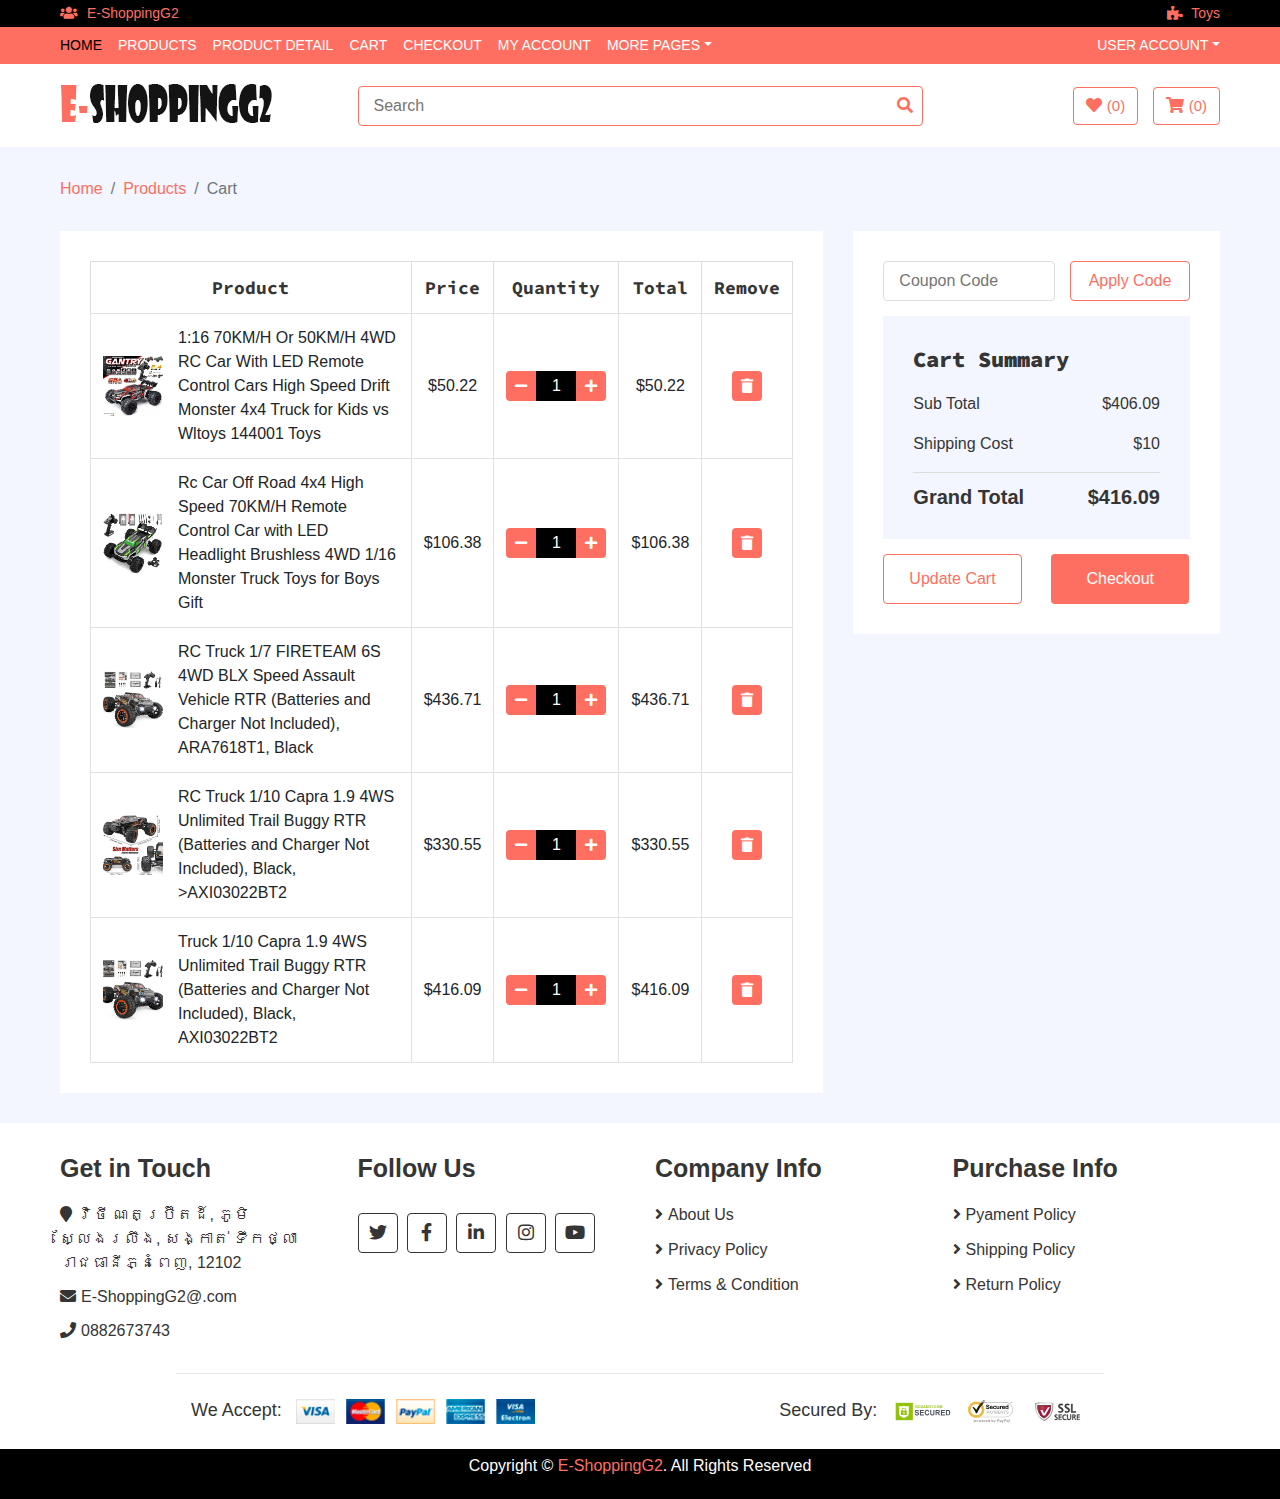
<file: E-ShoppingG2/cart.html>
<!DOCTYPE html>
<html lang="en">
  <head>
    <meta charset="utf-8" />
    <title>E-ShoppingG2</title>
    <meta content="width=device-width, initial-scale=1.0" name="viewport" />
    <meta content="eCommerce HTML Template Free Download" name="keywords" />
    <meta content="eCommerce HTML Template Free Download" name="description" />

    <!-- Favicon -->
    <link href="img/favicon.ico" rel="icon" />

    <!-- Google Fonts -->
    <link
      href="https://fonts.googleapis.com/css?family=Open+Sans:300,400|Source+Code+Pro:700,900&display=swap"
      rel="stylesheet"
    />

    <!-- CSS Libraries -->
    <link
      href="https://stackpath.bootstrapcdn.com/bootstrap/4.4.1/css/bootstrap.min.css"
      rel="stylesheet"
    />
    <link
      href="https://cdnjs.cloudflare.com/ajax/libs/font-awesome/5.10.0/css/all.min.css"
      rel="stylesheet"
    />
    <link href="lib/slick/slick.css" rel="stylesheet" />
    <link href="lib/slick/slick-theme.css" rel="stylesheet" />

    <!-- Template Stylesheet -->
    <link href="css/style.css" rel="stylesheet" />
  </head>

  <body>
    <!-- Top bar Start -->
    <div class="top-bar">
      <div class="container-fluid">
        <div class="row">
          <div class="col-sm-6">
            <i class="fa fa-users"></i>
            E-ShoppingG2
          </div>
          <div class="col-sm-6">
            <i class="fa fa-puzzle-piece"></i>
            Toys
          </div>
        </div>
      </div>
    </div>
    <!-- Top bar End -->

    <!-- Nav Bar Start -->
    <div class="nav">
      <div class="container-fluid">
        <nav class="navbar navbar-expand-md bg-dark navbar-dark">
          <a href="#" class="navbar-brand">MENU</a>
          <button
            type="button"
            class="navbar-toggler"
            data-toggle="collapse"
            data-target="#navbarCollapse"
          >
            <span class="navbar-toggler-icon"></span>
          </button>

          <div
            class="collapse navbar-collapse justify-content-between"
            id="navbarCollapse"
          >
            <div class="navbar-nav mr-auto">
              <a href="index.html" class="nav-item nav-link active">Home</a>
              <a href="product-list.html" class="nav-item nav-link">Products</a>
              <a href="product-detail.html" class="nav-item nav-link"
                >Product Detail</a
              >
              <a href="cart.html" class="nav-item nav-link">Cart</a>
              <a href="checkout.html" class="nav-item nav-link">Checkout</a>
              <a href="my-account.html" class="nav-item nav-link">My Account</a>
              <div class="nav-item dropdown">
                <a
                  href="#"
                  class="nav-link dropdown-toggle"
                  data-toggle="dropdown"
                  >More Pages</a
                >
                <div class="dropdown-menu">
                  <a href="wishlist.html" class="dropdown-item">Wishlist</a>
                  <a href="login.html" class="dropdown-item"
                    >Login & Register</a
                  >
                  <a href="contact.html" class="dropdown-item">Contact Us</a>
                </div>
              </div>
            </div>
            <div class="navbar-nav ml-auto">
              <div class="nav-item dropdown">
                <a
                  href="#"
                  class="nav-link dropdown-toggle"
                  data-toggle="dropdown"
                  >User Account</a
                >
                <div class="dropdown-menu">
                  <a href="#" class="dropdown-item">Login</a>
                  <a href="#" class="dropdown-item">Register</a>
                </div>
              </div>
            </div>
          </div>
        </nav>
      </div>
    </div>
    <!-- Nav Bar End -->

    <!-- Bottom Bar Start -->
    <div class="bottom-bar">
      <div class="container-fluid">
        <div class="row align-items-center">
          <div class="col-md-3">
            <div class="logo">
              <a href="index.html">
                <img src="img/logo.png" alt="Logo" />
              </a>
            </div>
          </div>
          <div class="col-md-6">
            <div class="search">
              <input type="text" placeholder="Search" />
              <button><i class="fa fa-search"></i></button>
            </div>
          </div>
          <div class="col-md-3">
            <div class="user">
              <a href="wishlist.html" class="btn wishlist">
                <i class="fa fa-heart"></i>
                <span>(0)</span>
              </a>
              <a href="cart.html" class="btn cart">
                <i class="fa fa-shopping-cart"></i>
                <span>(0)</span>
              </a>
            </div>
          </div>
        </div>
      </div>
    </div>

    <!-- END Botton Bar Start -->

    <!-- Breadcrumb Start -->
    <div class="breadcrumb-wrap">
      <div class="container-fluid">
        <ul class="breadcrumb">
          <li class="breadcrumb-item"><a href="#">Home</a></li>
          <li class="breadcrumb-item"><a href="#">Products</a></li>
          <li class="breadcrumb-item active">Cart</li>
        </ul>
      </div>
    </div>
    <!-- Breadcrumb End -->

    <!-- Cart Start -->
    <div class="cart-page">
      <div class="container-fluid">
        <div class="row">
          <div class="col-lg-8">
            <div class="cart-page-inner">
              <div class="table-responsive">
                <table class="table table-bordered">
                  <thead class="thead-dark">
                    <tr>
                      <th>Product</th>
                      <th>Price</th>
                      <th>Quantity</th>
                      <th>Total</th>
                      <th>Remove</th>
                    </tr>
                  </thead>
                  <tbody class="align-middle">
                    <tr>
                      <td>
                        <div class="img">
                          <a href="#"
                            ><img src="img/product-1.jpg" alt="Image"
                          /></a>
                          <p>
                            1:16 70KM/H Or 50KM/H 4WD RC Car With LED Remote
                            Control Cars High Speed Drift Monster 4x4 Truck for
                            Kids vs Wltoys 144001 Toys
                          </p>
                        </div>
                      </td>
                      <td>$50.22</td>
                      <td>
                        <div class="qty">
                          <button class="btn-minus">
                            <i class="fa fa-minus"></i>
                          </button>
                          <input type="text" value="1" />
                          <button class="btn-plus">
                            <i class="fa fa-plus"></i>
                          </button>
                        </div>
                      </td>
                      <td>$50.22</td>
                      <td>
                        <button><i class="fa fa-trash"></i></button>
                      </td>
                    </tr>
                    <tr>
                      <td>
                        <div class="img">
                          <a href="#"
                            ><img src="img/product-2.jpg" alt="Image"
                          /></a>
                          <p>
                            Rc Car Off Road 4x4 High Speed 70KM/H Remote Control
                            Car with LED Headlight Brushless 4WD 1/16 Monster
                            Truck Toys for Boys Gift
                          </p>
                        </div>
                      </td>
                      <td>$106.38</td>
                      <td>
                        <div class="qty">
                          <button class="btn-minus">
                            <i class="fa fa-minus"></i>
                          </button>
                          <input type="text" value="1" />
                          <button class="btn-plus">
                            <i class="fa fa-plus"></i>
                          </button>
                        </div>
                      </td>
                      <td>$106.38</td>
                      <td>
                        <button><i class="fa fa-trash"></i></button>
                      </td>
                    </tr>
                    <tr>
                      <td>
                        <div class="img">
                          <a href="#"
                            ><img src="img/product-3.jpg" alt="Image"
                          /></a>
                          <p>
                            RC Truck 1/7 FIRETEAM 6S 4WD BLX Speed Assault
                            Vehicle RTR (Batteries and Charger Not Included),
                            ARA7618T1, Black
                          </p>
                        </div>
                      </td>
                      <td>$436.71</td>
                      <td>
                        <div class="qty">
                          <button class="btn-minus">
                            <i class="fa fa-minus"></i>
                          </button>
                          <input type="text" value="1" />
                          <button class="btn-plus">
                            <i class="fa fa-plus"></i>
                          </button>
                        </div>
                      </td>
                      <td>$436.71</td>
                      <td>
                        <button><i class="fa fa-trash"></i></button>
                      </td>
                    </tr>
                    <tr>
                      <td>
                        <div class="img">
                          <a href="#"
                            ><img src="img/product-4.jpg" alt="Image"
                          /></a>
                          <p>
                            RC Truck 1/10 Capra 1.9 4WS Unlimited Trail Buggy
                            RTR (Batteries and Charger Not Included), Black,
                            >AXI03022BT2
                          </p>
                        </div>
                      </td>
                      <td>$330.55</td>
                      <td>
                        <div class="qty">
                          <button class="btn-minus">
                            <i class="fa fa-minus"></i>
                          </button>
                          <input type="text" value="1" />
                          <button class="btn-plus">
                            <i class="fa fa-plus"></i>
                          </button>
                        </div>
                      </td>
                      <td>$330.55</td>
                      <td>
                        <button><i class="fa fa-trash"></i></button>
                      </td>
                    </tr>
                    <tr>
                      <td>
                        <div class="img">
                          <a href="#"
                            ><img src="img/product-5.jpg" alt="Image"
                          /></a>
                          <p>
                            Truck 1/10 Capra 1.9 4WS Unlimited Trail Buggy RTR
                            (Batteries and Charger Not Included), Black,
                            AXI03022BT2
                          </p>
                        </div>
                      </td>
                      <td>$416.09</td>
                      <td>
                        <div class="qty">
                          <button class="btn-minus">
                            <i class="fa fa-minus"></i>
                          </button>
                          <input type="text" value="1" />
                          <button class="btn-plus">
                            <i class="fa fa-plus"></i>
                          </button>
                        </div>
                      </td>
                      <td>$416.09</td>
                      <td>
                        <button><i class="fa fa-trash"></i></button>
                      </td>
                    </tr>
                  </tbody>
                </table>
              </div>
            </div>
          </div>
          <div class="col-lg-4">
            <div class="cart-page-inner">
              <div class="row">
                <div class="col-md-12">
                  <div class="coupon">
                    <input type="text" placeholder="Coupon Code" />
                    <button>Apply Code</button>
                  </div>
                </div>
                <div class="col-md-12">
                  <div class="cart-summary">
                    <div class="cart-content">
                      <h1>Cart Summary</h1>
                      <p>Sub Total<span>$406.09</span></p>
                      <p>Shipping Cost<span>$10</span></p>
                      <h2>Grand Total<span>$416.09</span></h2>
                    </div>
                    <div class="cart-btn">
                      <button>Update Cart</button>
                      <button>Checkout</button>
                    </div>
                  </div>
                </div>
              </div>
            </div>
          </div>
        </div>
      </div>
    </div>
    <!-- Cart End -->

    <!-- Footer Start -->
    <div class="footer">
      <div class="container-fluid">
        <div class="row">
          <div class="col-lg-3 col-md-6">
            <div class="footer-widget">
              <h2>Get in Touch</h2>
              <div class="contact-info">
                <p>
                  <i class="fa fa-map-marker"></i>វិថី ណតប្រ៊ីតដ៍, ភូមិ
                  ស្លែងរលឹង, សង្កាត់ ទឹកថ្លា រាជធានី​ភ្នំពេញ, 12102
                </p>
                <p><i class="fa fa-envelope"></i>E-ShoppingG2@.com</p>
                <p><i class="fa fa-phone"></i>0882673743</p>
              </div>
            </div>
          </div>

          <div class="col-lg-3 col-md-6">
            <div class="footer-widget">
              <h2>Follow Us</h2>
              <div class="contact-info">
                <div class="social">
                  <a href=""><i class="fab fa-twitter"></i></a>
                  <a href=""><i class="fab fa-facebook-f"></i></a>
                  <a href=""><i class="fab fa-linkedin-in"></i></a>
                  <a href=""><i class="fab fa-instagram"></i></a>
                  <a href=""><i class="fab fa-youtube"></i></a>
                </div>
              </div>
            </div>
          </div>

          <div class="col-lg-3 col-md-6">
            <div class="footer-widget">
              <h2>Company Info</h2>
              <ul>
                <li><a href="#">About Us</a></li>
                <li><a href="#">Privacy Policy</a></li>
                <li><a href="#">Terms & Condition</a></li>
              </ul>
            </div>
          </div>

          <div class="col-lg-3 col-md-6">
            <div class="footer-widget">
              <h2>Purchase Info</h2>
              <ul>
                <li><a href="#">Pyament Policy</a></li>
                <li><a href="#">Shipping Policy</a></li>
                <li><a href="#">Return Policy</a></li>
              </ul>
            </div>
          </div>
        </div>

        <div class="row payment align-items-center">
          <div class="col-md-6">
            <div class="payment-method">
              <h2>We Accept:</h2>
              <img src="img/payment-method.png" alt="Payment Method" />
            </div>
          </div>
          <div class="col-md-6">
            <div class="payment-security">
              <h2>Secured By:</h2>
              <img src="img/godaddy.svg" alt="Payment Security" />
              <img src="img/norton.svg" alt="Payment Security" />
              <img src="img/ssl.svg" alt="Payment Security" />
            </div>
          </div>
        </div>
      </div>
    </div>
    <!-- Footer End -->

    <!-- Footer Bottom Start -->
    <div class="footer-bottom">
      <div class="container">
        <div class="row">
          <div class="col-md-6 copyright">
            <p>
              Copyright &copy; <a href="#">E-ShoppingG2</a>. All Rights Reserved
            </p>
          </div>
        </div>
      </div>
    </div>
    <!-- Footer Bottom End -->

    <!-- Back to Top -->
    <a href="#" class="back-to-top"><i class="fa fa-chevron-up"></i></a>

    <!-- JavaScript Libraries -->
    <script src="https://code.jquery.com/jquery-3.4.1.min.js"></script>
    <script src="https://stackpath.bootstrapcdn.com/bootstrap/4.4.1/js/bootstrap.bundle.min.js"></script>
    <script src="lib/easing/easing.min.js"></script>
    <script src="lib/slick/slick.min.js"></script>

    <!-- Template Javascript -->
    <script src="js/main.js"></script>
  </body>
</html>
</file>
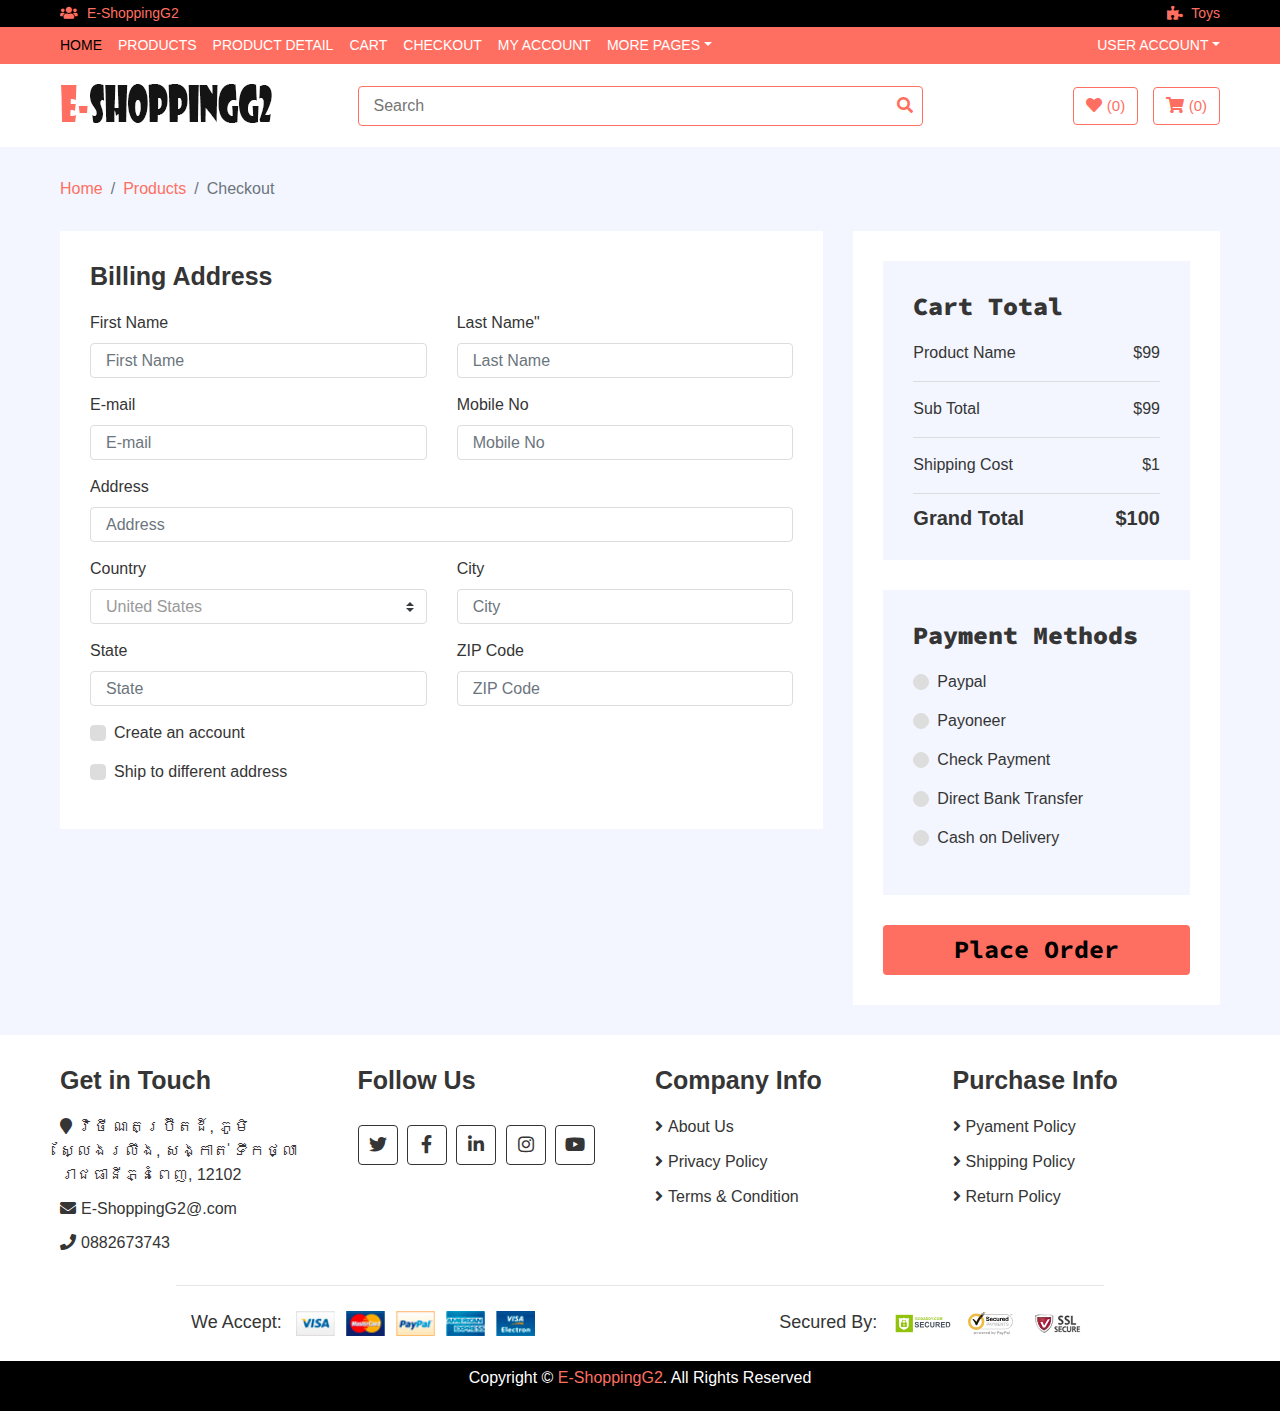
<file: E-ShoppingG2/checkout.html>
<!DOCTYPE html>
<html lang="en">
  <head>
    <meta charset="utf-8" />
    <title>E-ShoppingG2</title>
    <meta content="width=device-width, initial-scale=1.0" name="viewport" />
    <meta content="eCommerce HTML Template Free Download" name="keywords" />
    <meta content="eCommerce HTML Template Free Download" name="description" />

    <!-- Favicon -->
    <link href="img/favicon.ico" rel="icon" />

    <!-- Google Fonts -->
    <link
      href="https://fonts.googleapis.com/css?family=Open+Sans:300,400|Source+Code+Pro:700,900&display=swap"
      rel="stylesheet"
    />

    <!-- CSS Libraries -->
    <link
      href="https://stackpath.bootstrapcdn.com/bootstrap/4.4.1/css/bootstrap.min.css"
      rel="stylesheet"
    />
    <link
      href="https://cdnjs.cloudflare.com/ajax/libs/font-awesome/5.10.0/css/all.min.css"
      rel="stylesheet"
    />
    <link href="lib/slick/slick.css" rel="stylesheet" />
    <link href="lib/slick/slick-theme.css" rel="stylesheet" />

    <!-- Template Stylesheet -->
    <link href="css/style.css" rel="stylesheet" />
  </head>

  <body>
    <!-- Top bar Start -->
    <div class="top-bar">
      <div class="container-fluid">
        <div class="row">
          <div class="col-sm-6">
            <i class="fa fa-users"></i>
            E-ShoppingG2
          </div>
          <div class="col-sm-6">
            <i class="fa fa-puzzle-piece"></i>
            Toys
          </div>
        </div>
      </div>
    </div>
    <!-- Top bar End -->

    <!-- Nav Bar Start -->
    <div class="nav">
      <div class="container-fluid">
        <nav class="navbar navbar-expand-md bg-dark navbar-dark">
          <a href="#" class="navbar-brand">MENU</a>
          <button
            type="button"
            class="navbar-toggler"
            data-toggle="collapse"
            data-target="#navbarCollapse"
          >
            <span class="navbar-toggler-icon"></span>
          </button>

          <div
            class="collapse navbar-collapse justify-content-between"
            id="navbarCollapse"
          >
            <div class="navbar-nav mr-auto">
              <a href="index.html" class="nav-item nav-link active">Home</a>
              <a href="product-list.html" class="nav-item nav-link">Products</a>
              <a href="product-detail.html" class="nav-item nav-link"
                >Product Detail</a
              >
              <a href="cart.html" class="nav-item nav-link">Cart</a>
              <a href="checkout.html" class="nav-item nav-link">Checkout</a>
              <a href="my-account.html" class="nav-item nav-link">My Account</a>
              <div class="nav-item dropdown">
                <a
                  href="#"
                  class="nav-link dropdown-toggle"
                  data-toggle="dropdown"
                  >More Pages</a
                >
                <div class="dropdown-menu">
                  <a href="wishlist.html" class="dropdown-item">Wishlist</a>
                  <a href="login.html" class="dropdown-item"
                    >Login & Register</a
                  >
                  <a href="contact.html" class="dropdown-item">Contact Us</a>
                </div>
              </div>
            </div>
            <div class="navbar-nav ml-auto">
              <div class="nav-item dropdown">
                <a
                  href="#"
                  class="nav-link dropdown-toggle"
                  data-toggle="dropdown"
                  >User Account</a
                >
                <div class="dropdown-menu">
                  <a href="#" class="dropdown-item">Login</a>
                  <a href="#" class="dropdown-item">Register</a>
                </div>
              </div>
            </div>
          </div>
        </nav>
      </div>
    </div>
    <!-- Nav Bar End -->

    <!-- Bottom Bar Start -->
    <div class="bottom-bar">
      <div class="container-fluid">
        <div class="row align-items-center">
          <div class="col-md-3">
            <div class="logo">
              <a href="index.html">
                <img src="img/logo.png" alt="Logo" />
              </a>
            </div>
          </div>
          <div class="col-md-6">
            <div class="search">
              <input type="text" placeholder="Search" />
              <button><i class="fa fa-search"></i></button>
            </div>
          </div>
          <div class="col-md-3">
            <div class="user">
              <a href="wishlist.html" class="btn wishlist">
                <i class="fa fa-heart"></i>
                <span>(0)</span>
              </a>
              <a href="cart.html" class="btn cart">
                <i class="fa fa-shopping-cart"></i>
                <span>(0)</span>
              </a>
            </div>
          </div>
        </div>
      </div>
    </div>

    <!-- END Botton Bar Start -->

    <!-- Breadcrumb Start -->
    <div class="breadcrumb-wrap">
      <div class="container-fluid">
        <ul class="breadcrumb">
          <li class="breadcrumb-item"><a href="#">Home</a></li>
          <li class="breadcrumb-item"><a href="#">Products</a></li>
          <li class="breadcrumb-item active">Checkout</li>
        </ul>
      </div>
    </div>
    <!-- Breadcrumb End -->

    <!-- Checkout Start -->
    <div class="checkout">
      <div class="container-fluid">
        <div class="row">
          <div class="col-lg-8">
            <div class="checkout-inner">
              <div class="billing-address">
                <h2>Billing Address</h2>
                <div class="row">
                  <div class="col-md-6">
                    <label>First Name</label>
                    <input
                      class="form-control"
                      type="text"
                      placeholder="First Name"
                    />
                  </div>
                  <div class="col-md-6">
                    <label>Last Name"</label>
                    <input
                      class="form-control"
                      type="text"
                      placeholder="Last Name"
                    />
                  </div>
                  <div class="col-md-6">
                    <label>E-mail</label>
                    <input
                      class="form-control"
                      type="text"
                      placeholder="E-mail"
                    />
                  </div>
                  <div class="col-md-6">
                    <label>Mobile No</label>
                    <input
                      class="form-control"
                      type="text"
                      placeholder="Mobile No"
                    />
                  </div>
                  <div class="col-md-12">
                    <label>Address</label>
                    <input
                      class="form-control"
                      type="text"
                      placeholder="Address"
                    />
                  </div>
                  <div class="col-md-6">
                    <label>Country</label>
                    <select class="custom-select">
                      <option selected>United States</option>
                      <option>Afghanistan</option>
                      <option>Albania</option>
                      <option>Algeria</option>
                    </select>
                  </div>
                  <div class="col-md-6">
                    <label>City</label>
                    <input
                      class="form-control"
                      type="text"
                      placeholder="City"
                    />
                  </div>
                  <div class="col-md-6">
                    <label>State</label>
                    <input
                      class="form-control"
                      type="text"
                      placeholder="State"
                    />
                  </div>
                  <div class="col-md-6">
                    <label>ZIP Code</label>
                    <input
                      class="form-control"
                      type="text"
                      placeholder="ZIP Code"
                    />
                  </div>
                  <div class="col-md-12">
                    <div class="custom-control custom-checkbox">
                      <input
                        type="checkbox"
                        class="custom-control-input"
                        id="newaccount"
                      />
                      <label class="custom-control-label" for="newaccount"
                        >Create an account</label
                      >
                    </div>
                  </div>
                  <div class="col-md-12">
                    <div class="custom-control custom-checkbox">
                      <input
                        type="checkbox"
                        class="custom-control-input"
                        id="shipto"
                      />
                      <label class="custom-control-label" for="shipto"
                        >Ship to different address</label
                      >
                    </div>
                  </div>
                </div>
              </div>

              <div class="shipping-address">
                <h2>Shipping Address</h2>
                <div class="row">
                  <div class="col-md-6">
                    <label>First Name</label>
                    <input
                      class="form-control"
                      type="text"
                      placeholder="First Name"
                    />
                  </div>
                  <div class="col-md-6">
                    <label>Last Name"</label>
                    <input
                      class="form-control"
                      type="text"
                      placeholder="Last Name"
                    />
                  </div>
                  <div class="col-md-6">
                    <label>E-mail</label>
                    <input
                      class="form-control"
                      type="text"
                      placeholder="E-mail"
                    />
                  </div>
                  <div class="col-md-6">
                    <label>Mobile No</label>
                    <input
                      class="form-control"
                      type="text"
                      placeholder="Mobile No"
                    />
                  </div>
                  <div class="col-md-12">
                    <label>Address</label>
                    <input
                      class="form-control"
                      type="text"
                      placeholder="Address"
                    />
                  </div>
                  <div class="col-md-6">
                    <label>Country</label>
                    <select class="custom-select">
                      <option selected>United States</option>
                      <option>Afghanistan</option>
                      <option>Albania</option>
                      <option>Algeria</option>
                    </select>
                  </div>
                  <div class="col-md-6">
                    <label>City</label>
                    <input
                      class="form-control"
                      type="text"
                      placeholder="City"
                    />
                  </div>
                  <div class="col-md-6">
                    <label>State</label>
                    <input
                      class="form-control"
                      type="text"
                      placeholder="State"
                    />
                  </div>
                  <div class="col-md-6">
                    <label>ZIP Code</label>
                    <input
                      class="form-control"
                      type="text"
                      placeholder="ZIP Code"
                    />
                  </div>
                </div>
              </div>
            </div>
          </div>
          <div class="col-lg-4">
            <div class="checkout-inner">
              <div class="checkout-summary">
                <h1>Cart Total</h1>
                <p>Product Name<span>$99</span></p>
                <p class="sub-total">Sub Total<span>$99</span></p>
                <p class="ship-cost">Shipping Cost<span>$1</span></p>
                <h2>Grand Total<span>$100</span></h2>
              </div>

              <div class="checkout-payment">
                <div class="payment-methods">
                  <h1>Payment Methods</h1>
                  <div class="payment-method">
                    <div class="custom-control custom-radio">
                      <input
                        type="radio"
                        class="custom-control-input"
                        id="payment-1"
                        name="payment"
                      />
                      <label class="custom-control-label" for="payment-1"
                        >Paypal</label
                      >
                    </div>
                    <div class="payment-content" id="payment-1-show">
                      <p>Pay Now</p>
                    </div>
                  </div>
                  <div class="payment-method">
                    <div class="custom-control custom-radio">
                      <input
                        type="radio"
                        class="custom-control-input"
                        id="payment-2"
                        name="payment"
                      />
                      <label class="custom-control-label" for="payment-2"
                        >Payoneer</label
                      >
                    </div>
                    <div class="payment-content" id="payment-2-show">
                      <p>Pay Now</p>
                    </div>
                  </div>
                  <div class="payment-method">
                    <div class="custom-control custom-radio">
                      <input
                        type="radio"
                        class="custom-control-input"
                        id="payment-3"
                        name="payment"
                      />
                      <label class="custom-control-label" for="payment-3"
                        >Check Payment</label
                      >
                    </div>
                    <div class="payment-content" id="payment-3-show">
                      <p>Pay Now</p>
                    </div>
                  </div>
                  <div class="payment-method">
                    <div class="custom-control custom-radio">
                      <input
                        type="radio"
                        class="custom-control-input"
                        id="payment-4"
                        name="payment"
                      />
                      <label class="custom-control-label" for="payment-4"
                        >Direct Bank Transfer</label
                      >
                    </div>
                    <div class="payment-content" id="payment-4-show">
                      <p>Pay Now</p>
                    </div>
                  </div>
                  <div class="payment-method">
                    <div class="custom-control custom-radio">
                      <input
                        type="radio"
                        class="custom-control-input"
                        id="payment-5"
                        name="payment"
                      />
                      <label class="custom-control-label" for="payment-5"
                        >Cash on Delivery</label
                      >
                    </div>
                    <div class="payment-content" id="payment-5-show">
                      <p>Pay Now</p>
                    </div>
                  </div>
                </div>
                <div class="checkout-btn">
                  <button>Place Order</button>
                </div>
              </div>
            </div>
          </div>
        </div>
      </div>
    </div>
    <!-- Checkout End -->

    <!-- Footer Start -->
    <div class="footer">
      <div class="container-fluid">
        <div class="row">
          <div class="col-lg-3 col-md-6">
            <div class="footer-widget">
              <h2>Get in Touch</h2>
              <div class="contact-info">
                <p>
                  <i class="fa fa-map-marker"></i>វិថី ណតប្រ៊ីតដ៍, ភូមិ
                  ស្លែងរលឹង, សង្កាត់ ទឹកថ្លា រាជធានី​ភ្នំពេញ, 12102
                </p>
                <p><i class="fa fa-envelope"></i>E-ShoppingG2@.com</p>
                <p><i class="fa fa-phone"></i>0882673743</p>
              </div>
            </div>
          </div>

          <div class="col-lg-3 col-md-6">
            <div class="footer-widget">
              <h2>Follow Us</h2>
              <div class="contact-info">
                <div class="social">
                  <a href=""><i class="fab fa-twitter"></i></a>
                  <a href=""><i class="fab fa-facebook-f"></i></a>
                  <a href=""><i class="fab fa-linkedin-in"></i></a>
                  <a href=""><i class="fab fa-instagram"></i></a>
                  <a href=""><i class="fab fa-youtube"></i></a>
                </div>
              </div>
            </div>
          </div>

          <div class="col-lg-3 col-md-6">
            <div class="footer-widget">
              <h2>Company Info</h2>
              <ul>
                <li><a href="#">About Us</a></li>
                <li><a href="#">Privacy Policy</a></li>
                <li><a href="#">Terms & Condition</a></li>
              </ul>
            </div>
          </div>

          <div class="col-lg-3 col-md-6">
            <div class="footer-widget">
              <h2>Purchase Info</h2>
              <ul>
                <li><a href="#">Pyament Policy</a></li>
                <li><a href="#">Shipping Policy</a></li>
                <li><a href="#">Return Policy</a></li>
              </ul>
            </div>
          </div>
        </div>

        <div class="row payment align-items-center">
          <div class="col-md-6">
            <div class="payment-method">
              <h2>We Accept:</h2>
              <img src="img/payment-method.png" alt="Payment Method" />
            </div>
          </div>
          <div class="col-md-6">
            <div class="payment-security">
              <h2>Secured By:</h2>
              <img src="img/godaddy.svg" alt="Payment Security" />
              <img src="img/norton.svg" alt="Payment Security" />
              <img src="img/ssl.svg" alt="Payment Security" />
            </div>
          </div>
        </div>
      </div>
    </div>
    <!-- Footer End -->

    <!-- Footer Bottom Start -->
    <div class="footer-bottom">
      <div class="container">
        <div class="row">
          <div class="col-md-6 copyright">
            <p>
              Copyright &copy; <a href="#">E-ShoppingG2</a>. All Rights Reserved
            </p>
          </div>
        </div>
      </div>
    </div>
    <!-- Footer Bottom End -->

    <!-- Back to Top -->
    <a href="#" class="back-to-top"><i class="fa fa-chevron-up"></i></a>

    <!-- JavaScript Libraries -->
    <script src="https://code.jquery.com/jquery-3.4.1.min.js"></script>
    <script src="https://stackpath.bootstrapcdn.com/bootstrap/4.4.1/js/bootstrap.bundle.min.js"></script>
    <script src="lib/easing/easing.min.js"></script>
    <script src="lib/slick/slick.min.js"></script>

    <!-- Template Javascript -->
    <script src="js/main.js"></script>
  </body>
</html>
</file>
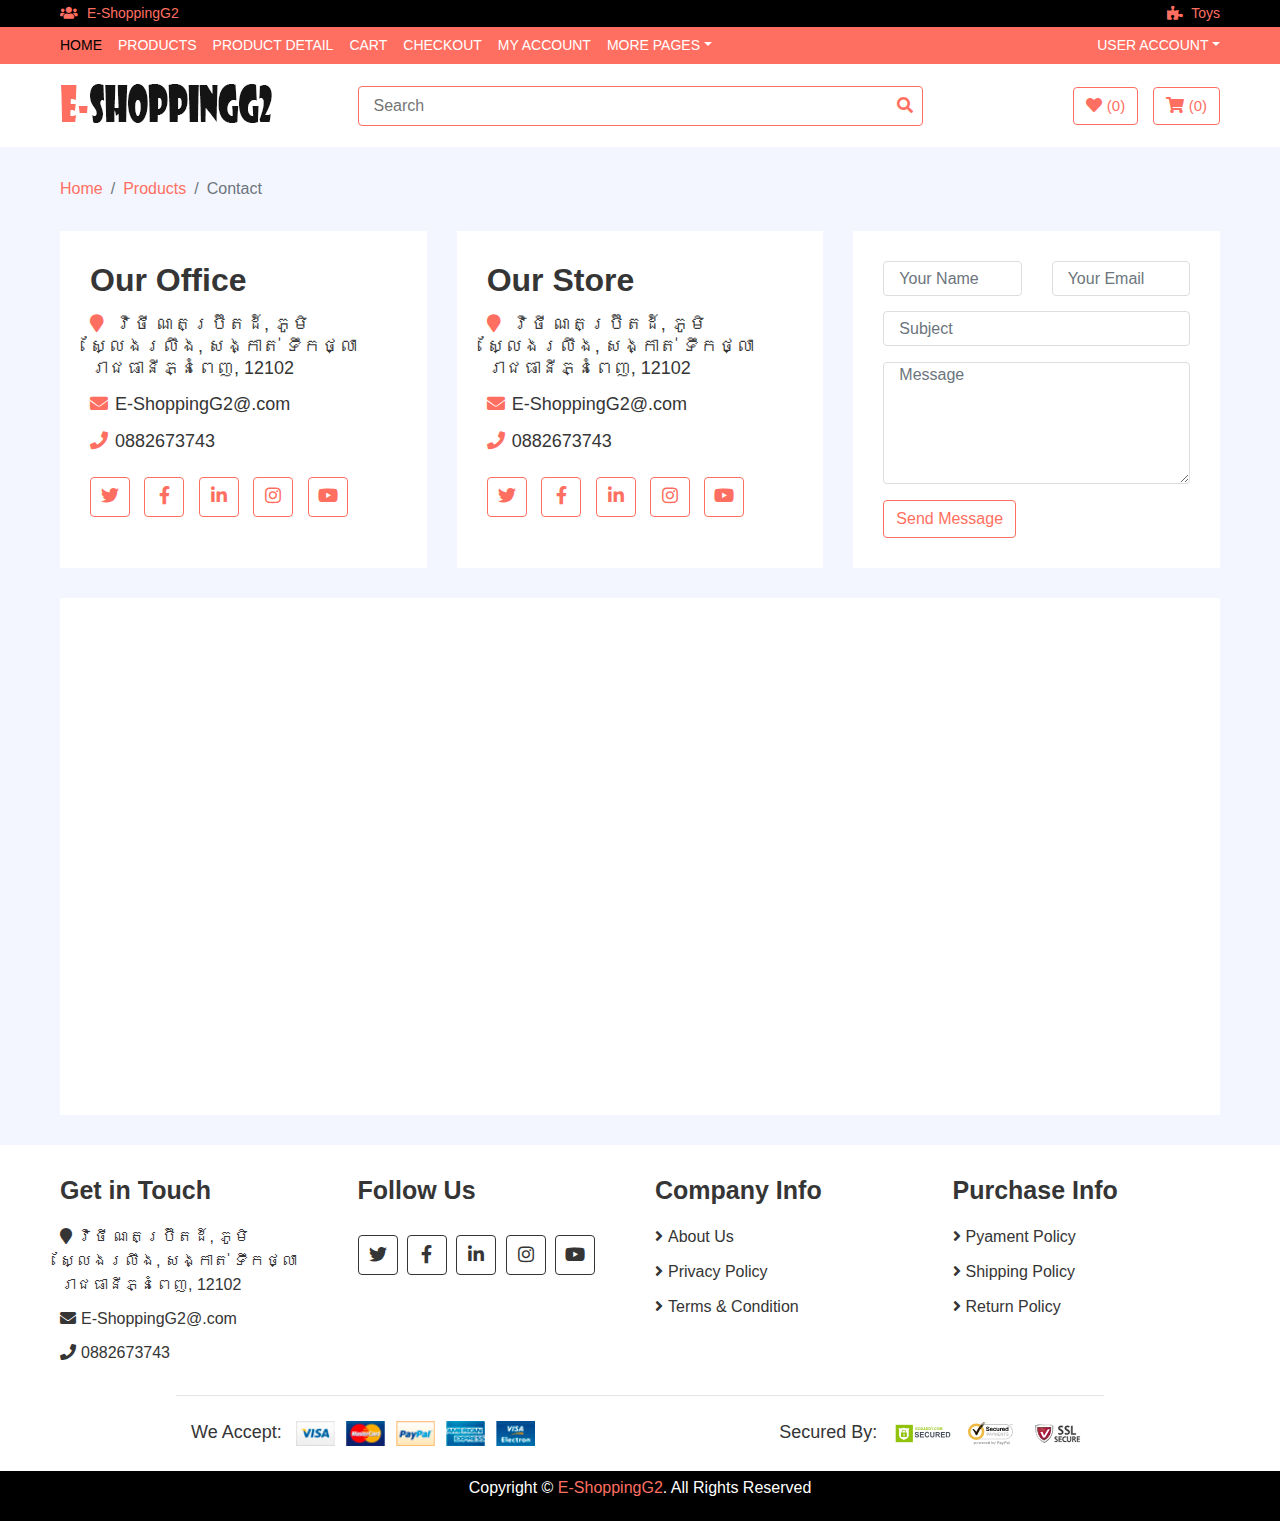
<file: E-ShoppingG2/contact.html>
<!DOCTYPE html>
<html lang="en">
  <head>
    <meta charset="utf-8" />
    <title>E-ShoppingG2</title>
    <meta content="width=device-width, initial-scale=1.0" name="viewport" />
    <meta content="eCommerce HTML Template Free Download" name="keywords" />
    <meta content="eCommerce HTML Template Free Download" name="description" />

    <!-- Favicon -->
    <link href="img/favicon.ico" rel="icon" />

    <!-- Google Fonts -->
    <link
      href="https://fonts.googleapis.com/css?family=Open+Sans:300,400|Source+Code+Pro:700,900&display=swap"
      rel="stylesheet"
    />

    <!-- CSS Libraries -->
    <link
      href="https://stackpath.bootstrapcdn.com/bootstrap/4.4.1/css/bootstrap.min.css"
      rel="stylesheet"
    />
    <link
      href="https://cdnjs.cloudflare.com/ajax/libs/font-awesome/5.10.0/css/all.min.css"
      rel="stylesheet"
    />
    <link href="lib/slick/slick.css" rel="stylesheet" />
    <link href="lib/slick/slick-theme.css" rel="stylesheet" />

    <!-- Template Stylesheet -->
    <link href="css/style.css" rel="stylesheet" />
  </head>

  <body>
    <!-- Top bar Start -->
    <div class="top-bar">
      <div class="container-fluid">
        <div class="row">
          <div class="col-sm-6">
            <i class="fa fa-users"></i>
            E-ShoppingG2
          </div>
          <div class="col-sm-6">
            <i class="fa fa-puzzle-piece"></i>
            Toys
          </div>
        </div>
      </div>
    </div>
    <!-- Top bar End -->

    <!-- Nav Bar Start -->
    <div class="nav">
      <div class="container-fluid">
        <nav class="navbar navbar-expand-md bg-dark navbar-dark">
          <a href="#" class="navbar-brand">MENU</a>
          <button
            type="button"
            class="navbar-toggler"
            data-toggle="collapse"
            data-target="#navbarCollapse"
          >
            <span class="navbar-toggler-icon"></span>
          </button>

          <div
            class="collapse navbar-collapse justify-content-between"
            id="navbarCollapse"
          >
            <div class="navbar-nav mr-auto">
              <a href="index.html" class="nav-item nav-link active">Home</a>
              <a href="product-list.html" class="nav-item nav-link">Products</a>
              <a href="product-detail.html" class="nav-item nav-link"
                >Product Detail</a
              >
              <a href="cart.html" class="nav-item nav-link">Cart</a>
              <a href="checkout.html" class="nav-item nav-link">Checkout</a>
              <a href="my-account.html" class="nav-item nav-link">My Account</a>
              <div class="nav-item dropdown">
                <a
                  href="#"
                  class="nav-link dropdown-toggle"
                  data-toggle="dropdown"
                  >More Pages</a
                >
                <div class="dropdown-menu">
                  <a href="wishlist.html" class="dropdown-item">Wishlist</a>
                  <a href="login.html" class="dropdown-item"
                    >Login & Register</a
                  >
                  <a href="contact.html" class="dropdown-item">Contact Us</a>
                </div>
              </div>
            </div>
            <div class="navbar-nav ml-auto">
              <div class="nav-item dropdown">
                <a
                  href="#"
                  class="nav-link dropdown-toggle"
                  data-toggle="dropdown"
                  >User Account</a
                >
                <div class="dropdown-menu">
                  <a href="#" class="dropdown-item">Login</a>
                  <a href="#" class="dropdown-item">Register</a>
                </div>
              </div>
            </div>
          </div>
        </nav>
      </div>
    </div>
    <!-- Nav Bar End -->

    <!-- Bottom Bar Start -->
    <div class="bottom-bar">
      <div class="container-fluid">
        <div class="row align-items-center">
          <div class="col-md-3">
            <div class="logo">
              <a href="index.html">
                <img src="img/logo.png" alt="Logo" />
              </a>
            </div>
          </div>
          <div class="col-md-6">
            <div class="search">
              <input type="text" placeholder="Search" />
              <button><i class="fa fa-search"></i></button>
            </div>
          </div>
          <div class="col-md-3">
            <div class="user">
              <a href="wishlist.html" class="btn wishlist">
                <i class="fa fa-heart"></i>
                <span>(0)</span>
              </a>
              <a href="cart.html" class="btn cart">
                <i class="fa fa-shopping-cart"></i>
                <span>(0)</span>
              </a>
            </div>
          </div>
        </div>
      </div>
    </div>

    <!-- END Botton Bar Start -->

    <!-- Breadcrumb Start -->
    <div class="breadcrumb-wrap">
      <div class="container-fluid">
        <ul class="breadcrumb">
          <li class="breadcrumb-item"><a href="#">Home</a></li>
          <li class="breadcrumb-item"><a href="#">Products</a></li>
          <li class="breadcrumb-item active">Contact</li>
        </ul>
      </div>
    </div>
    <!-- Breadcrumb End -->

    <!-- Contact Start -->
    <div class="contact">
      <div class="container-fluid">
        <div class="row">
          <div class="col-lg-4">
            <div class="contact-info">
              <h2>Our Office</h2>
              <h3>
                <i class="fa fa-map-marker"></i>វិថី ណតប្រ៊ីតដ៍, ភូមិ ស្លែងរលឹង,
                សង្កាត់ ទឹកថ្លា រាជធានី​ភ្នំពេញ, 12102
              </h3>
              <h3><i class="fa fa-envelope"></i>E-ShoppingG2@.com</h3>
              <h3><i class="fa fa-phone"></i>0882673743</h3>
              <div class="social">
                <a href=""><i class="fab fa-twitter"></i></a>
                <a href=""><i class="fab fa-facebook-f"></i></a>
                <a href=""><i class="fab fa-linkedin-in"></i></a>
                <a href=""><i class="fab fa-instagram"></i></a>
                <a href=""><i class="fab fa-youtube"></i></a>
              </div>
            </div>
          </div>
          <div class="col-lg-4">
            <div class="contact-info">
              <h2>Our Store</h2>
              <h3>
                <i class="fa fa-map-marker"></i>វិថី ណតប្រ៊ីតដ៍, ភូមិ ស្លែងរលឹង,
                សង្កាត់ ទឹកថ្លា រាជធានី​ភ្នំពេញ, 12102
              </h3>
              <h3><i class="fa fa-envelope"></i>E-ShoppingG2@.com</h3>
              <h3><i class="fa fa-phone"></i>0882673743</h3>
              <div class="social">
                <a href=""><i class="fab fa-twitter"></i></a>
                <a href=""><i class="fab fa-facebook-f"></i></a>
                <a href=""><i class="fab fa-linkedin-in"></i></a>
                <a href=""><i class="fab fa-instagram"></i></a>
                <a href=""><i class="fab fa-youtube"></i></a>
              </div>
            </div>
          </div>
          <div class="col-lg-4">
            <div class="contact-form">
              <form>
                <div class="row">
                  <div class="col-md-6">
                    <input
                      type="text"
                      class="form-control"
                      placeholder="Your Name"
                    />
                  </div>
                  <div class="col-md-6">
                    <input
                      type="email"
                      class="form-control"
                      placeholder="Your Email"
                    />
                  </div>
                </div>
                <div class="form-group">
                  <input
                    type="text"
                    class="form-control"
                    placeholder="Subject"
                  />
                </div>
                <div class="form-group">
                  <textarea
                    class="form-control"
                    rows="5"
                    placeholder="Message"
                  ></textarea>
                </div>
                <div>
                  <button class="btn" type="submit">Send Message</button>
                </div>
              </form>
            </div>
          </div>
          <div class="col-lg-12">
            <div class="contact-map">
              <iframe
                src="https://www.google.com/maps/embed?pb=!1m18!1m12!1m3!1d15671.987244509146!2d104.90959305135256!3d11.55637520061778!2m3!1f0!2f0!3f0!3m2!1i1024!2i768!4f13.1!3m3!1m2!1s0x310951a7c2a4d155%3A0x20f730d03c2c6801!2z4Z6X4Z6F4Z6B4Z6N4Z-K4Z6H4Z6R4Z-K4Z6D4Z6J4Z6V4Z-C4Z6Y4Z6L4Z6T4Z6A4Z6C!5e0!3m2!1sen!2skh!4v1692104917982!5m2!1sen!2skh"
                frameborder="0"
                style="border: 0"
                allowfullscreen=""
                aria-hidden="false"
                tabindex="0"
              ></iframe>
            </div>
          </div>
        </div>
      </div>
    </div>
    <!-- Contact End -->

    <!-- Footer Start -->
    <div class="footer">
      <div class="container-fluid">
        <div class="row">
          <div class="col-lg-3 col-md-6">
            <div class="footer-widget">
              <h2>Get in Touch</h2>
              <div class="contact-info">
                <p>
                  <i class="fa fa-map-marker"></i>វិថី ណតប្រ៊ីតដ៍, ភូមិ
                  ស្លែងរលឹង, សង្កាត់ ទឹកថ្លា រាជធានី​ភ្នំពេញ, 12102
                </p>
                <p><i class="fa fa-envelope"></i>E-ShoppingG2@.com</p>
                <p><i class="fa fa-phone"></i>0882673743</p>
              </div>
            </div>
          </div>

          <div class="col-lg-3 col-md-6">
            <div class="footer-widget">
              <h2>Follow Us</h2>
              <div class="contact-info">
                <div class="social">
                  <a href=""><i class="fab fa-twitter"></i></a>
                  <a href=""><i class="fab fa-facebook-f"></i></a>
                  <a href=""><i class="fab fa-linkedin-in"></i></a>
                  <a href=""><i class="fab fa-instagram"></i></a>
                  <a href=""><i class="fab fa-youtube"></i></a>
                </div>
              </div>
            </div>
          </div>

          <div class="col-lg-3 col-md-6">
            <div class="footer-widget">
              <h2>Company Info</h2>
              <ul>
                <li><a href="#">About Us</a></li>
                <li><a href="#">Privacy Policy</a></li>
                <li><a href="#">Terms & Condition</a></li>
              </ul>
            </div>
          </div>

          <div class="col-lg-3 col-md-6">
            <div class="footer-widget">
              <h2>Purchase Info</h2>
              <ul>
                <li><a href="#">Pyament Policy</a></li>
                <li><a href="#">Shipping Policy</a></li>
                <li><a href="#">Return Policy</a></li>
              </ul>
            </div>
          </div>
        </div>

        <div class="row payment align-items-center">
          <div class="col-md-6">
            <div class="payment-method">
              <h2>We Accept:</h2>
              <img src="img/payment-method.png" alt="Payment Method" />
            </div>
          </div>
          <div class="col-md-6">
            <div class="payment-security">
              <h2>Secured By:</h2>
              <img src="img/godaddy.svg" alt="Payment Security" />
              <img src="img/norton.svg" alt="Payment Security" />
              <img src="img/ssl.svg" alt="Payment Security" />
            </div>
          </div>
        </div>
      </div>
    </div>
    <!-- Footer End -->

    <!-- Footer Bottom Start -->
    <div class="footer-bottom">
      <div class="container">
        <div class="row">
          <div class="col-md-6 copyright">
            <p>
              Copyright &copy; <a href="#">E-ShoppingG2</a>. All Rights Reserved
            </p>
          </div>
        </div>
      </div>
    </div>
    <!-- Footer Bottom End -->

    <!-- Back to Top -->
    <a href="#" class="back-to-top"><i class="fa fa-chevron-up"></i></a>

    <!-- JavaScript Libraries -->
    <script src="https://code.jquery.com/jquery-3.4.1.min.js"></script>
    <script src="https://stackpath.bootstrapcdn.com/bootstrap/4.4.1/js/bootstrap.bundle.min.js"></script>
    <script src="lib/easing/easing.min.js"></script>
    <script src="lib/slick/slick.min.js"></script>

    <!-- Template Javascript -->
    <script src="js/main.js"></script>
  </body>
</html>
</file>
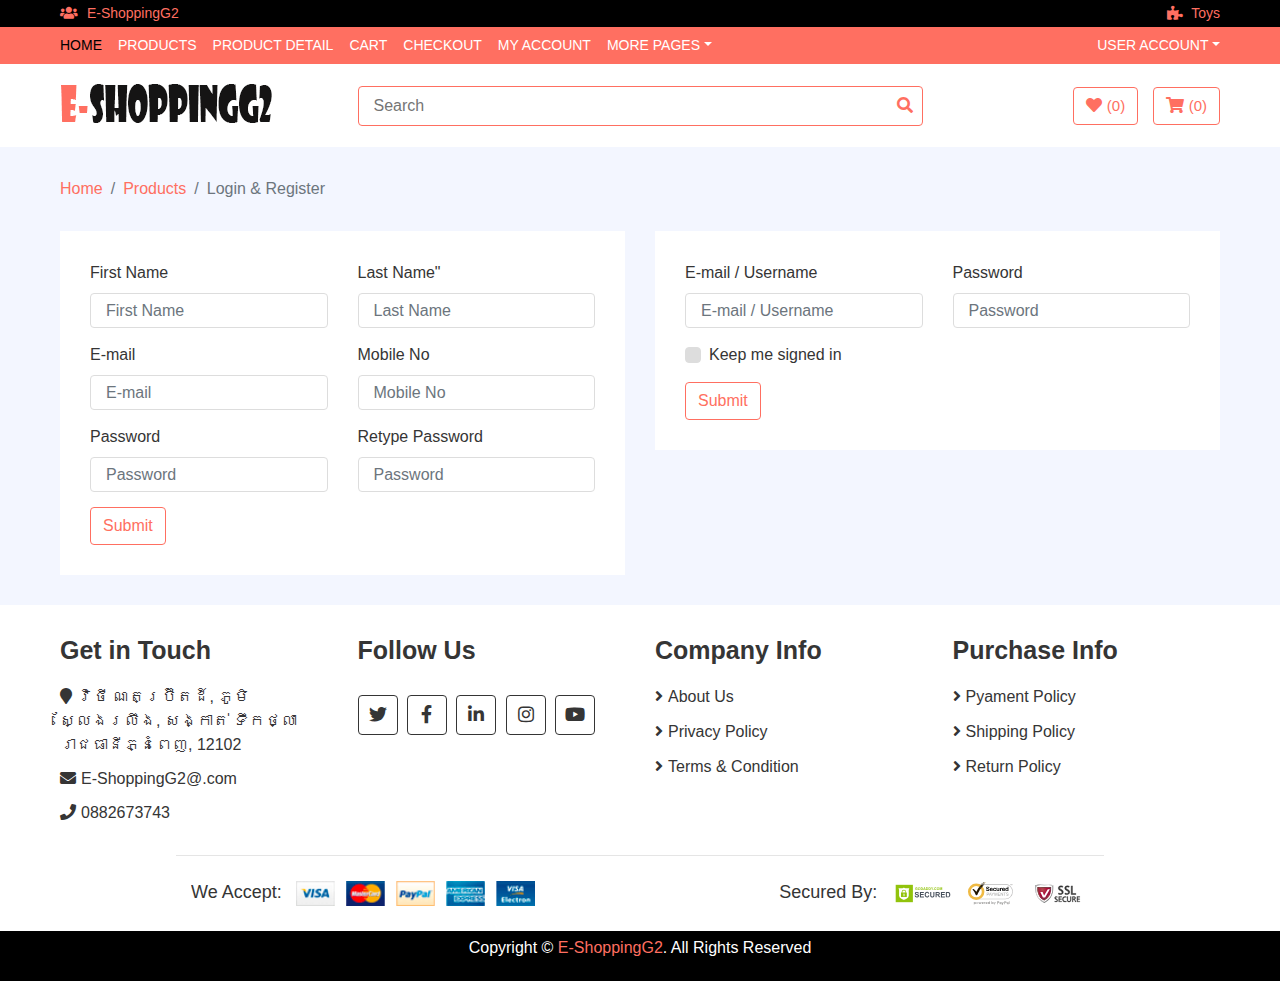
<file: E-ShoppingG2/login.html>
<!DOCTYPE html>
<html lang="en">
  <head>
    <meta charset="utf-8" />
    <title>E-ShoppingG2</title>
    <meta content="width=device-width, initial-scale=1.0" name="viewport" />
    <meta content="eCommerce HTML Template Free Download" name="keywords" />
    <meta content="eCommerce HTML Template Free Download" name="description" />

    <!-- Favicon -->
    <link href="img/favicon.ico" rel="icon" />

    <!-- Google Fonts -->
    <link
      href="https://fonts.googleapis.com/css?family=Open+Sans:300,400|Source+Code+Pro:700,900&display=swap"
      rel="stylesheet"
    />

    <!-- CSS Libraries -->
    <link
      href="https://stackpath.bootstrapcdn.com/bootstrap/4.4.1/css/bootstrap.min.css"
      rel="stylesheet"
    />
    <link
      href="https://cdnjs.cloudflare.com/ajax/libs/font-awesome/5.10.0/css/all.min.css"
      rel="stylesheet"
    />
    <link href="lib/slick/slick.css" rel="stylesheet" />
    <link href="lib/slick/slick-theme.css" rel="stylesheet" />

    <!-- Template Stylesheet -->
    <link href="css/style.css" rel="stylesheet" />
  </head>

  <body>
    <!-- Top bar Start -->
    <div class="top-bar">
      <div class="container-fluid">
        <div class="row">
          <div class="col-sm-6">
            <i class="fa fa-users"></i>
            E-ShoppingG2
          </div>
          <div class="col-sm-6">
            <i class="fa fa-puzzle-piece"></i>
            Toys
          </div>
        </div>
      </div>
    </div>
    <!-- Top bar End -->

    <!-- Nav Bar Start -->
    <div class="nav">
      <div class="container-fluid">
        <nav class="navbar navbar-expand-md bg-dark navbar-dark">
          <a href="#" class="navbar-brand">MENU</a>
          <button
            type="button"
            class="navbar-toggler"
            data-toggle="collapse"
            data-target="#navbarCollapse"
          >
            <span class="navbar-toggler-icon"></span>
          </button>

          <div
            class="collapse navbar-collapse justify-content-between"
            id="navbarCollapse"
          >
            <div class="navbar-nav mr-auto">
              <a href="index.html" class="nav-item nav-link active">Home</a>
              <a href="product-list.html" class="nav-item nav-link">Products</a>
              <a href="product-detail.html" class="nav-item nav-link"
                >Product Detail</a
              >
              <a href="cart.html" class="nav-item nav-link">Cart</a>
              <a href="checkout.html" class="nav-item nav-link">Checkout</a>
              <a href="my-account.html" class="nav-item nav-link">My Account</a>
              <div class="nav-item dropdown">
                <a
                  href="#"
                  class="nav-link dropdown-toggle"
                  data-toggle="dropdown"
                  >More Pages</a
                >
                <div class="dropdown-menu">
                  <a href="wishlist.html" class="dropdown-item">Wishlist</a>
                  <a href="login.html" class="dropdown-item"
                    >Login & Register</a
                  >
                  <a href="contact.html" class="dropdown-item">Contact Us</a>
                </div>
              </div>
            </div>
            <div class="navbar-nav ml-auto">
              <div class="nav-item dropdown">
                <a
                  href="#"
                  class="nav-link dropdown-toggle"
                  data-toggle="dropdown"
                  >User Account</a
                >
                <div class="dropdown-menu">
                  <a href="#" class="dropdown-item">Login</a>
                  <a href="#" class="dropdown-item">Register</a>
                </div>
              </div>
            </div>
          </div>
        </nav>
      </div>
    </div>
    <!-- Nav Bar End -->

    <!-- Bottom Bar Start -->
    <div class="bottom-bar">
      <div class="container-fluid">
        <div class="row align-items-center">
          <div class="col-md-3">
            <div class="logo">
              <a href="index.html">
                <img src="img/logo.png" alt="Logo" />
              </a>
            </div>
          </div>
          <div class="col-md-6">
            <div class="search">
              <input type="text" placeholder="Search" />
              <button><i class="fa fa-search"></i></button>
            </div>
          </div>
          <div class="col-md-3">
            <div class="user">
              <a href="wishlist.html" class="btn wishlist">
                <i class="fa fa-heart"></i>
                <span>(0)</span>
              </a>
              <a href="cart.html" class="btn cart">
                <i class="fa fa-shopping-cart"></i>
                <span>(0)</span>
              </a>
            </div>
          </div>
        </div>
      </div>
    </div>

    <!-- END Botton Bar Start -->

    <!-- Breadcrumb Start -->
    <div class="breadcrumb-wrap">
      <div class="container-fluid">
        <ul class="breadcrumb">
          <li class="breadcrumb-item"><a href="#">Home</a></li>
          <li class="breadcrumb-item"><a href="#">Products</a></li>
          <li class="breadcrumb-item active">Login & Register</li>
        </ul>
      </div>
    </div>
    <!-- Breadcrumb End -->

    <!-- Login Start -->
    <div class="login">
      <div class="container-fluid">
        <div class="row">
          <div class="col-lg-6">
            <div class="register-form">
              <div class="row">
                <div class="col-md-6">
                  <label>First Name</label>
                  <input
                    class="form-control"
                    type="text"
                    placeholder="First Name"
                  />
                </div>
                <div class="col-md-6">
                  <label>Last Name"</label>
                  <input
                    class="form-control"
                    type="text"
                    placeholder="Last Name"
                  />
                </div>
                <div class="col-md-6">
                  <label>E-mail</label>
                  <input
                    class="form-control"
                    type="text"
                    placeholder="E-mail"
                  />
                </div>
                <div class="col-md-6">
                  <label>Mobile No</label>
                  <input
                    class="form-control"
                    type="text"
                    placeholder="Mobile No"
                  />
                </div>
                <div class="col-md-6">
                  <label>Password</label>
                  <input
                    class="form-control"
                    type="text"
                    placeholder="Password"
                  />
                </div>
                <div class="col-md-6">
                  <label>Retype Password</label>
                  <input
                    class="form-control"
                    type="text"
                    placeholder="Password"
                  />
                </div>
                <div class="col-md-12">
                  <button class="btn">Submit</button>
                </div>
              </div>
            </div>
          </div>
          <div class="col-lg-6">
            <div class="login-form">
              <div class="row">
                <div class="col-md-6">
                  <label>E-mail / Username</label>
                  <input
                    class="form-control"
                    type="text"
                    placeholder="E-mail / Username"
                  />
                </div>
                <div class="col-md-6">
                  <label>Password</label>
                  <input
                    class="form-control"
                    type="text"
                    placeholder="Password"
                  />
                </div>
                <div class="col-md-12">
                  <div class="custom-control custom-checkbox">
                    <input
                      type="checkbox"
                      class="custom-control-input"
                      id="newaccount"
                    />
                    <label class="custom-control-label" for="newaccount"
                      >Keep me signed in</label
                    >
                  </div>
                </div>
                <div class="col-md-12">
                  <button class="btn">Submit</button>
                </div>
              </div>
            </div>
          </div>
        </div>
      </div>
    </div>
    <!-- Login End -->

    <!-- Footer Start -->
    <div class="footer">
      <div class="container-fluid">
        <div class="row">
          <div class="col-lg-3 col-md-6">
            <div class="footer-widget">
              <h2>Get in Touch</h2>
              <div class="contact-info">
                <p>
                  <i class="fa fa-map-marker"></i>វិថី ណតប្រ៊ីតដ៍, ភូមិ
                  ស្លែងរលឹង, សង្កាត់ ទឹកថ្លា រាជធានី​ភ្នំពេញ, 12102
                </p>
                <p><i class="fa fa-envelope"></i>E-ShoppingG2@.com</p>
                <p><i class="fa fa-phone"></i>0882673743</p>
              </div>
            </div>
          </div>

          <div class="col-lg-3 col-md-6">
            <div class="footer-widget">
              <h2>Follow Us</h2>
              <div class="contact-info">
                <div class="social">
                  <a href=""><i class="fab fa-twitter"></i></a>
                  <a href=""><i class="fab fa-facebook-f"></i></a>
                  <a href=""><i class="fab fa-linkedin-in"></i></a>
                  <a href=""><i class="fab fa-instagram"></i></a>
                  <a href=""><i class="fab fa-youtube"></i></a>
                </div>
              </div>
            </div>
          </div>

          <div class="col-lg-3 col-md-6">
            <div class="footer-widget">
              <h2>Company Info</h2>
              <ul>
                <li><a href="#">About Us</a></li>
                <li><a href="#">Privacy Policy</a></li>
                <li><a href="#">Terms & Condition</a></li>
              </ul>
            </div>
          </div>

          <div class="col-lg-3 col-md-6">
            <div class="footer-widget">
              <h2>Purchase Info</h2>
              <ul>
                <li><a href="#">Pyament Policy</a></li>
                <li><a href="#">Shipping Policy</a></li>
                <li><a href="#">Return Policy</a></li>
              </ul>
            </div>
          </div>
        </div>

        <div class="row payment align-items-center">
          <div class="col-md-6">
            <div class="payment-method">
              <h2>We Accept:</h2>
              <img src="img/payment-method.png" alt="Payment Method" />
            </div>
          </div>
          <div class="col-md-6">
            <div class="payment-security">
              <h2>Secured By:</h2>
              <img src="img/godaddy.svg" alt="Payment Security" />
              <img src="img/norton.svg" alt="Payment Security" />
              <img src="img/ssl.svg" alt="Payment Security" />
            </div>
          </div>
        </div>
      </div>
    </div>
    <!-- Footer End -->

    <!-- Footer Bottom Start -->
    <div class="footer-bottom">
      <div class="container">
        <div class="row">
          <div class="col-md-6 copyright">
            <p>
              Copyright &copy; <a href="#">E-ShoppingG2</a>. All Rights Reserved
            </p>
          </div>
        </div>
      </div>
    </div>
    <!-- Footer Bottom End -->

    <!-- Back to Top -->
    <a href="#" class="back-to-top"><i class="fa fa-chevron-up"></i></a>

    <!-- JavaScript Libraries -->
    <script src="https://code.jquery.com/jquery-3.4.1.min.js"></script>
    <script src="https://stackpath.bootstrapcdn.com/bootstrap/4.4.1/js/bootstrap.bundle.min.js"></script>
    <script src="lib/easing/easing.min.js"></script>
    <script src="lib/slick/slick.min.js"></script>

    <!-- Template Javascript -->
    <script src="js/main.js"></script>
  </body>
</html>
</file>
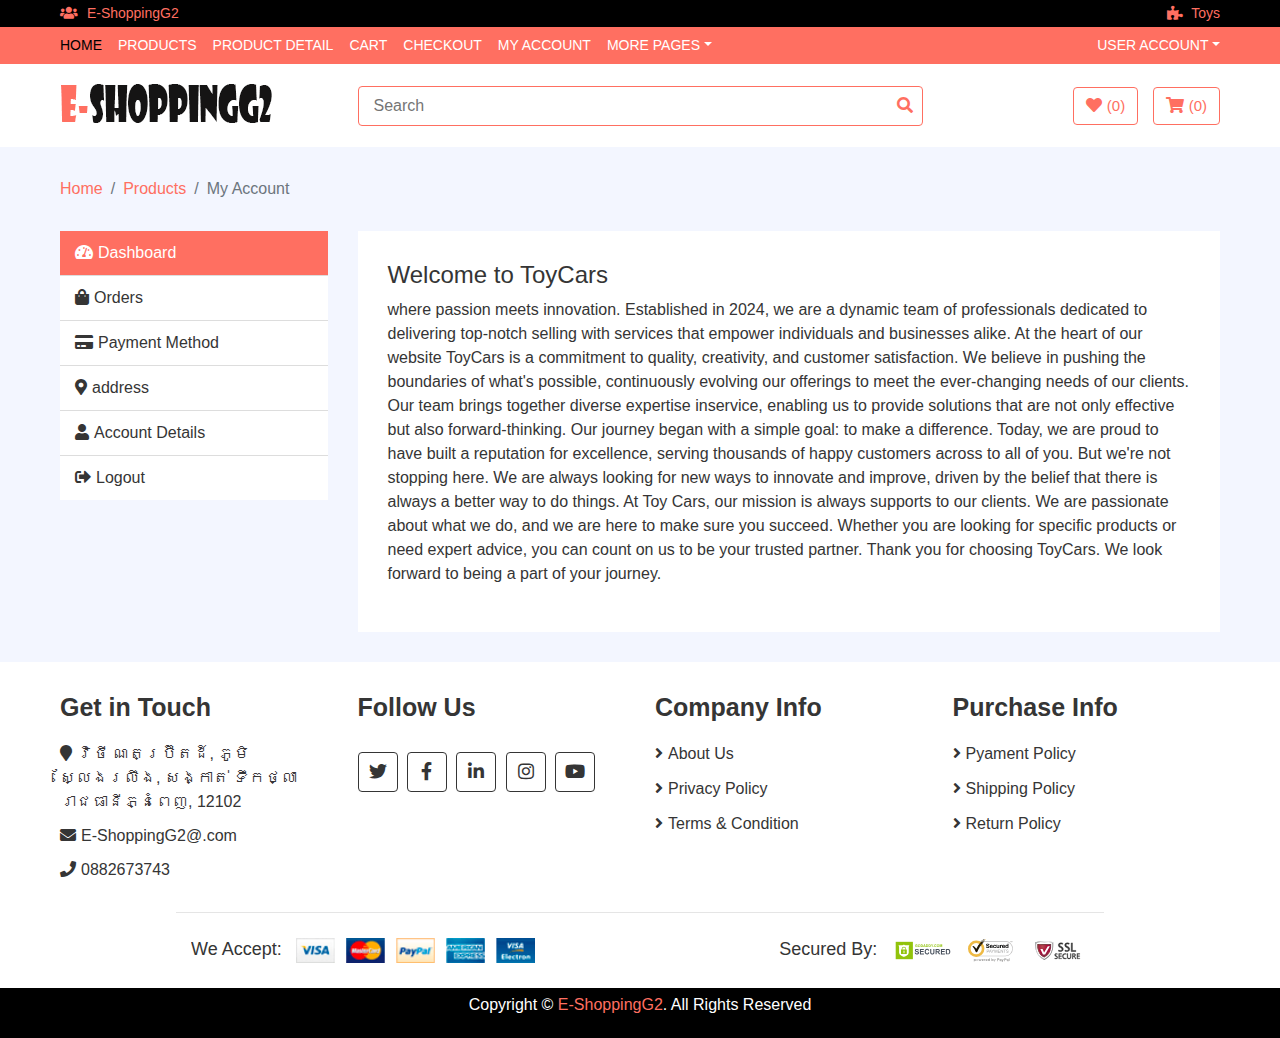
<file: E-ShoppingG2/my-account.html>
<!DOCTYPE html>
<html lang="en">
  <head>
    <meta charset="utf-8" />
    <title>E-ShoppingG2</title>
    <meta content="width=device-width, initial-scale=1.0" name="viewport" />
    <meta content="eCommerce HTML Template Free Download" name="keywords" />
    <meta content="eCommerce HTML Template Free Download" name="description" />

    <!-- Favicon -->
    <link href="img/favicon.ico" rel="icon" />

    <!-- Google Fonts -->
    <link
      href="https://fonts.googleapis.com/css?family=Open+Sans:300,400|Source+Code+Pro:700,900&display=swap"
      rel="stylesheet"
    />

    <!-- CSS Libraries -->
    <link
      href="https://stackpath.bootstrapcdn.com/bootstrap/4.4.1/css/bootstrap.min.css"
      rel="stylesheet"
    />
    <link
      href="https://cdnjs.cloudflare.com/ajax/libs/font-awesome/5.10.0/css/all.min.css"
      rel="stylesheet"
    />
    <link href="lib/slick/slick.css" rel="stylesheet" />
    <link href="lib/slick/slick-theme.css" rel="stylesheet" />

    <!-- Template Stylesheet -->
    <link href="css/style.css" rel="stylesheet" />
  </head>

  <body>
    <!-- Top bar Start -->
    <div class="top-bar">
      <div class="container-fluid">
        <div class="row">
          <div class="col-sm-6">
            <i class="fa fa-users"></i>
            E-ShoppingG2
          </div>
          <div class="col-sm-6">
            <i class="fa fa-puzzle-piece"></i>
            Toys
          </div>
        </div>
      </div>
    </div>
    <!-- Top bar End -->

    <!-- Nav Bar Start -->
    <div class="nav">
      <div class="container-fluid">
        <nav class="navbar navbar-expand-md bg-dark navbar-dark">
          <a href="#" class="navbar-brand">MENU</a>
          <button
            type="button"
            class="navbar-toggler"
            data-toggle="collapse"
            data-target="#navbarCollapse"
          >
            <span class="navbar-toggler-icon"></span>
          </button>

          <div
            class="collapse navbar-collapse justify-content-between"
            id="navbarCollapse"
          >
            <div class="navbar-nav mr-auto">
              <a href="index.html" class="nav-item nav-link active">Home</a>
              <a href="product-list.html" class="nav-item nav-link">Products</a>
              <a href="product-detail.html" class="nav-item nav-link"
                >Product Detail</a
              >
              <a href="cart.html" class="nav-item nav-link">Cart</a>
              <a href="checkout.html" class="nav-item nav-link">Checkout</a>
              <a href="my-account.html" class="nav-item nav-link">My Account</a>
              <div class="nav-item dropdown">
                <a
                  href="#"
                  class="nav-link dropdown-toggle"
                  data-toggle="dropdown"
                  >More Pages</a
                >
                <div class="dropdown-menu">
                  <a href="wishlist.html" class="dropdown-item">Wishlist</a>
                  <a href="login.html" class="dropdown-item"
                    >Login & Register</a
                  >
                  <a href="contact.html" class="dropdown-item">Contact Us</a>
                </div>
              </div>
            </div>
            <div class="navbar-nav ml-auto">
              <div class="nav-item dropdown">
                <a
                  href="#"
                  class="nav-link dropdown-toggle"
                  data-toggle="dropdown"
                  >User Account</a
                >
                <div class="dropdown-menu">
                  <a href="#" class="dropdown-item">Login</a>
                  <a href="#" class="dropdown-item">Register</a>
                </div>
              </div>
            </div>
          </div>
        </nav>
      </div>
    </div>
    <!-- Nav Bar End -->

    <!-- Bottom Bar Start -->
    <div class="bottom-bar">
      <div class="container-fluid">
        <div class="row align-items-center">
          <div class="col-md-3">
            <div class="logo">
              <a href="index.html">
                <img src="img/logo.png" alt="Logo" />
              </a>
            </div>
          </div>
          <div class="col-md-6">
            <div class="search">
              <input type="text" placeholder="Search" />
              <button><i class="fa fa-search"></i></button>
            </div>
          </div>
          <div class="col-md-3">
            <div class="user">
              <a href="wishlist.html" class="btn wishlist">
                <i class="fa fa-heart"></i>
                <span>(0)</span>
              </a>
              <a href="cart.html" class="btn cart">
                <i class="fa fa-shopping-cart"></i>
                <span>(0)</span>
              </a>
            </div>
          </div>
        </div>
      </div>
    </div>

    <!-- END Botton Bar Start -->

    <!-- Breadcrumb Start -->
    <div class="breadcrumb-wrap">
      <div class="container-fluid">
        <ul class="breadcrumb">
          <li class="breadcrumb-item"><a href="#">Home</a></li>
          <li class="breadcrumb-item"><a href="#">Products</a></li>
          <li class="breadcrumb-item active">My Account</li>
        </ul>
      </div>
    </div>
    <!-- Breadcrumb End -->

    <!-- My Account Start -->
    <div class="my-account">
      <div class="container-fluid">
        <div class="row">
          <div class="col-md-3">
            <div
              class="nav flex-column nav-pills"
              role="tablist"
              aria-orientation="vertical"
            >
              <a
                class="nav-link active"
                id="dashboard-nav"
                data-toggle="pill"
                href="#dashboard-tab"
                role="tab"
                ><i class="fa fa-tachometer-alt"></i>Dashboard</a
              >
              <a
                class="nav-link"
                id="orders-nav"
                data-toggle="pill"
                href="#orders-tab"
                role="tab"
                ><i class="fa fa-shopping-bag"></i>Orders</a
              >
              <a
                class="nav-link"
                id="payment-nav"
                data-toggle="pill"
                href="#payment-tab"
                role="tab"
                ><i class="fa fa-credit-card"></i>Payment Method</a
              >
              <a
                class="nav-link"
                id="address-nav"
                data-toggle="pill"
                href="#address-tab"
                role="tab"
                ><i class="fa fa-map-marker-alt"></i>address</a
              >
              <a
                class="nav-link"
                id="account-nav"
                data-toggle="pill"
                href="#account-tab"
                role="tab"
                ><i class="fa fa-user"></i>Account Details</a
              >
              <a class="nav-link" href="index.html"
                ><i class="fa fa-sign-out-alt"></i>Logout</a
              >
            </div>
          </div>
          <div class="col-md-9">
            <div class="tab-content">
              <div
                class="tab-pane fade show active"
                id="dashboard-tab"
                role="tabpanel"
                aria-labelledby="dashboard-nav"
              >
                <h4>Welcome to ToyCars</h4>
                <p>
                  where passion meets innovation. Established in 2024, we are a
                  dynamic team of professionals dedicated to delivering
                  top-notch selling with services that empower individuals and
                  businesses alike. At the heart of our website ToyCars is a
                  commitment to quality, creativity, and customer satisfaction.
                  We believe in pushing the boundaries of what's possible,
                  continuously evolving our offerings to meet the ever-changing
                  needs of our clients. Our team brings together diverse
                  expertise inservice, enabling us to provide solutions that are
                  not only effective but also forward-thinking. Our journey
                  began with a simple goal: to make a difference. Today, we are
                  proud to have built a reputation for excellence, serving
                  thousands of happy customers across to all of you. But we're
                  not stopping here. We are always looking for new ways to
                  innovate and improve, driven by the belief that there is
                  always a better way to do things. At Toy Cars, our mission is
                  always supports to our clients. We are passionate about what
                  we do, and we are here to make sure you succeed. Whether you
                  are looking for specific products or need expert advice, you
                  can count on us to be your trusted partner. Thank you for
                  choosing ToyCars. We look forward to being a part of your
                  journey.
                </p>
              </div>
              <div
                class="tab-pane fade"
                id="orders-tab"
                role="tabpanel"
                aria-labelledby="orders-nav"
              >
                <div class="table-responsive">
                  <table class="table table-bordered">
                    <thead class="thead-dark">
                      <tr>
                        <th>No</th>
                        <th>Product</th>
                        <th>Date</th>
                        <th>Price</th>
                        <th>Status</th>
                        <th>Action</th>
                      </tr>
                    </thead>
                    <tbody>
                      <tr>
                        <td>1</td>
                        <td>Top Speed 120KM</td>
                        <td>05 Feb 2020</td>
                        <td>$230</td>
                        <td>Approved</td>
                        <td><button class="btn">View</button></td>
                      </tr>
                      <tr>
                        <td>2</td>
                        <td>Top Speed 100KM</td>
                        <td>23 Jan 2020</td>
                        <td>$199</td>
                        <td>Approved</td>
                        <td><button class="btn">View</button></td>
                      </tr>
                      <tr>
                        <td>3</td>
                        <td>Top Speed 80KM</td>
                        <td>02 Jul 2020</td>
                        <td>$159</td>
                        <td>Approved</td>
                        <td><button class="btn">View</button></td>
                      </tr>
                    </tbody>
                  </table>
                </div>
              </div>
              <div
                class="tab-pane fade"
                id="payment-tab"
                role="tabpanel"
                aria-labelledby="payment-nav"
              >
                <h4>Payment Method</h4>
                <p>
                  Credit/Debit Cards: Visa, MasterCard, American Express, etc.
                  Online Payment Platforms: PayPal, Stripe, etc. Bank Transfers:
                  Direct bank deposits or transfers. Mobile Payments: Google
                  Pay, Apple Pay, etc. Cash on Delivery (COD): (If applicable).
                </p>
                <p>
                  Payment Security SSL Encryption: Ensures that all transactions
                  are secure and encrypted. Secure Payment Gateway: Using
                  trusted payment processors to handle transactions. Fraud
                  Prevention: Measures in place to protect customers' financial
                  information.
                </p>
              </div>
              <div
                class="tab-pane fade"
                id="address-tab"
                role="tabpanel"
                aria-labelledby="address-nav"
              >
                <h4>Address</h4>
                <div class="row">
                  <div class="col-md-6">
                    <h5>Payment Address</h5>
                    <p>Sangkat Tuek Thla, Phnom Penh</p>
                    <p>Mobile: 069540234</p>
                    <button class="btn">Edit Address</button>
                  </div>
                  <div class="col-md-6">
                    <h5>Shipping Address</h5>
                    <p>Khan Sensok, Phnom Penh</p>
                    <p>Mobile: 069540234</p>
                    <button class="btn">Edit Address</button>
                  </div>
                </div>
              </div>
              <div
                class="tab-pane fade"
                id="account-tab"
                role="tabpanel"
                aria-labelledby="account-nav"
              >
                <h4>Account Details</h4>
                <div class="row">
                  <div class="col-md-6">
                    <input
                      class="form-control"
                      type="text"
                      placeholder="First Name"
                    />
                  </div>
                  <div class="col-md-6">
                    <input
                      class="form-control"
                      type="text"
                      placeholder="Last Name"
                    />
                  </div>
                  <div class="col-md-6">
                    <input
                      class="form-control"
                      type="text"
                      placeholder="Mobile"
                    />
                  </div>
                  <div class="col-md-6">
                    <input
                      class="form-control"
                      type="text"
                      placeholder="Email"
                    />
                  </div>
                  <div class="col-md-12">
                    <input
                      class="form-control"
                      type="text"
                      placeholder="Address"
                    />
                  </div>
                  <div class="col-md-12">
                    <button class="btn">Update Account</button>
                    <br /><br />
                  </div>
                </div>
                <h4>Password change</h4>
                <div class="row">
                  <div class="col-md-12">
                    <input
                      class="form-control"
                      type="password"
                      placeholder="Current Password"
                    />
                  </div>
                  <div class="col-md-6">
                    <input
                      class="form-control"
                      type="text"
                      placeholder="New Password"
                    />
                  </div>
                  <div class="col-md-6">
                    <input
                      class="form-control"
                      type="text"
                      placeholder="Confirm Password"
                    />
                  </div>
                  <div class="col-md-12">
                    <button class="btn">Save Changes</button>
                  </div>
                </div>
              </div>
            </div>
          </div>
        </div>
      </div>
    </div>
    <!-- My Account End -->

    <!-- Footer Start -->
    <div class="footer">
      <div class="container-fluid">
        <div class="row">
          <div class="col-lg-3 col-md-6">
            <div class="footer-widget">
              <h2>Get in Touch</h2>
              <div class="contact-info">
                <p>
                  <i class="fa fa-map-marker"></i>វិថី ណតប្រ៊ីតដ៍, ភូមិ
                  ស្លែងរលឹង, សង្កាត់ ទឹកថ្លា រាជធានី​ភ្នំពេញ, 12102
                </p>
                <p><i class="fa fa-envelope"></i>E-ShoppingG2@.com</p>
                <p><i class="fa fa-phone"></i>0882673743</p>
              </div>
            </div>
          </div>

          <div class="col-lg-3 col-md-6">
            <div class="footer-widget">
              <h2>Follow Us</h2>
              <div class="contact-info">
                <div class="social">
                  <a href=""><i class="fab fa-twitter"></i></a>
                  <a href=""><i class="fab fa-facebook-f"></i></a>
                  <a href=""><i class="fab fa-linkedin-in"></i></a>
                  <a href=""><i class="fab fa-instagram"></i></a>
                  <a href=""><i class="fab fa-youtube"></i></a>
                </div>
              </div>
            </div>
          </div>

          <div class="col-lg-3 col-md-6">
            <div class="footer-widget">
              <h2>Company Info</h2>
              <ul>
                <li><a href="#">About Us</a></li>
                <li><a href="#">Privacy Policy</a></li>
                <li><a href="#">Terms & Condition</a></li>
              </ul>
            </div>
          </div>

          <div class="col-lg-3 col-md-6">
            <div class="footer-widget">
              <h2>Purchase Info</h2>
              <ul>
                <li><a href="#">Pyament Policy</a></li>
                <li><a href="#">Shipping Policy</a></li>
                <li><a href="#">Return Policy</a></li>
              </ul>
            </div>
          </div>
        </div>

        <div class="row payment align-items-center">
          <div class="col-md-6">
            <div class="payment-method">
              <h2>We Accept:</h2>
              <img src="img/payment-method.png" alt="Payment Method" />
            </div>
          </div>
          <div class="col-md-6">
            <div class="payment-security">
              <h2>Secured By:</h2>
              <img src="img/godaddy.svg" alt="Payment Security" />
              <img src="img/norton.svg" alt="Payment Security" />
              <img src="img/ssl.svg" alt="Payment Security" />
            </div>
          </div>
        </div>
      </div>
    </div>
    <!-- Footer End -->

    <!-- Footer Bottom Start -->
    <div class="footer-bottom">
      <div class="container">
        <div class="row">
          <div class="col-md-6 copyright">
            <p>
              Copyright &copy; <a href="#">E-ShoppingG2</a>. All Rights Reserved
            </p>
          </div>
        </div>
      </div>
    </div>
    <!-- Footer Bottom End -->

    <!-- Back to Top -->
    <a href="#" class="back-to-top"><i class="fa fa-chevron-up"></i></a>

    <!-- JavaScript Libraries -->
    <script src="https://code.jquery.com/jquery-3.4.1.min.js"></script>
    <script src="https://stackpath.bootstrapcdn.com/bootstrap/4.4.1/js/bootstrap.bundle.min.js"></script>
    <script src="lib/easing/easing.min.js"></script>
    <script src="lib/slick/slick.min.js"></script>

    <!-- Template Javascript -->
    <script src="js/main.js"></script>
  </body>
</html>
</file>
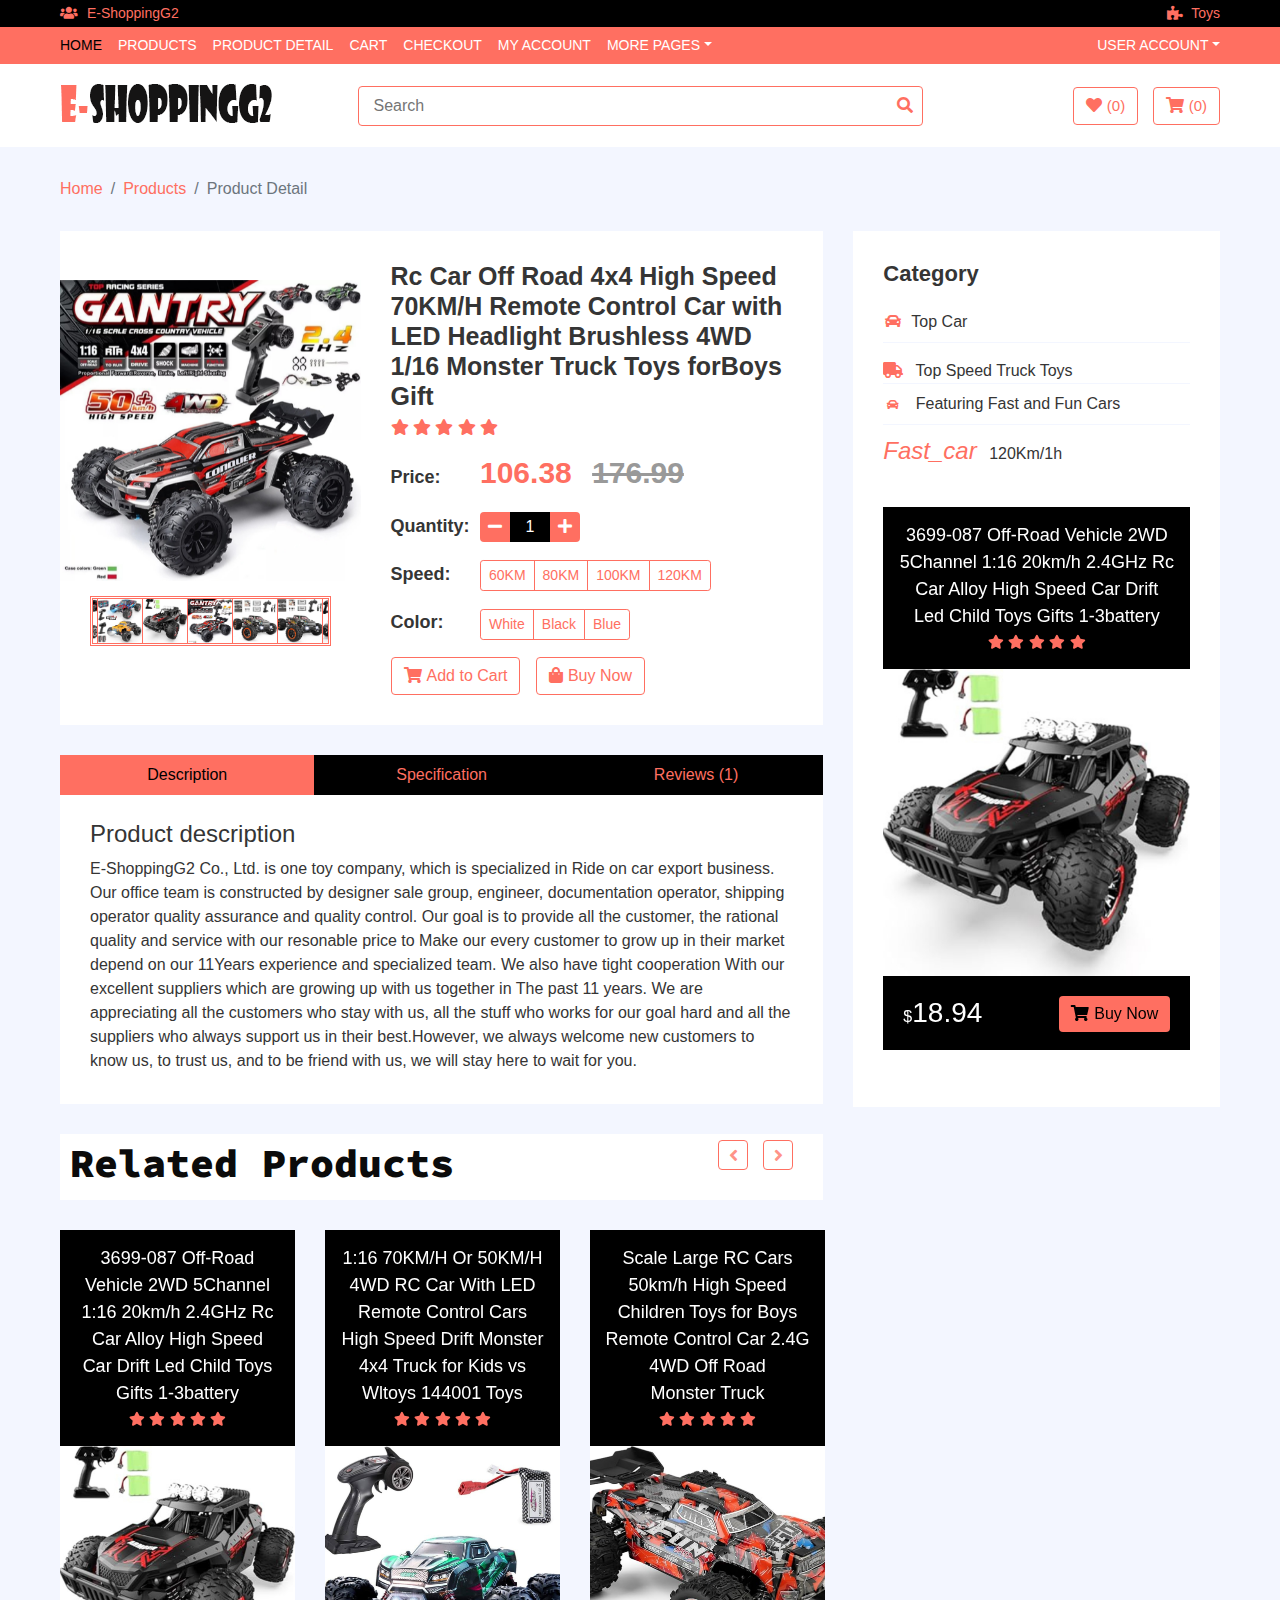
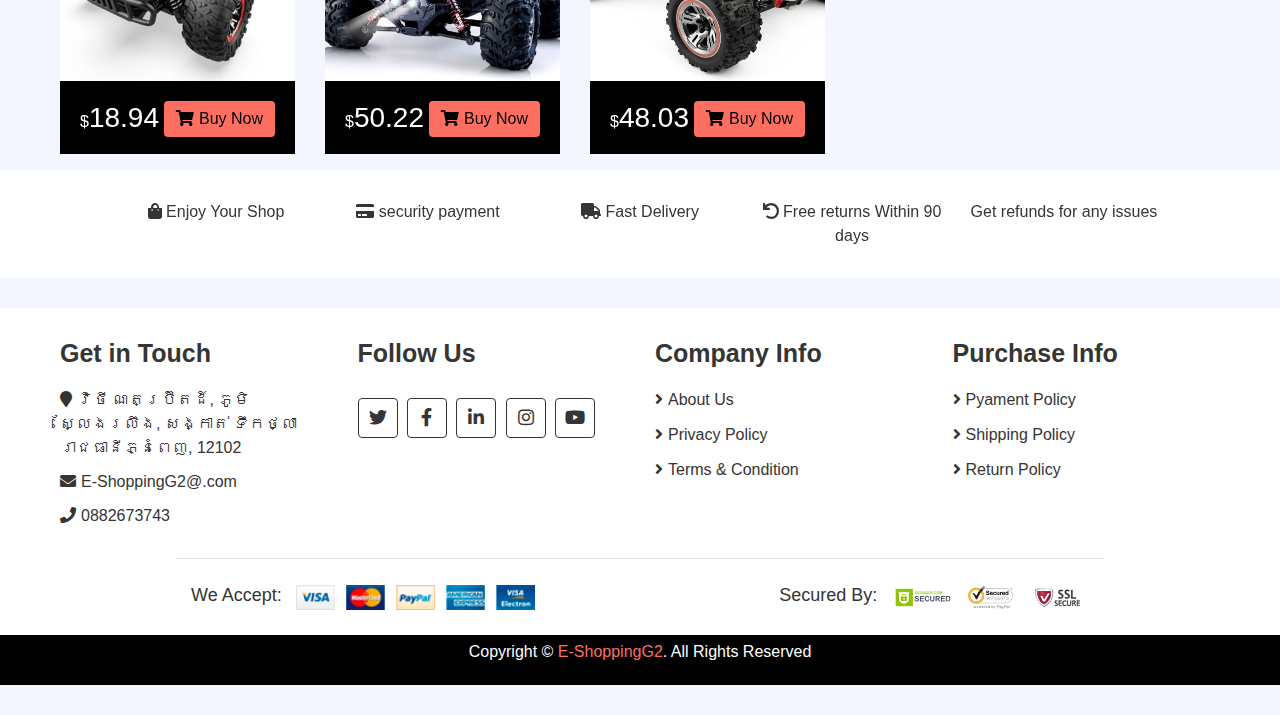
<file: E-ShoppingG2/product-detail.html>
<!DOCTYPE html>
<html lang="en">
  <head>
    <meta charset="utf-8" />
    <title>E-ShoppingG2</title>
    <meta content="width=device-width, initial-scale=1.0" name="viewport" />
    <meta content="eCommerce HTML Template Free Download" name="keywords" />
    <meta content="eCommerce HTML Template Free Download" name="description" />

    <!-- Favicon -->
    <link href="img/favicon.ico" rel="icon" />

    <!-- Google Fonts -->
    <link
      href="https://fonts.googleapis.com/css?family=Open+Sans:300,400|Source+Code+Pro:700,900&display=swap"
      rel="stylesheet"
    />

    <!-- CSS Libraries -->
    <link
      href="https://stackpath.bootstrapcdn.com/bootstrap/4.4.1/css/bootstrap.min.css"
      rel="stylesheet"
    />
    <link
      href="https://cdnjs.cloudflare.com/ajax/libs/font-awesome/5.10.0/css/all.min.css"
      rel="stylesheet"
    />
    <link href="lib/slick/slick.css" rel="stylesheet" />
    <link href="lib/slick/slick-theme.css" rel="stylesheet" />

    <!-- Template Stylesheet -->
    <link href="css/style.css" rel="stylesheet" />
  </head>

  <body>
    <!-- Top bar Start -->
    <div class="top-bar">
      <div class="container-fluid">
        <div class="row">
          <div class="col-sm-6">
            <i class="fa fa-users"></i>
            E-ShoppingG2
          </div>
          <div class="col-sm-6">
            <i class="fa fa-puzzle-piece"></i>
            Toys
          </div>
        </div>
      </div>
    </div>
    <!-- Top bar End -->

    <!-- Nav Bar Start -->
    <div class="nav">
      <div class="container-fluid">
        <nav class="navbar navbar-expand-md bg-dark navbar-dark">
          <a href="#" class="navbar-brand">MENU</a>
          <button
            type="button"
            class="navbar-toggler"
            data-toggle="collapse"
            data-target="#navbarCollapse"
          >
            <span class="navbar-toggler-icon"></span>
          </button>

          <div
            class="collapse navbar-collapse justify-content-between"
            id="navbarCollapse"
          >
            <div class="navbar-nav mr-auto">
              <a href="index.html" class="nav-item nav-link active">Home</a>
              <a href="product-list.html" class="nav-item nav-link">Products</a>
              <a href="product-detail.html" class="nav-item nav-link"
                >Product Detail</a
              >
              <a href="cart.html" class="nav-item nav-link">Cart</a>
              <a href="checkout.html" class="nav-item nav-link">Checkout</a>
              <a href="my-account.html" class="nav-item nav-link">My Account</a>
              <div class="nav-item dropdown">
                <a
                  href="#"
                  class="nav-link dropdown-toggle"
                  data-toggle="dropdown"
                  >More Pages</a
                >
                <div class="dropdown-menu">
                  <a href="wishlist.html" class="dropdown-item">Wishlist</a>
                  <a href="login.html" class="dropdown-item"
                    >Login & Register</a
                  >
                  <a href="contact.html" class="dropdown-item">Contact Us</a>
                </div>
              </div>
            </div>
            <div class="navbar-nav ml-auto">
              <div class="nav-item dropdown">
                <a
                  href="#"
                  class="nav-link dropdown-toggle"
                  data-toggle="dropdown"
                  >User Account</a
                >
                <div class="dropdown-menu">
                  <a href="#" class="dropdown-item">Login</a>
                  <a href="#" class="dropdown-item">Register</a>
                </div>
              </div>
            </div>
          </div>
        </nav>
      </div>
    </div>
    <!-- Nav Bar End -->

    <!-- Bottom Bar Start -->
    <div class="bottom-bar">
      <div class="container-fluid">
        <div class="row align-items-center">
          <div class="col-md-3">
            <div class="logo">
              <a href="index.html">
                <img src="img/logo.png" alt="Logo" />
              </a>
            </div>
          </div>
          <div class="col-md-6">
            <div class="search">
              <input type="text" placeholder="Search" />
              <button><i class="fa fa-search"></i></button>
            </div>
          </div>
          <div class="col-md-3">
            <div class="user">
              <a href="wishlist.html" class="btn wishlist">
                <i class="fa fa-heart"></i>
                <span>(0)</span>
              </a>
              <a href="cart.html" class="btn cart">
                <i class="fa fa-shopping-cart"></i>
                <span>(0)</span>
              </a>
            </div>
          </div>
        </div>
      </div>
    </div>
    <!-- Bottom Bar End -->

    <!-- Breadcrumb Start -->
    <div class="breadcrumb-wrap">
      <div class="container-fluid">
        <ul class="breadcrumb">
          <li class="breadcrumb-item"><a href="#">Home</a></li>
          <li class="breadcrumb-item"><a href="#">Products</a></li>
          <li class="breadcrumb-item active">Product Detail</li>
        </ul>
      </div>
    </div>
    <!-- Breadcrumb End -->

    <!-- Product Detail Start -->
    <div class="product-detail">
      <div class="container-fluid">
        <div class="row">
          <div class="col-lg-8">
            <div class="product-detail-top">
              <div class="row align-items-center">
                <div class="col-md-5">
                  <div class="product-slider-single normal-slider">
                    <img src="img/product-1.jpg" alt="Product Image" />
                    <img src="img/product-3.jpg" alt="Product Image" />
                    <img src="img/product-5.jpg" alt="Product Image" />
                    <img src="img/product-7.jpg" alt="Product Image" />
                    <img src="img/product-9.jpg" alt="Product Image" />
                    <img src="img/product-10.jpg" alt="Product Image" />
                  </div>
                  <div class="product-slider-single-nav normal-slider">
                    <div class="slider-nav-img">
                      <img src="img/product-1.jpg" alt="Product Image" />
                    </div>
                    <div class="slider-nav-img">
                      <img src="img/product-3.jpg" alt="Product Image" />
                    </div>
                    <div class="slider-nav-img">
                      <img src="img/product-5.jpg" alt="Product Image" />
                    </div>
                    <div class="slider-nav-img">
                      <img src="img/product-7.jpg" alt="Product Image" />
                    </div>
                    <div class="slider-nav-img">
                      <img src="img/product-9.jpg" alt="Product Image" />
                    </div>
                    <div class="slider-nav-img">
                      <img src="img/product-10.jpg" alt="Product Image" />
                    </div>
                  </div>
                </div>
                <div class="col-md-7">
                  <div class="product-content">
                    <div class="title"><h2>Rc Car Off Road 4x4 High Speed 70KM/H Remote Control Car with
                      LED Headlight Brushless 4WD 1/16 Monster Truck Toys forBoys Gift</h2></div>
                    <div class="ratting">
                      <i class="fa fa-star"></i>
                      <i class="fa fa-star"></i>
                      <i class="fa fa-star"></i>
                      <i class="fa fa-star"></i>
                      <i class="fa fa-star"></i>
                    </div>
                    <div class="price">
                      <h4>Price:</h4>
                      <p>106.38 <span>176.99</span></p>
                    </div>
                    <div class="quantity">
                      <h4>Quantity:</h4>
                      <div class="qty">
                        <button class="btn-minus">
                          <i class="fa fa-minus"></i>
                        </button>
                        <input type="text" value="1" />
                        <button class="btn-plus">
                          <i class="fa fa-plus"></i>
                        </button>
                      </div>
                    </div>
                    <div class="p-size">
                      <h4>Speed:</h4>
                      <div class="btn-group btn-group-sm">
                        <button type="button" class="btn">60KM</button>
                        <button type="button" class="btn">80KM</button>
                        <button type="button" class="btn">100KM</button>
                        <button type="button" class="btn">120KM</button>
                      </div>
                    </div>
                    <div class="p-color">
                      <h4>Color:</h4>
                      <div class="btn-group btn-group-sm">
                        <button type="button" class="btn">White</button>
                        <button type="button" class="btn">Black</button>
                        <button type="button" class="btn">Blue</button>
                      </div>
                    </div>
                    <div class="action">
                      <a class="btn" href="#"
                        ><i class="fa fa-shopping-cart"></i>Add to Cart</a
                      >
                      <a class="btn" href="#"
                        ><i class="fa fa-shopping-bag"></i>Buy Now</a
                      >
                    </div>
                  </div>
                </div>
              </div>
            </div>

            <div class="row product-detail-bottom">
              <div class="col-lg-12">
                <ul class="nav nav-pills nav-justified">
                  <li class="nav-item">
                    <a
                      class="nav-link active"
                      data-toggle="pill"
                      href="#description"
                      >Description</a
                    >
                  </li>
                  <li class="nav-item">
                    <a class="nav-link" data-toggle="pill" href="#specification"
                      >Specification</a
                    >
                  </li>
                  <li class="nav-item">
                    <a class="nav-link" data-toggle="pill" href="#reviews"
                      >Reviews (1)</a
                    >
                  </li>
                </ul>

                <div class="tab-content">
                  <div id="description" class="container tab-pane active">
                    <h4>Product description</h4>
                    <p>
                        E-ShoppingG2 Co., Ltd. is one toy company, which is specialized in Ride on car export business. Our office team is
                        constructed by designer sale group, engineer, documentation operator, shipping operator quality assurance and quality control.
                        
                        Our goal is to provide all the customer, the rational quality and service with our resonable price to Make our every customer to grow up in their market depend on our 11Years experience and specialized team.
                        
                        We also have tight cooperation With our excellent suppliers which are growing up with us together in The past 11 years.
                        We are appreciating all the customers who stay with us, all the stuff who works for our goal hard and all the suppliers 
                        who always support us in their best.However, we always welcome new customers to know us, to trust us, and to be friend with us, we will stay here to wait for you.
                    </p>
                  </div>
                  <div id="specification" class="container tab-pane fade">
                    <h4>Product specification</h4>
                    <ul>
                      <li>kids ride on electric car
                    </li>
                      <li>GM-033
                    </li>
                      <li>White,Pink,Green,Red,Gold
                    </li>
                      <li>187*92.5*51CM
                    </li>
                      <li>190*100*78CM
                    </li>
                    </ul>
                  </div>
                  <div id="reviews" class="container tab-pane fade">
                    <div class="reviews-submitted">
                      <div class="reviewer">
                        Phasellus Gravida - <span>01 Jan 2020</span>
                      </div>
                      <div class="ratting">
                        <i class="fa fa-star"></i>
                        <i class="fa fa-star"></i>
                        <i class="fa fa-star"></i>
                        <i class="fa fa-star"></i>
                        <i class="fa fa-star"></i>
                      </div>
                      <p>
                        This car is cool and quality,the supplier is also very kind

                      </p>
                    </div>
                    <div class="reviews-submit">
                      <h4>Give your Review:</h4>
                      <div class="ratting">
                        <i class="far fa-star"></i>
                        <i class="far fa-star"></i>
                        <i class="far fa-star"></i>
                        <i class="far fa-star"></i>
                        <i class="far fa-star"></i>
                      </div>
                      <div class="row form">
                        <div class="col-sm-6">
                          <input type="text" placeholder="Name" />
                        </div>
                        <div class="col-sm-6">
                          <input type="email" placeholder="Email" />
                        </div>
                        <div class="col-sm-12">
                          <textarea placeholder="Review"></textarea>
                        </div>
                        <div class="col-sm-12">
                          <button>Submit</button>
                        </div>
                      </div>
                    </div>
                  </div>
                </div>
              </div>
            </div>

            <div class="product">
              <div class="section-header">
                <h1>Related Products</h1>
              </div>

              <div
                class="row align-items-center product-slider product-slider-3"
              >
                <div class="col-lg-3">
                  <div class="product-item">
                    <div class="product-title">
                      <a href="#"
                  >3699-087 Off-Road Vehicle 2WD 5Channel 1:16 20km/h 2.4GHz Rc
                  Car Alloy High Speed Car Drift Led Child Toys Gifts 1-3battery
                </a>
                      <div class="ratting">
                        <i class="fa fa-star"></i>
                        <i class="fa fa-star"></i>
                        <i class="fa fa-star"></i>
                        <i class="fa fa-star"></i>
                        <i class="fa fa-star"></i>
                      </div>
                    </div>
                    <div class="product-image">
                      <a href="product-detail.html">
                        <img src="img/product-10.jpg" alt="Product Image" />
                      </a>
                      <div class="product-action">
                        <a href="#"><i class="fa fa-cart-plus"></i></a>
                        <a href="#"><i class="fa fa-heart"></i></a>
                        <a href="#"><i class="fa fa-search"></i></a>
                      </div>
                    </div>
                    <div class="product-price">
                      <h3><span>$</span>18.94</h3>
                      <a class="btn" href=""
                        ><i class="fa fa-shopping-cart"></i>Buy Now</a
                      >
                    </div>
                  </div>
                </div>
                <div class="col-lg-3">
                  <div class="product-item">
                    <div class="product-title">
                      <a href="#"
                  >1:16 70KM/H Or 50KM/H 4WD RC Car With LED Remote Control Cars
                  High Speed Drift Monster 4x4 Truck for Kids vs Wltoys 144001
                  Toys
                </a>
                      <div class="ratting">
                        <i class="fa fa-star"></i>
                        <i class="fa fa-star"></i>
                        <i class="fa fa-star"></i>
                        <i class="fa fa-star"></i>
                        <i class="fa fa-star"></i>
                      </div>
                    </div>
                    <div class="product-image">
                      <a href="product-detail.html">
                        <img src="img/product-8.jpg" alt="Product Image" />
                      </a>
                      <div class="product-action">
                        <a href="#"><i class="fa fa-cart-plus"></i></a>
                        <a href="#"><i class="fa fa-heart"></i></a>
                        <a href="#"><i class="fa fa-search"></i></a>
                      </div>
                    </div>
                    <div class="product-price">
                      <h3><span>$</span>50.22</h3>
                      <a class="btn" href=""
                        ><i class="fa fa-shopping-cart"></i>Buy Now</a
                      >
                    </div>
                  </div>
                </div>
                <div class="col-lg-3">
                  <div class="product-item">
                    <div class="product-title">
                      <a href="#"
                  >Scale Large RC Cars 50km/h High Speed Children Toys for Boys
                  Remote Control Car 2.4G 4WD Off Road <br>Monster Truck
                </a>
                      <div class="ratting">
                        <i class="fa fa-star"></i>
                        <i class="fa fa-star"></i>
                        <i class="fa fa-star"></i>
                        <i class="fa fa-star"></i>
                        <i class="fa fa-star"></i>
                      </div>
                    </div>
                    <div class="product-image">
                      <a href="product-detail.html">
                        <img src="img/product-6.jpg" alt="Product Image" />
                      </a>
                      <div class="product-action">
                        <a href="#"><i class="fa fa-cart-plus"></i></a>
                        <a href="#"><i class="fa fa-heart"></i></a>
                        <a href="#"><i class="fa fa-search"></i></a>
                      </div>
                    </div>
                    <div class="product-price">
                      <h3><span>$</span>48.03</h3>
                      <a class="btn" href=""
                        ><i class="fa fa-shopping-cart"></i>Buy Now</a
                      >
                    </div>
                  </div>
                </div>
                <div class="col-lg-3">
                  <div class="product-item">
                    <div class="product-title">
                      <a href="#"
                  >RC Truck 1/10 Capra 1.9 4WS Unlimited Trail Buggy RTR
                  (Batteries and Charger Not Included), Black, <br />AXI03022BT2
                </a>
                      <div class="ratting">
                        <i class="fa fa-star"></i>
                        <i class="fa fa-star"></i>
                        <i class="fa fa-star"></i>
                        <i class="fa fa-star"></i>
                        <i class="fa fa-star"></i>
                      </div>
                    </div>
                    <div class="product-image">
                      <a href="product-detail.html">
                        <img src="img/product-4.jpg" alt="Product Image" />
                      </a>
                      <div class="product-action">
                        <a href="#"><i class="fa fa-cart-plus"></i></a>
                        <a href="#"><i class="fa fa-heart"></i></a>
                        <a href="#"><i class="fa fa-search"></i></a>
                      </div>
                    </div>
                    <div class="product-price">
                      <h3><span>$</span>330.55</h3>
                      <a class="btn" href=""
                        ><i class="fa fa-shopping-cart"></i>Buy Now</a
                      >
                    </div>
                  </div>
                </div>
                <div class="col-lg-3">
                  <div class="product-item">
                    <div class="product-title">
                      <a href="#"
                  >Rc Car Off Road 4x4 High Speed 70KM/H Remote Control Car with
                  LED Headlight Brushless 4WD 1/16 Monster Truck Toys for
                  Boys Gift</a
                >
                      <div class="ratting">
                        <i class="fa fa-star"></i>
                        <i class="fa fa-star"></i>
                        <i class="fa fa-star"></i>
                        <i class="fa fa-star"></i>
                        <i class="fa fa-star"></i>
                      </div>
                    </div>
                    <div class="product-image">
                      <a href="product-detail.html">
                        <img src="img/product-2.jpg" alt="Product Image" />
                      </a>
                      <div class="product-action">
                        <a href="#"><i class="fa fa-cart-plus"></i></a>
                        <a href="#"><i class="fa fa-heart"></i></a>
                        <a href="#"><i class="fa fa-search"></i></a>
                      </div>
                    </div>
                    <div class="product-price">
                      <h3><span>$</span>106.38</h3>
                      <a class="btn" href=""
                        ><i class="fa fa-shopping-cart"></i>Buy Now</a
                      >
                    </div>
                  </div>
                </div>
              </div>
            </div>
          </div>

          <!-- Side Bar Start -->
          <div class="col-lg-4 sidebar">
            <div class="sidebar-widget category">
              <h2 class="title">Category</h2>
              <nav class="navbar bg-light">
                <ul class="navbar-nav">
                  <li class="nav-item">
                    <a class="nav-link" href="#"
                      ><i class="fa fa-car"></i>Top Car</a
                    >
                  </li>
                  <li class="nav-item">
                    <a class="nav-link" href="#"></a>
                      <i class="fa fa-truck"></i> Top Speed Truck Toys</a
                    >
                  </li>
                  <li class="nav-item">
                    <a class="nav-link" href="#"
                      >   <i class="fa fa-car fa-xs"></i> Featuring Fast and Fun Cars</a
                    >
                  </li>
                  <li class="nav-item">
                    <a class="nav-link" href="#"
                      >  <i class="material-icons" style="font-size:24px;">Fast_car</i> 120Km/1h
                      </a
                    >
                  </li>
                </ul>
              </nav>
            </div>

            <div class="sidebar-widget widget-slider">
              <div class="sidebar-slider normal-slider">
                <div class="product-item">
                  <div class="product-title">
                    <a href="#"
                  >3699-087 Off-Road Vehicle 2WD 5Channel 1:16 20km/h 2.4GHz Rc
                  Car Alloy High Speed Car Drift Led Child Toys Gifts 1-3battery
                </a>
                    <div class="ratting">
                      <i class="fa fa-star"></i>
                      <i class="fa fa-star"></i>
                      <i class="fa fa-star"></i>
                      <i class="fa fa-star"></i>
                      <i class="fa fa-star"></i>
                    </div>
                  </div>
                  <div class="product-image">
                    <a href="product-detail.html">
                      <img src="img/product-10.jpg" alt="Product Image" />
                    </a>
                    <div class="product-action">
                      <a href="#"><i class="fa fa-cart-plus"></i></a>
                      <a href="#"><i class="fa fa-heart"></i></a>
                      <a href="#"><i class="fa fa-search"></i></a>
                    </div>
                  </div>
                  <div class="product-price">
                    <h3><span>$</span>18.94</h3>
                    <a class="btn" href=""
                      ><i class="fa fa-shopping-cart"></i>Buy Now</a
                    >
                  </div>
                </div>
                <div class="product-item">
                  <div class="product-title">
                    <a href="#"
                    >1:16 75KM/H or 50KM/H 4WD RC Car with LED Remote Control Cars
                    High Speed Drift Monster Truck for Kids Vs Wltoys 144001 Toys
                  </a>
                    <div class="ratting">
                      <i class="fa fa-star"></i>
                      <i class="fa fa-star"></i>
                      <i class="fa fa-star"></i>
                      <i class="fa fa-star"></i>
                      <i class="fa fa-star"></i>
                    </div>
                  </div>
                  <div class="product-image">
                    <a href="product-detail.html">
                      <img src="img/product-9.jpg" alt="Product Image" />
                    </a>
                    <div class="product-action">
                      <a href="#"><i class="fa fa-cart-plus"></i></a>
                      <a href="#"><i class="fa fa-heart"></i></a>
                      <a href="#"><i class="fa fa-search"></i></a>
                    </div>
                  </div>
                  <div class="product-price">
                    <h3><span>$</span>79.32</h3>
                    <a class="btn" href=""
                      ><i class="fa fa-shopping-cart"></i>Buy Now</a
                    >
                  </div>
                </div>
                <div class="product-item">
                  <div class="product-title">
                    <a href="#"
                  >1:16 70KM/H Or 50KM/H 4WD RC Car With LED Remote Control Cars
                  High Speed Drift Monster 4x4 Truck for Kids vs Wltoys 144001
                  Toys
                </a>
                    <div class="ratting">
                      <i class="fa fa-star"></i>
                      <i class="fa fa-star"></i>
                      <i class="fa fa-star"></i>
                      <i class="fa fa-star"></i>
                      <i class="fa fa-star"></i>
                    </div>
                  </div>
                  <div class="product-image">
                    <a href="product-detail.html">
                      <img src="img/product-8.jpg" alt="Product Image" />
                    </a>
                    <div class="product-action">
                      <a href="#"><i class="fa fa-cart-plus"></i></a>
                      <a href="#"><i class="fa fa-heart"></i></a>
                      <a href="#"><i class="fa fa-search"></i></a>
                    </div>
                  </div>
                  <div class="product-price">
                    <h3><span>$</span>50.22</h3>
                    <a class="btn" href=""
                      ><i class="fa fa-shopping-cart"></i>Buy Now</a
                    >
                  </div>
                </div>
              </div>
            </div>
          <!-- Side Bar End -->
        </div>
      </div>
    </div>
    <!-- Product Detail End -->

    <!-- Brand Start -->

    <div class="brand">
        <div class="container-fluid">
          <div class="brand-slider">
            <div class="brand-item">
              <i class="fa fa-credit-card"></i> security payment
            </div>
            <div class="brand-item">
              <i class="fa fa-truck"></i> Fast Delivery
            </div>
            <div class="brand-item">
              <i class="fa fa-undo"></i> Free returns Within 90 days
            </div>
            <div class="brand-item">
              <i class="fa fa-money"> </i>Get refunds for any issues
            </div>
            <div class="brand-item">
              <i class="fa fa-headphones"></i> Support 24/7
            </div>
            <div class="brand-item">
              <i class="fa fa-shopping-bag"></i> Enjoy Your Shop
            </div>
          </div>
        </div>
      </div>
      <!-- Brand End -->

    <!-- Footer Start -->
    <div class="footer">
        <div class="container-fluid">
          <div class="row">
            <div class="col-lg-3 col-md-6">
              <div class="footer-widget">
                <h2>Get in Touch</h2>
                <div class="contact-info">
                  <p>
                    <i class="fa fa-map-marker"></i>វិថី ណតប្រ៊ីតដ៍, ភូមិ
                    ស្លែងរលឹង, សង្កាត់ ទឹកថ្លា រាជធានី​ភ្នំពេញ, 12102
                  </p>
                  <p><i class="fa fa-envelope"></i>E-ShoppingG2@.com</p>
                  <p><i class="fa fa-phone"></i>0882673743</p>
                </div>
              </div>
            </div>
  
            <div class="col-lg-3 col-md-6">
              <div class="footer-widget">
                <h2>Follow Us</h2>
                <div class="contact-info">
                  <div class="social">
                    <a href=""><i class="fab fa-twitter"></i></a>
                    <a href=""><i class="fab fa-facebook-f"></i></a>
                    <a href=""><i class="fab fa-linkedin-in"></i></a>
                    <a href=""><i class="fab fa-instagram"></i></a>
                    <a href=""><i class="fab fa-youtube"></i></a>
                  </div>
                </div>
              </div>
            </div>
  
            <div class="col-lg-3 col-md-6">
              <div class="footer-widget">
                <h2>Company Info</h2>
                <ul>
                  <li><a href="#">About Us</a></li>
                  <li><a href="#">Privacy Policy</a></li>
                  <li><a href="#">Terms & Condition</a></li>
                </ul>
              </div>
            </div>
  
            <div class="col-lg-3 col-md-6">
              <div class="footer-widget">
                <h2>Purchase Info</h2>
                <ul>
                  <li><a href="#">Pyament Policy</a></li>
                  <li><a href="#">Shipping Policy</a></li>
                  <li><a href="#">Return Policy</a></li>
                </ul>
              </div>
            </div>
          </div>
  
          <div class="row payment align-items-center">
            <div class="col-md-6">
              <div class="payment-method">
                <h2>We Accept:</h2>
                <img src="img/payment-method.png" alt="Payment Method" />
              </div>
            </div>
            <div class="col-md-6">
              <div class="payment-security">
                <h2>Secured By:</h2>
                <img src="img/godaddy.svg" alt="Payment Security" />
                <img src="img/norton.svg" alt="Payment Security" />
                <img src="img/ssl.svg" alt="Payment Security" />
              </div>
            </div>
          </div>
        </div>
      </div>
      <!-- Footer End -->
  
      <!-- Footer Bottom Start -->
      <div class="footer-bottom">
        <div class="container">
          <div class="row">
            <div class="col-md-6 copyright">
              <p>
                Copyright &copy; <a href="#">E-ShoppingG2</a>. All Rights Reserved
              </p>
            </div>
          </div>
        </div>
      </div>
      <!-- Footer Bottom End -->

    <!-- Back to Top -->
    <a href="#" class="back-to-top"><i class="fa fa-chevron-up"></i></a>

    <!-- JavaScript Libraries -->
    <script src="https://code.jquery.com/jquery-3.4.1.min.js"></script>
    <script src="https://stackpath.bootstrapcdn.com/bootstrap/4.4.1/js/bootstrap.bundle.min.js"></script>
    <script src="lib/easing/easing.min.js"></script>
    <script src="lib/slick/slick.min.js"></script>

    <!-- Template Javascript -->
    <script src="js/main.js"></script>
  </body>
</html>
</file>
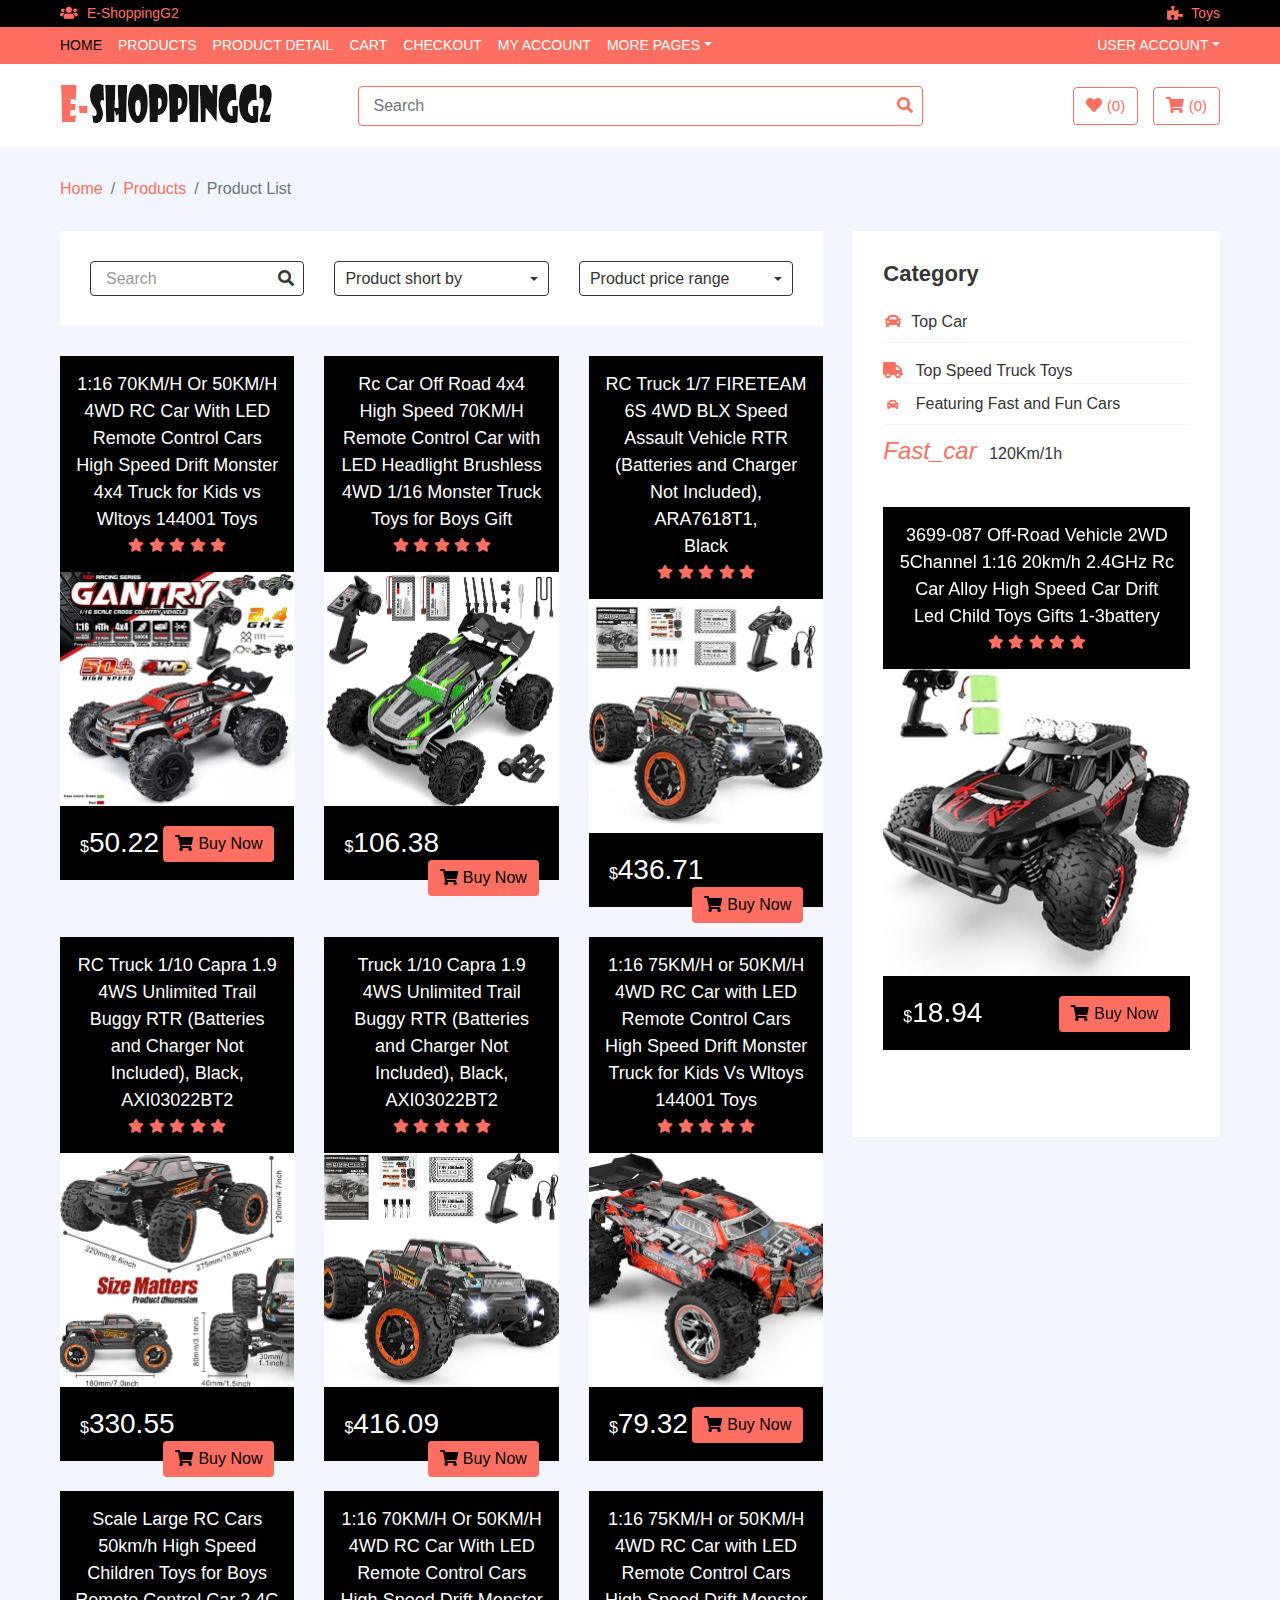
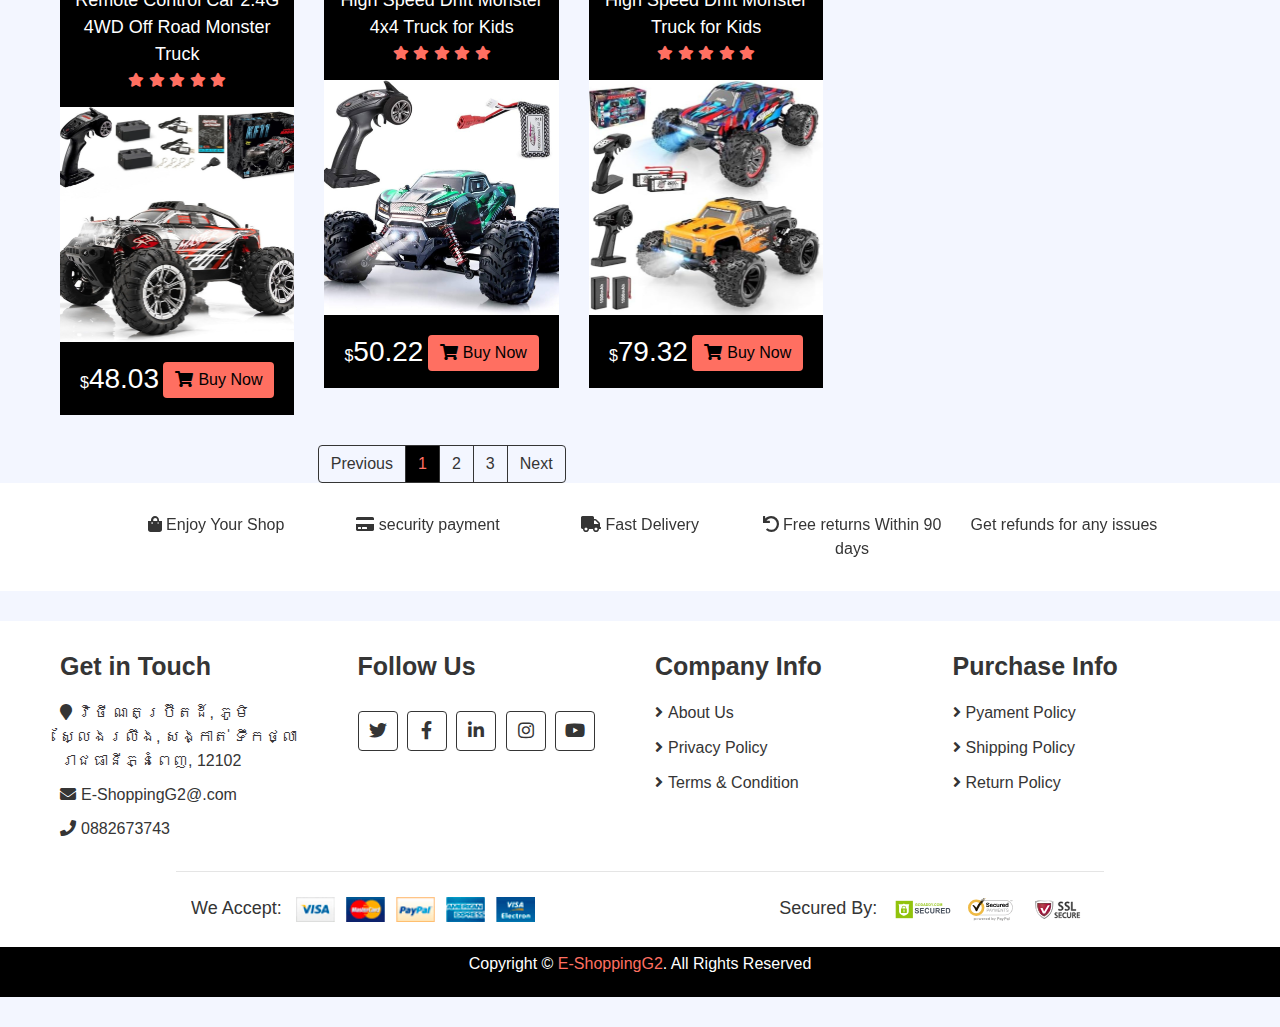
<file: E-ShoppingG2/product-list.html>
<!DOCTYPE html>
<html lang="en">
  <head>
    <meta charset="utf-8" />
    <title>E-ShoppingG2</title>
    <meta content="width=device-width, initial-scale=1.0" name="viewport" />
    <meta content="eCommerce HTML Template Free Download" name="keywords" />
    <meta content="eCommerce HTML Template Free Download" name="description" />

    <!-- Favicon -->
    <link href="img/favicon.ico" rel="icon" />

    <!-- Google Fonts -->
    <link
      href="https://fonts.googleapis.com/css?family=Open+Sans:300,400|Source+Code+Pro:700,900&display=swap"
      rel="stylesheet"
    />

    <!-- CSS Libraries -->
    <link
      href="https://stackpath.bootstrapcdn.com/bootstrap/4.4.1/css/bootstrap.min.css"
      rel="stylesheet"
    />
    <link
      href="https://cdnjs.cloudflare.com/ajax/libs/font-awesome/5.10.0/css/all.min.css"
      rel="stylesheet"
    />
    <link href="lib/slick/slick.css" rel="stylesheet" />
    <link href="lib/slick/slick-theme.css" rel="stylesheet" />

    <!-- Template Stylesheet -->
    <link href="css/style.css" rel="stylesheet" />
  </head>

  <body>
    <!-- Top bar Start -->
    <div class="top-bar">
      <div class="container-fluid">
        <div class="row">
          <div class="col-sm-6">
            <i class="fa fa-users"></i>
            E-ShoppingG2
          </div>
          <div class="col-sm-6">
            <i class="fa fa-puzzle-piece"></i>
            Toys
          </div>
        </div>
      </div>
    </div>
    <!-- Top bar End -->

    <!-- Nav Bar Start -->
    <div class="nav">
      <div class="container-fluid">
        <nav class="navbar navbar-expand-md bg-dark navbar-dark">
          <a href="#" class="navbar-brand">MENU</a>
          <button
            type="button"
            class="navbar-toggler"
            data-toggle="collapse"
            data-target="#navbarCollapse"
          >
            <span class="navbar-toggler-icon"></span>
          </button>

          <div
            class="collapse navbar-collapse justify-content-between"
            id="navbarCollapse"
          >
            <div class="navbar-nav mr-auto">
              <a href="index.html" class="nav-item nav-link active">Home</a>
              <a href="product-list.html" class="nav-item nav-link">Products</a>
              <a href="product-detail.html" class="nav-item nav-link"
                >Product Detail</a
              >
              <a href="cart.html" class="nav-item nav-link">Cart</a>
              <a href="checkout.html" class="nav-item nav-link">Checkout</a>
              <a href="my-account.html" class="nav-item nav-link">My Account</a>
              <div class="nav-item dropdown">
                <a
                  href="#"
                  class="nav-link dropdown-toggle"
                  data-toggle="dropdown"
                  >More Pages</a
                >
                <div class="dropdown-menu">
                  <a href="wishlist.html" class="dropdown-item">Wishlist</a>
                  <a href="login.html" class="dropdown-item"
                    >Login & Register</a
                  >
                  <a href="contact.html" class="dropdown-item">Contact Us</a>
                </div>
              </div>
            </div>
            <div class="navbar-nav ml-auto">
              <div class="nav-item dropdown">
                <a
                  href="#"
                  class="nav-link dropdown-toggle"
                  data-toggle="dropdown"
                  >User Account</a
                >
                <div class="dropdown-menu">
                  <a href="#" class="dropdown-item">Login</a>
                  <a href="#" class="dropdown-item">Register</a>
                </div>
              </div>
            </div>
          </div>
        </nav>
      </div>
    </div>
    <!-- Nav Bar End -->

    <!-- Bottom Bar Start -->
    <div class="bottom-bar">
      <div class="container-fluid">
        <div class="row align-items-center">
          <div class="col-md-3">
            <div class="logo">
              <a href="index.html">
                <img src="img/logo.png" alt="Logo" />
              </a>
            </div>
          </div>
          <div class="col-md-6">
            <div class="search">
              <input type="text" placeholder="Search" />
              <button><i class="fa fa-search"></i></button>
            </div>
          </div>
          <div class="col-md-3">
            <div class="user">
              <a href="wishlist.html" class="btn wishlist">
                <i class="fa fa-heart"></i>
                <span>(0)</span>
              </a>
              <a href="cart.html" class="btn cart">
                <i class="fa fa-shopping-cart"></i>
                <span>(0)</span>
              </a>
            </div>
          </div>
        </div>
      </div>
    </div>
    <!-- Bottom Bar End -->

    <!-- Breadcrumb Start -->
    <div class="breadcrumb-wrap">
      <div class="container-fluid">
        <ul class="breadcrumb">
          <li class="breadcrumb-item"><a href="#">Home</a></li>
          <li class="breadcrumb-item"><a href="#">Products</a></li>
          <li class="breadcrumb-item active">Product List</li>
        </ul>
      </div>
    </div>
    <!-- Breadcrumb End -->

    <!-- Product List Start -->
    <div class="product-view">
      <div class="container-fluid">
        <div class="row">
          <div class="col-lg-8">
            <div class="row">
              <div class="col-md-12">
                <div class="product-view-top">
                  <div class="row">
                    <div class="col-md-4">
                      <div class="product-search">
                        <input type="email" value="Search" />
                        <button><i class="fa fa-search"></i></button>
                      </div>
                    </div>
                    <div class="col-md-4">
                      <div class="product-short">
                        <div class="dropdown">
                          <div class="dropdown-toggle" data-toggle="dropdown">
                            Product short by
                          </div>
                          <div class="dropdown-menu dropdown-menu-right">
                            <a href="#" class="dropdown-item">Newest</a>
                            <a href="#" class="dropdown-item">Popular</a>
                            <a href="#" class="dropdown-item">Most sale</a>
                          </div>
                        </div>
                      </div>
                    </div>
                    <div class="col-md-4">
                      <div class="product-price-range">
                        <div class="dropdown">
                          <div class="dropdown-toggle" data-toggle="dropdown">
                            Product price range
                          </div>
                          <div class="dropdown-menu dropdown-menu-right">
                            <a href="#" class="dropdown-item">$0 to $50</a>
                            <a href="#" class="dropdown-item">$51 to $100</a>
                            <a href="#" class="dropdown-item">$101 to $150</a>
                            <a href="#" class="dropdown-item">$151 to $200</a>
                            <a href="#" class="dropdown-item">$201 to $250</a>
                            <a href="#" class="dropdown-item">$251 to $300</a>
                            <a href="#" class="dropdown-item">$301 to $350</a>
                            <a href="#" class="dropdown-item">$351 to $400</a>
                            <a href="#" class="dropdown-item">$401 to $450</a>
                            <a href="#" class="dropdown-item">$451 to $500</a>
                          </div>
                        </div>
                      </div>
                    </div>
                  </div>
                </div>
              </div>

              <div class="col-md-4">
                <div class="product-item">
                  <div class="product-title">
                    <a href="#"
                      >1:16 70KM/H Or 50KM/H 4WD RC Car With LED Remote Control
                      Cars High Speed Drift Monster 4x4 Truck for Kids vs Wltoys
                      144001 Toys</a
                    >
                    <div class="ratting">
                      <i class="fa fa-star"></i>
                      <i class="fa fa-star"></i>
                      <i class="fa fa-star"></i>
                      <i class="fa fa-star"></i>
                      <i class="fa fa-star"></i>
                    </div>
                  </div>
                  <div class="product-image">
                    <a href="product-detail.html">
                      <img src="img/product-1.jpg" alt="Product Image" />
                    </a>
                    <div class="product-action">
                      <a href="#"><i class="fa fa-cart-plus"></i></a>
                      <a href="#"><i class="fa fa-heart"></i></a>
                      <a href="#"><i class="fa fa-search"></i></a>
                    </div>
                  </div>
                  <div class="product-price">
                    <h3><span>$</span>50.22</h3>
                    <a class="btn" href=""
                      ><i class="fa fa-shopping-cart"></i>Buy Now</a
                    >
                  </div>
                </div>
              </div>
              <div class="col-md-4">
                <div class="product-item">
                  <div class="product-title">
                    <a href="#"
                      >Rc Car Off Road 4x4 High Speed 70KM/H Remote Control Car
                      with LED Headlight Brushless 4WD 1/16 Monster Truck Toys
                      for Boys Gift</a
                    >
                    <div class="ratting">
                      <i class="fa fa-star"></i>
                      <i class="fa fa-star"></i>
                      <i class="fa fa-star"></i>
                      <i class="fa fa-star"></i>
                      <i class="fa fa-star"></i>
                    </div>
                  </div>
                  <div class="product-image">
                    <a href="product-detail.html">
                      <img src="img/product-2.jpg" alt="Product Image" />
                    </a>
                    <div class="product-action">
                      <a href="#"><i class="fa fa-cart-plus"></i></a>
                      <a href="#"><i class="fa fa-heart"></i></a>
                      <a href="#"><i class="fa fa-search"></i></a>
                    </div>
                  </div>
                  <div class="product-price">
                    <h3><span>$</span>106.38</h3>
                    <a class="btn" href=""
                      ><i class="fa fa-shopping-cart"></i>Buy Now</a
                    >
                  </div>
                </div>
              </div>
              <div class="col-md-4">
                <div class="product-item">
                  <div class="product-title">
                    <a href="#"
                      >RC Truck 1/7 FIRETEAM 6S 4WD BLX Speed Assault Vehicle
                      RTR (Batteries and Charger Not Included), ARA7618T1,
                      <br />Black</a
                    >
                    <div class="ratting">
                      <i class="fa fa-star"></i>
                      <i class="fa fa-star"></i>
                      <i class="fa fa-star"></i>
                      <i class="fa fa-star"></i>
                      <i class="fa fa-star"></i>
                    </div>
                  </div>
                  <div class="product-image">
                    <a href="product-detail.html">
                      <img src="img/product-3.jpg" alt="Product Image" />
                    </a>
                    <div class="product-action">
                      <a href="#"><i class="fa fa-cart-plus"></i></a>
                      <a href="#"><i class="fa fa-heart"></i></a>
                      <a href="#"><i class="fa fa-search"></i></a>
                    </div>
                  </div>
                  <div class="product-price">
                    <h3><span>$</span>436.71</h3>
                    <a class="btn" href=""
                      ><i class="fa fa-shopping-cart"></i>Buy Now</a
                    >
                  </div>
                </div>
              </div>
              <div class="col-md-4">
                <div class="product-item">
                  <div class="product-title">
                    <a href="#"
                      >RC Truck 1/10 Capra 1.9 4WS Unlimited Trail Buggy RTR
                      (Batteries and Charger Not Included), Black,
                      <br />AXI03022BT2
                    </a>
                    <div class="ratting">
                      <i class="fa fa-star"></i>
                      <i class="fa fa-star"></i>
                      <i class="fa fa-star"></i>
                      <i class="fa fa-star"></i>
                      <i class="fa fa-star"></i>
                    </div>
                  </div>
                  <div class="product-image">
                    <a href="product-detail.html">
                      <img src="img/product-4.jpg" alt="Product Image" />
                    </a>
                    <div class="product-action">
                      <a href="#"><i class="fa fa-cart-plus"></i></a>
                      <a href="#"><i class="fa fa-heart"></i></a>
                      <a href="#"><i class="fa fa-search"></i></a>
                    </div>
                  </div>
                  <div class="product-price">
                    <h3><span>$</span>330.55</h3>
                    <a class="btn" href=""
                      ><i class="fa fa-shopping-cart"></i>Buy Now</a
                    >
                  </div>
                </div>
              </div>
              <div class="col-md-4">
                <div class="product-item">
                  <div class="product-title">
                    <a href="#"
                      >Truck 1/10 Capra 1.9 4WS Unlimited Trail Buggy RTR
                      (Batteries and Charger Not Included), Black,
                      <br />AXI03022BT2
                    </a>
                    <div class="ratting">
                      <i class="fa fa-star"></i>
                      <i class="fa fa-star"></i>
                      <i class="fa fa-star"></i>
                      <i class="fa fa-star"></i>
                      <i class="fa fa-star"></i>
                    </div>
                  </div>
                  <div class="product-image">
                    <a href="product-detail.html">
                      <img src="img/product-5.jpg" alt="Product Image" />
                    </a>
                    <div class="product-action">
                      <a href="#"><i class="fa fa-cart-plus"></i></a>
                      <a href="#"><i class="fa fa-heart"></i></a>
                      <a href="#"><i class="fa fa-search"></i></a>
                    </div>
                  </div>
                  <div class="product-price">
                    <h3><span>$</span>416.09</h3>
                    <a class="btn" href=""
                      ><i class="fa fa-shopping-cart"></i>Buy Now</a
                    >
                  </div>
                </div>
              </div>
              <div class="col-md-4">
                <div class="product-item">
                  <div class="product-title">
                    <a href="#"
                      >1:16 75KM/H or 50KM/H 4WD RC Car with LED Remote Control
                      Cars High Speed Drift Monster Truck for Kids Vs Wltoys
                      144001 Toys
                    </a>
                    <div class="ratting">
                      <i class="fa fa-star"></i>
                      <i class="fa fa-star"></i>
                      <i class="fa fa-star"></i>
                      <i class="fa fa-star"></i>
                      <i class="fa fa-star"></i>
                    </div>
                  </div>
                  <div class="product-image">
                    <a href="product-detail.html">
                      <img src="img/product-6.jpg" alt="Product Image" />
                    </a>
                    <div class="product-action">
                      <a href="#"><i class="fa fa-cart-plus"></i></a>
                      <a href="#"><i class="fa fa-heart"></i></a>
                      <a href="#"><i class="fa fa-search"></i></a>
                    </div>
                  </div>
                  <div class="product-price">
                    <h3><span>$</span>79.32</h3>
                    <a class="btn" href=""
                      ><i class="fa fa-shopping-cart"></i>Buy Now</a
                    >
                  </div>
                </div>
              </div>
              <div class="col-md-4">
                <div class="product-item">
                  <div class="product-title">
                    <a href="#"
                      >Scale Large RC Cars 50km/h High Speed Children Toys for
                      Boys Remote Control Car 2.4G 4WD Off Road Monster Truck
                    </a>
                    <div class="ratting">
                      <i class="fa fa-star"></i>
                      <i class="fa fa-star"></i>
                      <i class="fa fa-star"></i>
                      <i class="fa fa-star"></i>
                      <i class="fa fa-star"></i>
                    </div>
                  </div>
                  <div class="product-image">
                    <a href="product-detail.html">
                      <img src="img/product-7.jpg" alt="Product Image" />
                    </a>
                    <div class="product-action">
                      <a href="#"><i class="fa fa-cart-plus"></i></a>
                      <a href="#"><i class="fa fa-heart"></i></a>
                      <a href="#"><i class="fa fa-search"></i></a>
                    </div>
                  </div>
                  <div class="product-price">
                    <h3><span>$</span>48.03</h3>
                    <a class="btn" href=""
                      ><i class="fa fa-shopping-cart"></i>Buy Now</a
                    >
                  </div>
                </div>
              </div>
              <div class="col-md-4">
                <div class="product-item">
                  <div class="product-title">
                    <a href="#"
                      >1:16 70KM/H Or 50KM/H 4WD RC Car With LED Remote Control
                      Cars High Speed Drift Monster 4x4 Truck for Kids
                    </a>
                    <div class="ratting">
                      <i class="fa fa-star"></i>
                      <i class="fa fa-star"></i>
                      <i class="fa fa-star"></i>
                      <i class="fa fa-star"></i>
                      <i class="fa fa-star"></i>
                    </div>
                  </div>
                  <div class="product-image">
                    <a href="product-detail.html">
                      <img src="img/product-8.jpg" alt="Product Image" />
                    </a>
                    <div class="product-action">
                      <a href="#"><i class="fa fa-cart-plus"></i></a>
                      <a href="#"><i class="fa fa-heart"></i></a>
                      <a href="#"><i class="fa fa-search"></i></a>
                    </div>
                  </div>
                  <div class="product-price">
                    <h3><span>$</span>50.22</h3>
                    <a class="btn" href=""
                      ><i class="fa fa-shopping-cart"></i>Buy Now</a
                    >
                  </div>
                </div>
              </div>
              <div class="col-md-4">
                <div class="product-item">
                  <div class="product-title">
                    <a href="#"
                      >1:16 75KM/H or 50KM/H 4WD RC Car with LED Remote Control
                      Cars High Speed Drift Monster Truck for Kids
                    </a>
                    <div class="ratting">
                      <i class="fa fa-star"></i>
                      <i class="fa fa-star"></i>
                      <i class="fa fa-star"></i>
                      <i class="fa fa-star"></i>
                      <i class="fa fa-star"></i>
                    </div>
                  </div>
                  <div class="product-image">
                    <a href="product-detail.html">
                      <img src="img/product-9.jpg" alt="Product Image" />
                    </a>
                    <div class="product-action">
                      <a href="#"><i class="fa fa-cart-plus"></i></a>
                      <a href="#"><i class="fa fa-heart"></i></a>
                      <a href="#"><i class="fa fa-search"></i></a>
                    </div>
                  </div>
                  <div class="product-price">
                    <h3><span>$</span>79.32</h3>
                    <a class="btn" href=""
                      ><i class="fa fa-shopping-cart"></i>Buy Now</a
                    >
                  </div>
                </div>
              </div>
            </div>

            <!-- Pagination Start -->
            <div class="col-md-12">
              <nav aria-label="Page navigation example">
                <ul class="pagination justify-content-center">
                  <li class="page-item disabled">
                    <a class="page-link" href="#" tabindex="-1">Previous</a>
                  </li>
                  <li class="page-item active">
                    <a class="page-link" href="#">1</a>
                  </li>
                  <li class="page-item"><a class="page-link" href="#">2</a></li>
                  <li class="page-item"><a class="page-link" href="#">3</a></li>
                  <li class="page-item">
                    <a class="page-link" href="#">Next</a>
                  </li>
                </ul>
              </nav>
            </div>
            <!-- Pagination Start -->
          </div>

          <!-- Side Bar Start -->
          <div class="col-lg-4 sidebar">
            <div class="sidebar-widget category">
              <h2 class="title">Category</h2>
              <nav class="navbar bg-light">
                <ul class="navbar-nav">
                  <li class="nav-item">
                    <a class="nav-link" href="#"
                      ><i class="fa fa-car"></i>Top Car</a
                    >
                  </li>
                  <li class="nav-item">
                    <a class="nav-link" href="#"></a>
                      <i class="fa fa-truck"></i> Top Speed Truck Toys</a
                    >
                  </li>
                  <li class="nav-item">
                    <a class="nav-link" href="#"
                      >   <i class="fa fa-car fa-xs"></i> Featuring Fast and Fun Cars</a
                    >
                  </li>
                  <li class="nav-item">
                    <a class="nav-link" href="#"
                      >  <i class="material-icons" style="font-size:24px;">Fast_car</i> 120Km/1h
                      </a
                    >
                  </li>
                </ul>
              </nav>
            </div>

            <div class="sidebar-widget widget-slider">
              <div class="sidebar-slider normal-slider">
                <div class="product-item">
                  <div class="product-title">
                    <a href="#"
                  >3699-087 Off-Road Vehicle 2WD 5Channel 1:16 20km/h 2.4GHz Rc
                  Car Alloy High Speed Car Drift Led Child Toys Gifts 1-3battery
                </a>
                    <div class="ratting">
                      <i class="fa fa-star"></i>
                      <i class="fa fa-star"></i>
                      <i class="fa fa-star"></i>
                      <i class="fa fa-star"></i>
                      <i class="fa fa-star"></i>
                    </div>
                  </div>
                  <div class="product-image">
                    <a href="product-detail.html">
                      <img src="img/product-10.jpg" alt="Product Image" />
                    </a>
                    <div class="product-action">
                      <a href="#"><i class="fa fa-cart-plus"></i></a>
                      <a href="#"><i class="fa fa-heart"></i></a>
                      <a href="#"><i class="fa fa-search"></i></a>
                    </div>
                  </div>
                  <div class="product-price">
                    <h3><span>$</span>18.94</h3>
                    <a class="btn" href=""
                      ><i class="fa fa-shopping-cart"></i>Buy Now</a
                    >
                  </div>
                </div>
                <div class="product-item">
                  <div class="product-title">
                    <a href="#"
                    >1:16 75KM/H or 50KM/H 4WD RC Car with LED Remote Control Cars
                    High Speed Drift Monster Truck for Kids Vs Wltoys 144001 Toys
                  </a>
                    <div class="ratting">
                      <i class="fa fa-star"></i>
                      <i class="fa fa-star"></i>
                      <i class="fa fa-star"></i>
                      <i class="fa fa-star"></i>
                      <i class="fa fa-star"></i>
                    </div>
                  </div>
                  <div class="product-image">
                    <a href="product-detail.html">
                      <img src="img/product-9.jpg" alt="Product Image" />
                    </a>
                    <div class="product-action">
                      <a href="#"><i class="fa fa-cart-plus"></i></a>
                      <a href="#"><i class="fa fa-heart"></i></a>
                      <a href="#"><i class="fa fa-search"></i></a>
                    </div>
                  </div>
                  <div class="product-price">
                    <h3><span>$</span>79.32</h3>
                    <a class="btn" href=""
                      ><i class="fa fa-shopping-cart"></i>Buy Now</a
                    >
                  </div>
                </div>
                <div class="product-item">
                  <div class="product-title">
                    <a href="#"
                  >1:16 70KM/H Or 50KM/H 4WD RC Car With LED Remote Control Cars
                  High Speed Drift Monster 4x4 Truck for Kids vs Wltoys 144001
                  Toys
                </a>
                    <div class="ratting">
                      <i class="fa fa-star"></i>
                      <i class="fa fa-star"></i>
                      <i class="fa fa-star"></i>
                      <i class="fa fa-star"></i>
                      <i class="fa fa-star"></i>
                    </div>
                  </div>
                  <div class="product-image">
                    <a href="product-detail.html">
                      <img src="img/product-8.jpg" alt="Product Image" />
                    </a>
                    <div class="product-action">
                      <a href="#"><i class="fa fa-cart-plus"></i></a>
                      <a href="#"><i class="fa fa-heart"></i></a>
                      <a href="#"><i class="fa fa-search"></i></a>
                    </div>
                  </div>
                  <div class="product-price">
                    <h3><span>$</span>50.22</h3>
                    <a class="btn" href=""
                      ><i class="fa fa-shopping-cart"></i>Buy Now</a
                    >
                  </div>
                </div>
              </div>
            </div>
          <!-- Side Bar End -->
        </div>
      </div>
    </div>
    <!-- Product List End -->

    <!-- Brand Start -->

    <div class="brand">
      <div class="container-fluid">
        <div class="brand-slider">
          <div class="brand-item">
            <i class="fa fa-credit-card"></i> security payment
          </div>
          <div class="brand-item">
            <i class="fa fa-truck"></i> Fast Delivery
          </div>
          <div class="brand-item">
            <i class="fa fa-undo"></i> Free returns Within 90 days
          </div>
          <div class="brand-item">
            <i class="fa fa-money"> </i>Get refunds for any issues
          </div>
          <div class="brand-item">
            <i class="fa fa-headphones"></i> Support 24/7
          </div>
          <div class="brand-item">
            <i class="fa fa-shopping-bag"></i> Enjoy Your Shop
          </div>
        </div>
      </div>
    </div>
    <!-- Brand End -->

    <!-- Footer Start -->
    <div class="footer">
      <div class="container-fluid">
        <div class="row">
          <div class="col-lg-3 col-md-6">
            <div class="footer-widget">
              <h2>Get in Touch</h2>
              <div class="contact-info">
                <p>
                  <i class="fa fa-map-marker"></i>វិថី ណតប្រ៊ីតដ៍, ភូមិ
                  ស្លែងរលឹង, សង្កាត់ ទឹកថ្លា រាជធានី​ភ្នំពេញ, 12102
                </p>
                <p><i class="fa fa-envelope"></i>E-ShoppingG2@.com</p>
                <p><i class="fa fa-phone"></i>0882673743</p>
              </div>
            </div>
          </div>

          <div class="col-lg-3 col-md-6">
            <div class="footer-widget">
              <h2>Follow Us</h2>
              <div class="contact-info">
                <div class="social">
                  <a href=""><i class="fab fa-twitter"></i></a>
                  <a href=""><i class="fab fa-facebook-f"></i></a>
                  <a href=""><i class="fab fa-linkedin-in"></i></a>
                  <a href=""><i class="fab fa-instagram"></i></a>
                  <a href=""><i class="fab fa-youtube"></i></a>
                </div>
              </div>
            </div>
          </div>

          <div class="col-lg-3 col-md-6">
            <div class="footer-widget">
              <h2>Company Info</h2>
              <ul>
                <li><a href="#">About Us</a></li>
                <li><a href="#">Privacy Policy</a></li>
                <li><a href="#">Terms & Condition</a></li>
              </ul>
            </div>
          </div>

          <div class="col-lg-3 col-md-6">
            <div class="footer-widget">
              <h2>Purchase Info</h2>
              <ul>
                <li><a href="#">Pyament Policy</a></li>
                <li><a href="#">Shipping Policy</a></li>
                <li><a href="#">Return Policy</a></li>
              </ul>
            </div>
          </div>
        </div>

        <div class="row payment align-items-center">
          <div class="col-md-6">
            <div class="payment-method">
              <h2>We Accept:</h2>
              <img src="img/payment-method.png" alt="Payment Method" />
            </div>
          </div>
          <div class="col-md-6">
            <div class="payment-security">
              <h2>Secured By:</h2>
              <img src="img/godaddy.svg" alt="Payment Security" />
              <img src="img/norton.svg" alt="Payment Security" />
              <img src="img/ssl.svg" alt="Payment Security" />
            </div>
          </div>
        </div>
      </div>
    </div>
    <!-- Footer End -->

    <!-- Footer Bottom Start -->
    <div class="footer-bottom">
      <div class="container">
        <div class="row">
          <div class="col-md-6 copyright">
            <p>
              Copyright &copy; <a href="#">E-ShoppingG2</a>. All Rights Reserved
            </p>
          </div>
        </div>
      </div>
    </div>
    <!-- Footer Bottom End -->

    <!-- Back to Top -->
    <a href="#" class="back-to-top"><i class="fa fa-chevron-up"></i></a>

    <!-- JavaScript Libraries -->
    <script src="https://code.jquery.com/jquery-3.4.1.min.js"></script>
    <script src="https://stackpath.bootstrapcdn.com/bootstrap/4.4.1/js/bootstrap.bundle.min.js"></script>
    <script src="lib/easing/easing.min.js"></script>
    <script src="lib/slick/slick.min.js"></script>

    <!-- Template Javascript -->
    <script src="js/main.js"></script>
  </body>
</html>
</file>
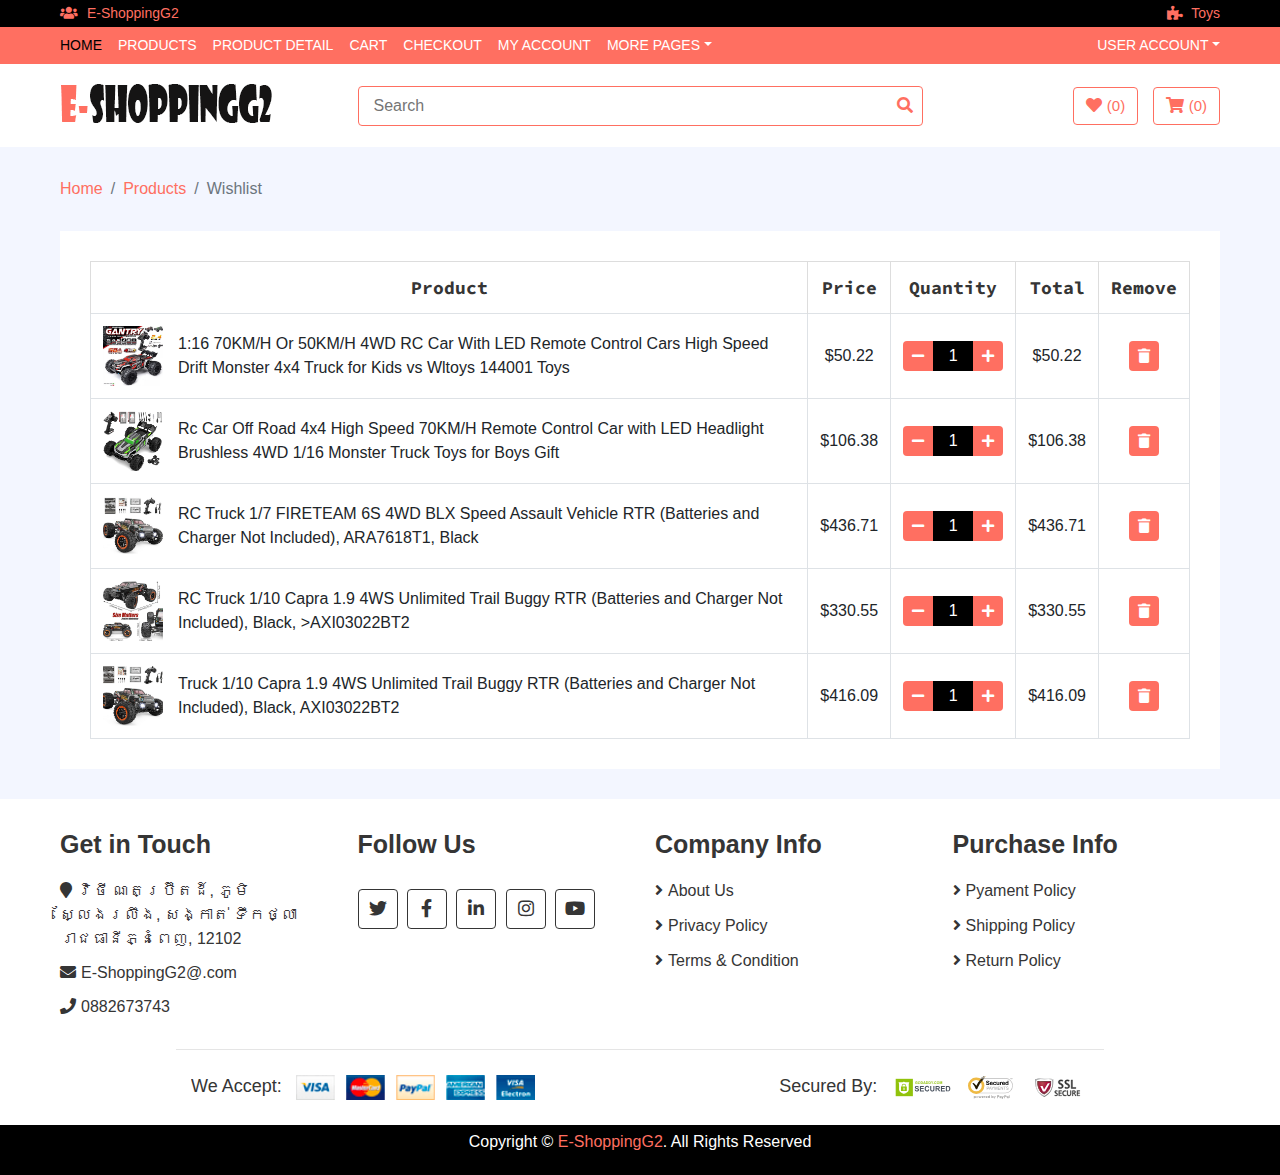
<file: E-ShoppingG2/wishlist.html>
<!DOCTYPE html>
<html lang="en">
  <head>
    <meta charset="utf-8" />
    <title>E-ShoppingG2</title>
    <meta content="width=device-width, initial-scale=1.0" name="viewport" />
    <meta content="eCommerce HTML Template Free Download" name="keywords" />
    <meta content="eCommerce HTML Template Free Download" name="description" />

    <!-- Favicon -->
    <link href="img/favicon.ico" rel="icon" />

    <!-- Google Fonts -->
    <link
      href="https://fonts.googleapis.com/css?family=Open+Sans:300,400|Source+Code+Pro:700,900&display=swap"
      rel="stylesheet"
    />

    <!-- CSS Libraries -->
    <link
      href="https://stackpath.bootstrapcdn.com/bootstrap/4.4.1/css/bootstrap.min.css"
      rel="stylesheet"
    />
    <link
      href="https://cdnjs.cloudflare.com/ajax/libs/font-awesome/5.10.0/css/all.min.css"
      rel="stylesheet"
    />
    <link href="lib/slick/slick.css" rel="stylesheet" />
    <link href="lib/slick/slick-theme.css" rel="stylesheet" />

    <!-- Template Stylesheet -->
    <link href="css/style.css" rel="stylesheet" />
  </head>

  <body>
    <!-- Top bar Start -->
    <div class="top-bar">
      <div class="container-fluid">
        <div class="row">
          <div class="col-sm-6">
            <i class="fa fa-users"></i>
            E-ShoppingG2
          </div>
          <div class="col-sm-6">
            <i class="fa fa-puzzle-piece"></i>
            Toys
          </div>
        </div>
      </div>
    </div>
    <!-- Top bar End -->

    <!-- Nav Bar Start -->
    <div class="nav">
      <div class="container-fluid">
        <nav class="navbar navbar-expand-md bg-dark navbar-dark">
          <a href="#" class="navbar-brand">MENU</a>
          <button
            type="button"
            class="navbar-toggler"
            data-toggle="collapse"
            data-target="#navbarCollapse"
          >
            <span class="navbar-toggler-icon"></span>
          </button>

          <div
            class="collapse navbar-collapse justify-content-between"
            id="navbarCollapse"
          >
            <div class="navbar-nav mr-auto">
              <a href="index.html" class="nav-item nav-link active">Home</a>
              <a href="product-list.html" class="nav-item nav-link">Products</a>
              <a href="product-detail.html" class="nav-item nav-link"
                >Product Detail</a
              >
              <a href="cart.html" class="nav-item nav-link">Cart</a>
              <a href="checkout.html" class="nav-item nav-link">Checkout</a>
              <a href="my-account.html" class="nav-item nav-link">My Account</a>
              <div class="nav-item dropdown">
                <a
                  href="#"
                  class="nav-link dropdown-toggle"
                  data-toggle="dropdown"
                  >More Pages</a
                >
                <div class="dropdown-menu">
                  <a href="wishlist.html" class="dropdown-item">Wishlist</a>
                  <a href="login.html" class="dropdown-item"
                    >Login & Register</a
                  >
                  <a href="contact.html" class="dropdown-item">Contact Us</a>
                </div>
              </div>
            </div>
            <div class="navbar-nav ml-auto">
              <div class="nav-item dropdown">
                <a
                  href="#"
                  class="nav-link dropdown-toggle"
                  data-toggle="dropdown"
                  >User Account</a
                >
                <div class="dropdown-menu">
                  <a href="#" class="dropdown-item">Login</a>
                  <a href="#" class="dropdown-item">Register</a>
                </div>
              </div>
            </div>
          </div>
        </nav>
      </div>
    </div>
    <!-- Nav Bar End -->

    <!-- Bottom Bar Start -->
    <div class="bottom-bar">
      <div class="container-fluid">
        <div class="row align-items-center">
          <div class="col-md-3">
            <div class="logo">
              <a href="index.html">
                <img src="img/logo.png" alt="Logo" />
              </a>
            </div>
          </div>
          <div class="col-md-6">
            <div class="search">
              <input type="text" placeholder="Search" />
              <button><i class="fa fa-search"></i></button>
            </div>
          </div>
          <div class="col-md-3">
            <div class="user">
              <a href="wishlist.html" class="btn wishlist">
                <i class="fa fa-heart"></i>
                <span>(0)</span>
              </a>
              <a href="cart.html" class="btn cart">
                <i class="fa fa-shopping-cart"></i>
                <span>(0)</span>
              </a>
            </div>
          </div>
        </div>
      </div>
    </div>

    <!-- END Botton Bar Start -->

    <!-- Breadcrumb Start -->
    <div class="breadcrumb-wrap">
      <div class="container-fluid">
        <ul class="breadcrumb">
          <li class="breadcrumb-item"><a href="#">Home</a></li>
          <li class="breadcrumb-item"><a href="#">Products</a></li>
          <li class="breadcrumb-item active">Wishlist</li>
        </ul>
      </div>
    </div>
    <!-- Breadcrumb End -->

    <!-- Wishlist Start -->
    <div class="wishlist-page">
      <div class="container-fluid">
        <div class="wishlist-page-inner">
          <div class="row">
            <div class="col-md-12">
              <div class="table-responsive">
                <table class="table table-bordered">
                  <thead class="thead-dark">
                    <tr>
                      <th>Product</th>
                      <th>Price</th>
                      <th>Quantity</th>
                      <th>Total</th>
                      <th>Remove</th>
                    </tr>
                  </thead>
                  <tbody class="align-middle">
                    <tr>
                      <td>
                        <div class="img">
                          <a href="#"
                            ><img src="img/product-1.jpg" alt="Image"
                          /></a>
                          <p>
                            1:16 70KM/H Or 50KM/H 4WD RC Car With LED Remote
                            Control Cars High Speed Drift Monster 4x4 Truck for
                            Kids vs Wltoys 144001 Toys
                          </p>
                        </div>
                      </td>
                      <td>$50.22</td>
                      <td>
                        <div class="qty">
                          <button class="btn-minus">
                            <i class="fa fa-minus"></i>
                          </button>
                          <input type="text" value="1" />
                          <button class="btn-plus">
                            <i class="fa fa-plus"></i>
                          </button>
                        </div>
                      </td>
                      <td>$50.22</td>
                      <td>
                        <button><i class="fa fa-trash"></i></button>
                      </td>
                    </tr>
                    <tr>
                      <td>
                        <div class="img">
                          <a href="#"
                            ><img src="img/product-2.jpg" alt="Image"
                          /></a>
                          <p>
                            Rc Car Off Road 4x4 High Speed 70KM/H Remote Control
                            Car with LED Headlight Brushless 4WD 1/16 Monster
                            Truck Toys for Boys Gift
                          </p>
                        </div>
                      </td>
                      <td>$106.38</td>
                      <td>
                        <div class="qty">
                          <button class="btn-minus">
                            <i class="fa fa-minus"></i>
                          </button>
                          <input type="text" value="1" />
                          <button class="btn-plus">
                            <i class="fa fa-plus"></i>
                          </button>
                        </div>
                      </td>
                      <td>$106.38</td>
                      <td>
                        <button><i class="fa fa-trash"></i></button>
                      </td>
                    </tr>
                    <tr>
                      <td>
                        <div class="img">
                          <a href="#"
                            ><img src="img/product-3.jpg" alt="Image"
                          /></a>
                          <p>
                            RC Truck 1/7 FIRETEAM 6S 4WD BLX Speed Assault
                            Vehicle RTR (Batteries and Charger Not Included),
                            ARA7618T1, Black
                          </p>
                        </div>
                      </td>
                      <td>$436.71</td>
                      <td>
                        <div class="qty">
                          <button class="btn-minus">
                            <i class="fa fa-minus"></i>
                          </button>
                          <input type="text" value="1" />
                          <button class="btn-plus">
                            <i class="fa fa-plus"></i>
                          </button>
                        </div>
                      </td>
                      <td>$436.71</td>
                      <td>
                        <button><i class="fa fa-trash"></i></button>
                      </td>
                    </tr>
                    <tr>
                      <td>
                        <div class="img">
                          <a href="#"
                            ><img src="img/product-4.jpg" alt="Image"
                          /></a>
                          <p>
                            RC Truck 1/10 Capra 1.9 4WS Unlimited Trail Buggy
                            RTR (Batteries and Charger Not Included), Black,
                            >AXI03022BT2
                          </p>
                        </div>
                      </td>
                      <td>$330.55</td>
                      <td>
                        <div class="qty">
                          <button class="btn-minus">
                            <i class="fa fa-minus"></i>
                          </button>
                          <input type="text" value="1" />
                          <button class="btn-plus">
                            <i class="fa fa-plus"></i>
                          </button>
                        </div>
                      </td>
                      <td>$330.55</td>
                      <td>
                        <button><i class="fa fa-trash"></i></button>
                      </td>
                    </tr>
                    <tr>
                      <td>
                        <div class="img">
                          <a href="#"
                            ><img src="img/product-5.jpg" alt="Image"
                          /></a>
                          <p>
                            Truck 1/10 Capra 1.9 4WS Unlimited Trail Buggy RTR
                            (Batteries and Charger Not Included), Black,
                            AXI03022BT2
                          </p>
                        </div>
                      </td>
                      <td>$416.09</td>
                      <td>
                        <div class="qty">
                          <button class="btn-minus">
                            <i class="fa fa-minus"></i>
                          </button>
                          <input type="text" value="1" />
                          <button class="btn-plus">
                            <i class="fa fa-plus"></i>
                          </button>
                        </div>
                      </td>
                      <td>$416.09</td>
                      <td>
                        <button><i class="fa fa-trash"></i></button>
                      </td>
                    </tr>
                  </tbody>
                </table>
              </div>
            </div>
          </div>
        </div>
      </div>
    </div>
    <!-- Wishlist End -->

    <!-- Footer Start -->
    <div class="footer">
      <div class="container-fluid">
        <div class="row">
          <div class="col-lg-3 col-md-6">
            <div class="footer-widget">
              <h2>Get in Touch</h2>
              <div class="contact-info">
                <p>
                  <i class="fa fa-map-marker"></i>វិថី ណតប្រ៊ីតដ៍, ភូមិ
                  ស្លែងរលឹង, សង្កាត់ ទឹកថ្លា រាជធានី​ភ្នំពេញ, 12102
                </p>
                <p><i class="fa fa-envelope"></i>E-ShoppingG2@.com</p>
                <p><i class="fa fa-phone"></i>0882673743</p>
              </div>
            </div>
          </div>

          <div class="col-lg-3 col-md-6">
            <div class="footer-widget">
              <h2>Follow Us</h2>
              <div class="contact-info">
                <div class="social">
                  <a href=""><i class="fab fa-twitter"></i></a>
                  <a href=""><i class="fab fa-facebook-f"></i></a>
                  <a href=""><i class="fab fa-linkedin-in"></i></a>
                  <a href=""><i class="fab fa-instagram"></i></a>
                  <a href=""><i class="fab fa-youtube"></i></a>
                </div>
              </div>
            </div>
          </div>

          <div class="col-lg-3 col-md-6">
            <div class="footer-widget">
              <h2>Company Info</h2>
              <ul>
                <li><a href="#">About Us</a></li>
                <li><a href="#">Privacy Policy</a></li>
                <li><a href="#">Terms & Condition</a></li>
              </ul>
            </div>
          </div>

          <div class="col-lg-3 col-md-6">
            <div class="footer-widget">
              <h2>Purchase Info</h2>
              <ul>
                <li><a href="#">Pyament Policy</a></li>
                <li><a href="#">Shipping Policy</a></li>
                <li><a href="#">Return Policy</a></li>
              </ul>
            </div>
          </div>
        </div>

        <div class="row payment align-items-center">
          <div class="col-md-6">
            <div class="payment-method">
              <h2>We Accept:</h2>
              <img src="img/payment-method.png" alt="Payment Method" />
            </div>
          </div>
          <div class="col-md-6">
            <div class="payment-security">
              <h2>Secured By:</h2>
              <img src="img/godaddy.svg" alt="Payment Security" />
              <img src="img/norton.svg" alt="Payment Security" />
              <img src="img/ssl.svg" alt="Payment Security" />
            </div>
          </div>
        </div>
      </div>
    </div>
    <!-- Footer End -->

    <!-- Footer Bottom Start -->
    <div class="footer-bottom">
      <div class="container">
        <div class="row">
          <div class="col-md-6 copyright">
            <p>
              Copyright &copy; <a href="#">E-ShoppingG2</a>. All Rights Reserved
            </p>
          </div>
        </div>
      </div>
    </div>
    <!-- Footer Bottom End -->

    <!-- Back to Top -->
    <a href="#" class="back-to-top"><i class="fa fa-chevron-up"></i></a>

    <!-- JavaScript Libraries -->
    <script src="https://code.jquery.com/jquery-3.4.1.min.js"></script>
    <script src="https://stackpath.bootstrapcdn.com/bootstrap/4.4.1/js/bootstrap.bundle.min.js"></script>
    <script src="lib/easing/easing.min.js"></script>
    <script src="lib/slick/slick.min.js"></script>

    <!-- Template Javascript -->
    <script src="js/main.js"></script>
  </body>
</html>
</file>
<file: E-ShoppingG2/css/style.css>
/**********************************/
/********** General CSS ***********/
/**********************************/
body {
  color: #353535;
  font-family: "Franklin Gothic Medium", "Arial Narrow", Arial, sans-serif;
  font-weight: 400;
  background: #f3f6ff;
}

a {
  color: #ff6f61;
}

a:hover,
a:active,
a:focus {
  color: #353535;
  outline: none;
  text-decoration: none;
}

h1 {
  font-family: "Source Code Pro", monospace;
  font-weight: 900;
}

h2 {
  font-family: "Franklin Gothic Medium", "Arial Narrow", Arial, sans-serif;
  font-weight: 700;
}

@media (min-width: 100px) {
  .container-fluid {
    padding-right: 60px;
    padding-left: 60px;
  }
}

/**********************************/
/******** Back to Top CSS *********/
/**********************************/
.back-to-top {
  position: fixed;
  display: none;
  background: #aca8a8;
  color: #ffffff;
  width: 40px;
  height: 40px;
  text-align: center;
  line-height: 1;
  font-size: 16px;
  border-radius: 4px;
  right: 15px;
  bottom: 15px;
  transition: background 0.5s;
  z-index: 11;
}

.back-to-top i {
  padding-top: 5px;
  color: #ffffff;
}

/**********************************/
/********* Form Input CSS *********/
/**********************************/
.form-control,
.custom-select {
  width: 100%;
  height: 35px;
  padding: 0 15px;
  color: #999999;
  border: 1px solid #dddddd;
  margin-bottom: 15px;
}

.form-control:focus,
.custom-select:focus {
  box-shadow: none;
  border-color: #ff6f61;
}

.custom-radio,
.custom-checkbox {
  margin-bottom: 15px;
}

.custom-radio .custom-control-label::before,
.custom-checkbox .custom-control-label::before {
  background: #dddddd;
  border-color: #dddddd;
}

.custom-radio .custom-control-input:checked ~ .custom-control-label::before,
.custom-checkbox .custom-control-input:checked ~ .custom-control-label::before {
  color: #ffffff;
  background: #ff6f61;
  border-color: #ff6f61;
  box-shadow: none;
}

.btn {
  color: #ff6f61;
  background: #ffffff;
  border: 1px solid #ff6f61;
}

.btn:hover,
.btn:active,
.btn:focus {
  color: #ffffff;
  background: #ff6f61;
  box-shadow: none;
}

/**********************************/
/******* Normal Slider CSS ********/
/**********************************/
.normal-slider .slick-prev,
.normal-slider .slick-next {
  width: 40px;
  height: 40px;
  z-index: 1;
  opacity: 0;
  transition: 0.5s;
  background: rgba(255, 111, 97, 0.7);
  border-radius: 4px;
}

.normal-slider .slick-prev {
  left: 55px;
}

.normal-slider .slick-next {
  right: 55px;
}

.normal-slider.slick-slider:hover .slick-prev {
  left: 15px;
  opacity: 1;
}

.normal-slider.slick-slider:hover .slick-next {
  right: 15px;
  opacity: 1;
}

.normal-slider .slick-prev:hover,
.normal-slider .slick-prev:focus,
.normal-slider .slick-next:hover,
.normal-slider .slick-next:focus {
  background: rgba(0, 0, 0, 0.7);
}

.normal-slider .slick-prev:hover::before,
.normal-slider .slick-prev:focus::before,
.normal-slider .slick-next:hover::before,
.normal-slider .slick-next:focus::before {
  color: #ff6f61;
}

.normal-slider .slick-prev::before,
.normal-slider .slick-next::before {
  font-family: "Font Awesome 5 Free";
  font-weight: 900;
  font-size: 30px;
  color: #ffffff;
}

.normal-slider .slick-prev::before {
  content: "\f104";
}

.normal-slider .slick-next::before {
  content: "\f105";
}

.normal-slider .slick-dots {
  bottom: 15px;
}

.normal-slider .slick-dots li button:before {
  color: #ffffff;
  font-size: 15px;
}

.normal-slider .slick-dots li.slick-active button:before {
  color: #ff6f61;
}

.slick-dotted.slick-slider {
  margin-bottom: 0;
}

/**********************************/
/********** Top Bar CSS ***********/
/**********************************/
.top-bar {
  padding: 3px 0;
  font-size: 14px;
  color: #ff6f61;
  background: #000000;
}

.top-bar i {
  margin-right: 5px;
}

.top-bar .col-sm-6:first-child {
  text-align: left;
}

.top-bar .col-sm-6:last-child {
  text-align: right;
}

@media (max-width: 575.98px) {
  .top-bar {
    border-bottom: 1px solid rgba(255, 255, 255, 0.1);
  }

  .top-bar .col-sm-6:first-child,
  .top-bar .col-sm-6:last-child {
    text-align: center;
  }
}

/**********************************/
/*********** Nav Bar CSS **********/
/**********************************/
.nav {
  position: relative;
}

@media (min-width: 992px) {
  .nav .container-fluid {
    padding-left: 52px;
    padding-right: 52px;
  }
}

.nav .navbar {
  height: 100%;
  padding: 0;
}

.nav .dropdown-menu {
  margin-top: 0;
  border: 0;
  border-radius: 0;
  background: #ff6f61;
}

.nav .dropdown-menu a.active {
  color: #353535;
  background: #f8f9fa;
}

@media (min-width: 768px) {
  .nav,
  .nav .navbar {
    background: #ff6f61 !important;
  }

  .nav .navbar-brand {
    display: none;
  }

  .nav .navbar-dark a.nav-link {
    color: #ffffff;
    font-size: 14px;
    text-transform: uppercase;
  }

  .nav .navbar-dark a.nav-link:hover,
  .nav .navbar-dark a.nav-link.active {
    color: #000000;
  }
}

@media (max-width: 768px) {
  .nav {
    padding: 5px 0;
  }

  .nav,
  .nav .navbar {
    background: #000000 !important;
  }

  .nav a.nav-link {
    padding: 5px 0;
  }

  .nav .dropdown-menu {
    box-shadow: none;
  }
}

/**********************************/
/********* Bottom Bar CSS *********/
/**********************************/
.bottom-bar {
  padding: 15px 0;
  background: #ffffff;
  margin-bottom: 30px;
}

.bottom-bar .logo {
  text-align: left;
  overflow: hidden;
}

.bottom-bar .logo a img {
  max-height: 60px;
}

.bottom-bar .search {
  width: 100%;
}

.bottom-bar .search input[type="text"] {
  width: 100%;
  height: 40px;
  padding: 0 15px;
  color: #666666;
  border: 1px solid #ff6f61;
  border-radius: 4px;
}

.bottom-bar .search button {
  position: absolute;
  width: 40px;
  height: 38px;
  top: 1px;
  right: 16px;
  padding: 0 15px;
  border: none;
  background: none;
  color: #ff6f61;
  border-radius: 0 2px 2px 0;
}

.bottom-bar .search button:hover {
  background: #ff6f61;
  color: #ffffff;
}

.bottom-bar .user {
  font-size: 0;
  text-align: right;
}

.bottom-bar .user .wishlist {
  margin-right: 15px;
}

.bottom-bar .user .cart i,
.bottom-bar .user .wishlist i {
  color: #ff6f61;
}

.bottom-bar .user .cart span,
.bottom-bar .user .wishlist span {
  color: #ff6f61;
  font-size: 15px;
}

.bottom-bar .user .cart:hover i,
.bottom-bar .user .wishlist:hover i,
.bottom-bar .user .cart:hover span,
.bottom-bar .user .wishlist:hover span {
  color: #ffffff;
}

@media (min-width: 768px) {
  .bottom-bar {
    max-height: 90px;
  }
}

@media (max-width: 767.98px) {
  .bottom-bar .logo,
  .bottom-bar .search,
  .bottom-bar .user {
    text-align: center;
    margin-bottom: 15px;
  }

  .bottom-bar .user {
    margin-bottom: 0;
  }
}

/**********************************/
/*********** Header CSS ***********/
/**********************************/
.header {
  position: relative;
}

.header .col-md-3,
.header .col-md-6 {
  margin-bottom: 30px;
}

.header .navbar {
  padding: 0;
  height: 100%;
  max-height: 400px;
  overflow: hidden;
  background: #ffffff !important;
}

.header .navbar-nav {
  width: 100%;
  padding: 15px 0;
}

.header .navbar li {
  padding: 0 30px;
  border-bottom: 1px solid #f3f6ff;
}

.header .navbar li:last-child {
  border-bottom: none;
}

.header .navbar a {
  color: #353535;
}
.header .navbar a:hover {
  color: #ff6f61;
}

.header .navbar i {
  color: #ff6f61;
  width: 20px;
  text-align: center;
  margin-right: 8px;
}

.header .navbar a:hover i {
  color: #353535;
}

.header-slider {
  position: relative;
  width: 100%;
}

.header-slider .header-slider-item {
  position: relative;
}

.header-slider .header-slider-caption {
  position: absolute;
  top: 20%;
  left: 20%;
  width: 60%;
  height: 60%;
  padding: 15px;
  display: flex;
  flex-direction: column;
  align-items: center;
  justify-content: center;
  background: rgba(255, 111, 97, 0.7);
  transition: all 0.3s;
  z-index: 1;
}

.header-slider .header-slider-caption p {
  text-align: center;
  color: #ffffff;
  font-size: 22px;
  font-family: "Source Code Pro", monospace;
  font-weight: 700;
}

.header-slider .header-slider-caption .btn {
  border-color: #ffffff;
}

.header-slider .header-slider-caption .btn i {
  margin-right: 5px;
}

.header .header-img {
  position: relative;
  display: flex;
  flex-wrap: wrap;
  align-items: center;
  height: 100%;
  max-height: 400px;
  overflow: hidden;
  background: #ffffff;
}

.header .img-item {
  position: relative;
  width: 100%;
  height: 50%;
  overflow: hidden;
}

.header .img-item img {
  width: 100%;
  height: 100%;
  object-fit: cover;
}

.header .img-text {
  position: absolute;
  top: 0;
  left: 0;
  width: 100%;
  height: 100%;
  display: flex;
  align-items: center;
  background: rgba(255, 111, 97, 0.7);
  transition: all 0.3s;
  opacity: 0;
}

.header .img-text:hover {
  opacity: 1;
}

.header .img-text p {
  margin: 0 0 50px 0;
  padding: 15px;
  width: 100%;
  text-align: center;
  color: #ffffff;
  font-size: 16px;
  transition: all 0.3s;
}

.header .img-text:hover p {
  margin: 0;
}

/**********************************/
/********* Breadcrumb CSS *********/
/**********************************/
.breadcrumb-wrap {
  position: relative;
  width: 100%;
}

.breadcrumb-wrap .breadcrumb {
  margin: 0;
  padding: 0;
  background: transparent;
}

/**********************************/
/********** Category CSS **********/
/**********************************/
.category {
  position: relative;
  padding: 0 15px;
  margin-bottom: 30px;
}

.category .col-md-3 {
  padding: 0;
}

.category .category-item {
  position: relative;
  display: flex;
  flex-wrap: wrap;
  align-items: center;
  height: 100%;
  max-height: 400px;
  overflow: hidden;
  background: #ffffff;
}

.category .category-item.ch-400 {
  height: 400px;
}

.category .category-item.ch-250 {
  height: 250px;
}

.category .category-item.ch-150 {
  height: 150px;
}

.category .category-item img {
  width: 100%;
  height: 100%;
  object-fit: cover;
}

.category .category-name {
  position: absolute;
  top: 0;
  left: 0;
  width: 100%;
  height: 100%;
  display: flex;
  align-items: center;
  transition: all 0.3s;
  opacity: 0;
}

.category .category-name:hover {
  opacity: 1;
}

.category .category-name p {
  margin: 0 0 50px 0;
  padding: 5container-fluidpx;
  width: 100%;
  text-align: center;
  color: #ffffff;
  font-size: 16px;
  transition: all 0.3s;
}

.category .category-name:hover p {
  margin: 0;
}

/**********************************/
/*********** Feature CSS **********/
/**********************************/
.feature {
  position: relative;
}

.feature .feature-col {
  margin-bottom: 30px;
}

.feature .feature-content {
  position: relative;
  width: 100%;
  height: 100%;
  padding: 30px 15px;
  text-align: center;
  background: #ffffff;
}

.feature .feature-content i {
  color: #ff6f61;
  font-size: 60px;
  margin-bottom: 30px;
}

.feature .feature-content h2 {
  font-size: 18px;
}

.feature .feature-content p {
  font-size: 5px;
  margin: 0;
}

/**********************************/
/******** Product Item CSS ********/
/**********************************/
.product-item {
  position: relative;
}

.product-item .product-title {
  padding: 15px;
  text-align: center;
  background: #000000;
  transition: all 0.3s;
}

.product-item:hover .product-title {
  background: #ff6f61;
}

.product-item .product-title a,
.product-item .product-title .ratting {
  position: relative;
  width: 100%;
}

.product-item .product-title a {
  margin-bottom: 5px;
  color: #ffffff;
  font-size: 18px;
}

.product-item .product-title .ratting i {
  font-size: 14px;
  color: #ff6f61;
}

.product-item .product-content .price span {
  margin-left: 12px;
  text-decoration: line-through;
  font-weight: 700;
  color: #999999;
}

.product-item:hover .product-title a,
.product-item:hover .product-title .ratting i {
  color: #ffffff;
}

.product-item:hover .product-content .price span {
  color: #dddddd;
}

.product-item .product-image {
  position: relative;
  overflow: hidden;
}

.product-item .product-image a {
  display: block;
  background: #ffffff;
  transition: 0.3s;
}

.product-item .product-image img {
  width: 100%;
  transition: all 0.3s;
}

.product-item:hover .product-image img {
  transform: scale(1.2);
}

.product-item .product-image .product-action {
  position: absolute;
  width: 100%;
  height: 100%;
  top: 0;
  left: 0;
  display: flex;
  align-items: center;
  justify-content: center;
  background: rgba(255, 111, 97, 0.5);
  transition: all 0.3s;
  font-size: 0;
  z-index: 1;
  opacity: 0;
}

.product-item:hover .product-image .product-action {
  opacity: 1;
}

.product-item .product-image .product-action a {
  display: inline-block;
  width: 40px;
  height: 40px;
  margin-right: 5px;
  padding: 7px 0 10px 0;
  font-size: 16px;
  text-align: center;
  color: #ffffff;
  background: #ff6f61;
  border: 1px solid #ffffff;
  border-radius: 4px;
  transition: all 0.3s;
  margin-top: 50px;
}

.product-item:hover .product-image .product-action a {
  margin-top: 0;
}

.product-item .product-image .product-action a:last-child {
  margin-right: 0;
}

.product-item .product-image .product-action a:hover {
  color: #ff6f61;
  background: #ffffff;
  border: 1px solid #ff6f61;
}

.product-item .product-price {
  padding: 20px;
  background: #000000;
  transition: all 0.3s;
}

.product-item:hover .product-price {
  background: #ff6f61;
}

.product-item .product-price h3 {
  display: inline-block;
  color: #ffffff;
  margin: 0;
}

.product-item .product-price h3 span {
  font-size: 16px;
}

.product-item .product-price .btn {
  float: right;
  border: none;
  color: #000000;
  background: #ff6f61;
}

.product-item:hover .product-price .btn,
.product-item .product-price .btn:hover {
  color: #ff6f61;
  background: #ffffff;
}

.product-item .product-price .btn i {
  margin-right: 5px;
}

/**********************************/
/******** Featured Product ********/
/**********************************/
.featured-product {
  position: relative;
  padding: 10px 0;
}

.recent-product {
  position: relative;
  padding: 10px 0;
}

.product .section-header {
  margin-bottom: 30px;
  padding: 5px 10px 5px 10px;
  color: #0b0b0b;
  background: #ffffff;
}

.product .slick-prev,
.product .slick-next {
  top: -75px;
  width: 30px;
  height: 30px;
  z-index: 1;
  transition: 0.5s;
  color: #ff6f61;
  background: #ffffff;
  border: 1px solid #ff6f61;
  border-radius: 4px;
}

.product .slick-prev {
  left: calc(100% - 120px);
}

.product .slick-next {
  right: 45px;
}

.product .slick-prev:hover,
.product .slick-prev:focus,
.product .slick-next:hover,
.product .slick-next:focus {
  background: #ff6f61;
}

.product .slick-prev::before,
.product .slick-next::before {
  font-family: "Font Awesome 5 Free";
  font-size: 18px;
  font-weight: 900;
  color: #ff6f61;
}

.product .slick-prev::before {
  content: "\f104";
}

.product .slick-next::before {
  content: "\f105";
}

.product .slick-prev:hover::before,
.product .slick-prev:focus::before,
.product .slick-next:hover::before,
.product .slick-next:focus::before {
  color: #ffffff;
}

/**********************************/
/******** Product View CSS ********/
/**********************************/
.product-view {
  position: relative;
  width: 100%;
  padding: 30px 0;
}

.product-view .product-view-top {
  padding: 30px;
  margin-bottom: 30px;
  background: #ffffff;
}

.product-view .product-search {
  position: relative;
  width: 100%;
}

.product-view .product-search input {
  width: 100%;
  height: 35px;
  padding: 0 15px;
  color: #999999;
  background: transparent;
  border: 1px solid #353535;
  border-radius: 4px;
  transition: all 0.3s;
}

.product-view .product-search input:focus {
  border-color: #ff6f61;
}

.product-view .product-search button {
  position: absolute;
  width: 35px;
  height: 33px;
  top: 1px;
  right: 1px;
  text-align: center;
  background: transparent;
  color: #353535;
  border: none;
  border-radius: 0 4px 4px 0;
  transition: all 0.3s;
}

.product-view .product-search button i {
  font-size: 16px;
}

.product-view .product-search button:hover {
  background: #ff6f61;
  color: #ffffff;
}

.product-view .product-short,
.product-view .product-price-range {
  position: relative;
  width: 100%;
  text-align: right;
}

.product-view .product-short .dropdown .dropdown-toggle,
.product-view .product-price-range .dropdown .dropdown-toggle {
  display: block;
  width: 100%;
  height: 35px;
  padding: 5px 10px;
  background: transparent;
  border: 1px solid #353535;
  text-align: left;
  border-radius: 4px;
  cursor: pointer;
  transition: all 0.3s;
}

.product-view .product-short .dropdown .dropdown-toggle:hover,
.product-view .product-price-range .dropdown .dropdown-toggle:hover {
  color: #ff6f61;
  border-color: #ff6f61;
}

.product-view .product-short .dropdown .dropdown-toggle::after,
.product-view .product-price-range .dropdown .dropdown-toggle::after {
  float: right;
  margin-top: 10px;
}

.product-view .product-short .dropdown-menu,
.product-view .product-price-range .dropdown-menu {
  margin: -1px 0 0 0;
  border-radius: 0;
}

.product-view .product-item {
  margin-bottom: 30px;
}

.product-view .pagination {
  margin: 0;
}

.product-view .pagination .page-item .page-link {
  color: #353535;
  background: transparent;
  border-color: #353535;
}

.product-view .pagination .page-item:hover .page-link,
.product-view .pagination .page-item.active .page-link {
  color: #ff6f61;
  background: #000000;
}

@media (max-width: 991.98px) {
  .product-view .pagination {
    margin-bottom: 30px;
  }
}

/**********************************/
/******* Product Detail CSS *******/
/**********************************/
.product-detail {
  position: relative;
  width: 100%;
  padding: 30px 0;
}

.product-detail .product-detail-top,
.product-detail .product-detail-bottom {
  margin-bottom: 30px;
}

.product-detail .product-detail-top {
  padding: 0;
  background: #ffffff;
}

.product-detail .product-slider-single img {
  width: 100%;
}

.product-detail .product-slider-single-nav {
  margin: 15px 30px 30px 30px;
  border: 3px double #ff6f61;
}

.product-detail .product-slider-single-nav .slider-nav-img {
  border-right: 1px solid #ff6f61;
  overflow: hidden;
}

.product-detail .product-slider-single-nav img {
  width: 100%;
  transition: all 0.3s;
}

.product-detail .product-slider-single-nav img:hover {
  transform: scale(1.2);
}

.product-detail .product-content,
.product-detail .product-content .title,
.product-detail .product-content .ratting,
.product-detail .product-content .price,
.product-detail .product-content .details,
.product-detail .product-content .quantity,
.product-detail .product-content .action {
  position: relative;
  width: 100%;
}

.product-detail .product-content {
  padding: 30px;
}

@media (min-width: 768px) {
  .product-detail .product-content {
    padding-left: 0;
  }
}

.product-detail .product-content .title h2 {
  font-size: 25px;
  margin-bottom: 5px;
}

.product-detail .product-content .ratting {
  margin-bottom: 10px;
}

.product-detail .product-content .ratting i {
  color: #ff6f61;
  font-size: 16px;
}

.product-detail .product-content .price,
.product-detail .product-content .quantity,
.product-detail .product-content .p-size,
.product-detail .product-content .p-color {
  margin-bottom: 15px;
}

.product-detail .product-content .price h4,
.product-detail .product-content .quantity h4,
.product-detail .product-content .p-size h4,
.product-detail .product-content .p-color h4 {
  display: inline-block;
  width: 80px;
  font-size: 18px;
  font-weight: 700;
  margin-right: 5px;
}

.product-detail .product-content .price p {
  display: inline-block;
  color: #ff6f61;
  font-size: 30px;
  font-weight: 700;
  margin: 0;
}

.product-detail .product-content .price span {
  color: #999999;
  text-decoration: line-through;
  margin-left: 12px;
}

.product-detail .product-content .quantity .qty {
  display: inline-block;
  font-size: 0;
}

.product-detail .product-content .quantity button {
  width: 30px;
  height: 30px;
  padding: 2px 0;
  font-size: 16px;
  text-align: center;
  color: #ffffff;
  background: #ff6f61;
  border: none;
}

.product-detail .product-content .quantity button.btn-minus {
  border-radius: 4px 0 0 4px;
}

.product-detail .product-content .quantity button.btn-plus {
  border-radius: 0 4px 4px 0;
}

.product-detail .product-content .quantity input {
  width: 40px;
  height: 30px;
  color: #ffffff;
  font-size: 16px;
  text-align: center;
  background: #000000;
  border: none;
}

.product-detail .product-content .action a:first-child {
  margin-right: 11px;
}

.product-detail .product-content .action a i {
  margin-right: 5px;
}

.product-detail .nav.nav-pills .nav-link {
  color: #ff6f61;
  background: #000000;
  border-radius: 0;
  transition: all 0.3s;
}

.product-detail .nav.nav-pills .nav-link:hover,
.product-detail .nav.nav-pills .nav-link.active {
  color: #000000;
  background: #ff6f61;
}

.product-detail .tab-content {
  background: #ffffff;
  padding: 25px 15px 15px 15px;
}

.product-detail .tab-content ul {
  margin: 0;
  padding: 0;
  list-style: none;
}

.product-detail .tab-content ul li {
  margin-bottom: 10px;
}

.product-detail .tab-content ul li::before {
  content: "\f061";
  font-family: "Font Awesome 5 Free";
  font-weight: 900;
  padding-right: 5px;
}

.product-detail .tab-content .form input {
  width: 100%;
  height: 35px;
  padding: 0 15px;
  color: #666666;
  border: 1px solid #dddddd;
  border-radius: 4px;
  margin-bottom: 15px;
}

.product-detail .tab-content .form textarea {
  width: 100%;
  height: 80px;
  padding: 6px 15px;
  color: #666666;
  border: 1px solid #dddddd;
  border-radius: 4px;
  margin-bottom: 15px;
}

.product-detail .tab-content .form button {
  display: inline-block;
  height: 35px;
  padding: 0 15px;
  color: #ff6f61;
  background: #ffffff;
  border: 1px solid #ff6f61;
  border-radius: 4px;
  margin-bottom: 15px;
  transition: all 0.3s;
}

.product-detail .tab-content .form button:hover {
  color: #ffffff;
  background: #ff6f61;
}

/**********************************/
/********** Sidebar CSS ***********/
/**********************************/
.sidebar-widget {
  padding: 30px;
  background: #ffffff;
}

.sidebar-widget:not(:first-child) {
  padding-top: 0;
}

.sidebar-widget .title {
  position: relative;
  font-size: 22px;
  text-transform: capitalize;
  margin-bottom: 15px;
}

.sidebar-widget.category {
  margin: 0;
}

.sidebar-widget.category .navbar {
  padding: 0;
  overflow: hidden;
  background: #ffffff !important;
}

.sidebar-widget.category .navbar-nav {
  width: 100%;
}

.sidebar-widget.category .navbar li {
  border-bottom: 1px solid #f3f6ff;
}

.sidebar-widget.category .navbar li:last-child {
  border-bottom: none;
}

.sidebar-widget.category .navbar a {
  color: #353535;
}

.sidebar-widget.category .navbar a:hover {
  color: #ff6f61;
}

.sidebar-widget.category .navbar i {
  color: #ff6f61;
  width: 20px;
  text-align: center;
  margin-right: 8px;
}

.sidebar-widget.category .navbar a:hover i {
  color: #353535;
}

.sidebar-widget.brands ul {
  margin: 0;
  padding: 0;
  list-style: none;
}

.sidebar-widget.brands ul li {
  margin-bottom: 12px;
}

.sidebar-widget.brands ul li:last-child {
  margin-bottom: 0;
}

.sidebar-widget.brands ul li a {
  color: #353535;
  white-space: nowrap;
  display: inline-block;
  line-height: 23px;
  transition: all 0.3s;
}

.sidebar-widget.brands ul li a::before {
  content: "\f105";
  font-family: "Font Awesome 5 Free";
  font-weight: 900;
  padding-right: 5px;
}

.sidebar-widget.brands ul li a:hover {
  color: #ff6f61;
}

.sidebar-widget.brands ul li a:hover::before {
  content: "\f101";
  font-family: "Font Awesome 5 Free";
  font-weight: 900;
}

.sidebar-widget.brands ul li a:hover {
  padding-left: 10px;
}

.sidebar-widget.brands ul li span {
  display: inline-block;
  float: right;
  color: #666666;
  font-size: 14px;
  font-weight: 400;
}

.sidebar-widget.widget-slider {
  position: relative;
}

.sidebar-widget.image a {
  display: block;
  width: 100%;
  overflow: hidden;
}

.sidebar-widget.image img {
  max-width: 100%;
  transition: 0.3s;
}

.sidebar-widget.image img:hover {
  transform: scale(1.1);
  filter: blur(3px);
  -webkit-filter: blur(3px);
}

.sidebar-widget.tag a {
  display: inline-block;
  margin: 0 0 4px 0;
  padding: 3px 8px;
  font-size: 14px;
  color: #353535;
  background: #ffffff;
  border: 1px solid #353535;
  border-radius: 4px;
  transition: 0.3s;
}

.sidebar-widget.tag a:hover {
  color: #ffffff;
  background: #ff6f61;
  border-color: #ff6f61;
}

/**********************************/
/************ Cart CSS ************/
/**********************************/
.cart-page {
  position: relative;
  margin-top: 30px;
}

.cart-page .cart-page-inner {
  padding: 30px;
  margin-bottom: 30px;
  background: #ffffff;
}

.cart-page .table {
  width: 100%;
  text-align: center;
  margin-bottom: 0;
}

.cart-page .table .thead-dark th {
  font-family: "Source Code Pro", monospace;
  font-size: 18px;
  font-weight: 700;
  color: #353535;
  text-align: center;
  background: transparent;
  border-color: #dddddd;
  border-bottom: none;
  vertical-align: middle;
}

.cart-page .table td {
  font-size: 16px;
  vertical-align: middle;
}

.cart-page .table .img {
  display: flex;
  align-items: center;
}

.cart-page .table .img img {
  max-width: 60px;
  max-height: 60px;
  margin-right: 15px;
}

.cart-page .table .img p {
  display: inline-block;
  text-align: left;
  margin: 0;
}

.cart-page .table .qty {
  display: inline-block;
  width: 100px;
  font-size: 0;
}

.cart-page .table button {
  width: 30px;
  height: 30px;
  font-size: 14px;
  text-align: center;
  color: #ffffff;
  background: #ff6f61;
  border: none;
  border-radius: 4px;
}

.cart-page .table button.btn-minus {
  border-radius: 4px 0 0 4px;
}

.cart-page .table button.btn-plus {
  border-radius: 0 4px 4px 0;
}

.cart-page .table button.btn-cart {
  width: auto;
}

.cart-page .table input {
  width: 40px;
  height: 30px;
  font-size: 16px;
  color: #ffffff;
  text-align: center;
  background: #000000;
  border: none;
}

.cart-page .coupon {
  position: relative;
  width: 100%;
  margin-bottom: 15px;
  font-size: 0;
}

.cart-page .coupon input {
  width: calc(100% - 135px);
  height: 40px;
  padding: 0 15px;
  font-size: 16px;
  color: #999999;
  background: #ffffff;
  border: 1px solid #dddddd;
  border-radius: 4px;
  margin-right: 15px;
  transition: all 0.3s;
}

.cart-page .coupon input:focus {
  border-color: #ff6f61;
}

.cart-page .coupon button {
  width: 120px;
  height: 40px;
  padding: 2px 0;
  font-size: 16px;
  text-align: center;
  color: #ff6f61;
  background: #ffffff;
  border: 1px solid #ff6f61;
  border-radius: 4px;
}

.cart-page .coupon button:hover {
  color: #ffffff;
  background: #ff6f61;
}

.cart-page .cart-summary {
  position: relative;
  width: 100%;
}

.cart-page .cart-summary .cart-content {
  padding: 30px;
  background: #f3f6ff;
}

.cart-page .cart-summary .cart-content h1 {
  font-size: 22px;
  margin-bottom: 20px;
}

.cart-page .cart-summary .cart-content p span,
.cart-page .cart-summary .cart-content h2 span {
  float: right;
}

.cart-page .cart-summary .cart-content h2 {
  font-size: 20px;
  font-weight: 600;
  padding-top: 12px;
  border-top: 1px solid #dddddd;
  margin: 0;
}

.cart-page .cart-summary .cart-btn button {
  margin-top: 15px;
  width: calc(50% - 15px);
  height: 50px;
  padding: 2px 10px;
  text-align: center;
  color: #ffffff;
  background: #ff6f61;
  border: none;
  border-radius: 4px;
}

.cart-page .cart-summary .cart-btn button:hover {
  color: #ff6f61;
  background: #000000;
}

.cart-page .cart-summary .cart-btn button:first-child {
  margin-right: 25px;
  color: #ff6f61;
  background: #ffffff;
  border: 1px solid #ff6f61;
}

.cart-page .cart-summary .cart-btn button:first-child:hover {
  color: #ffffff;
  background: #ff6f61;
}

/**********************************/
/********** Wishlist CSS **********/
/**********************************/
.wishlist-page {
  position: relative;
  padding: 30px 0;
}

.wishlist-page .wishlist-page-inner {
  padding: 30px;
  background: #ffffff;
}

.wishlist-page .table {
  width: 100%;
  text-align: center;
  margin-bottom: 0;
}

.wishlist-page .table .thead-dark th {
  font-family: "Source Code Pro", monospace;
  font-size: 18px;
  font-weight: 700;
  color: #353535;
  text-align: center;
  background: transparent;
  border-color: #dddddd;
  border-bottom: none;
  vertical-align: middle;
}

.wishlist-page .table td {
  font-size: 16px;
  vertical-align: middle;
}

.wishlist-page .table .img {
  display: flex;
  align-items: center;
}

.wishlist-page .table .img img {
  max-width: 60px;
  max-height: 60px;
  margin-right: 15px;
}

.wishlist-page .table .img p {
  display: inline-block;
  text-align: left;
  margin: 0;
}

.wishlist-page .table .qty {
  display: inline-block;
  width: 100px;
  font-size: 0;
}

.wishlist-page .table button {
  width: 30px;
  height: 30px;
  font-size: 14px;
  text-align: center;
  color: #ffffff;
  background: #ff6f61;
  border: none;
  border-radius: 4px;
}

.wishlist-page .table button.btn-minus {
  border-radius: 4px 0 0 4px;
}

.wishlist-page .table button.btn-plus {
  border-radius: 0 4px 4px 0;
}

.wishlist-page .table button.btn-cart {
  width: auto;
}

.wishlist-page .table input {
  width: 40px;
  height: 30px;
  font-size: 16px;
  color: #ffffff;
  text-align: center;
  background: #000000;
  border: none;
}

/**********************************/
/********** Checkout CSS **********/
/**********************************/
.checkout {
  position: relative;
  padding-top: 30px;
}

.checkout .checkout-inner {
  margin-bottom: 30px;
  padding: 30px;
  background: #ffffff;
}

.checkout .billing-address,
.checkout .shipping-address {
  position: relative;
  width: 100%;
}

.checkout .shipping-address {
  display: none;
  margin-top: 30px;
}

.checkout .billing-address h2,
.checkout .shipping-address h2 {
  font-size: 25px;
  margin-bottom: 20px;
}

.checkout .checkout-summary,
.checkout .checkout-payment {
  position: relative;
  width: 100%;
}

.checkout .checkout-summary h1,
.checkout .checkout-payment h1 {
  font-size: 25px;
  margin-bottom: 20px;
}

.checkout .checkout-summary,
.checkout .checkout-payment .payment-methods {
  padding: 30px;
  background: #f3f6ff;
  margin-bottom: 30px;
}

.checkout .checkout-summary p.sub-total,
.checkout .checkout-summary p.ship-cost {
  padding-top: 15px;
  border-top: 1px solid #dddddd;
}

.checkout .checkout-summary p span,
.checkout .checkout-summary h2 span {
  float: right;
}

.checkout .checkout-summary h2 {
  font-size: 20px;
  padding-top: 12px;
  border-top: 1px solid #dddddd;
  margin: 0;
}

.checkout .checkout-payment .payment-methods .payment-content {
  display: none;
}

.checkout .checkout-payment .checkout-btn button {
  width: 100%;
  height: 50px;
  padding: 2px 10px;
  font-family: "Source Code Pro", monospace;
  font-weight: 700;
  font-size: 25px;
  text-align: center;
  color: #000000;
  background: #ff6f61;
  border: none;
  border-radius: 4px;
  transition: all 0.3s;
}

.checkout .checkout-payment .checkout-btn button:hover {
  color: #ff6f61;
  background: #000000;
}

/**********************************/
/********* My Account CSS *********/
/**********************************/
.my-account {
  position: relative;
  padding: 30px 0;
}

.my-account .nav.nav-pills .nav-link {
  padding: 10px 15px;
  color: #353535;
  background: #ffffff;
  border-radius: 0;
  border-bottom: 1px solid #dddddd;
  transition: all 0.3s;
}

.my-account .nav.nav-pills .nav-link:last-child {
  border-bottom: none;
}

.my-account .nav.nav-pills .nav-link:hover,
.my-account .nav.nav-pills .nav-link.active {
  color: #ffffff;
  background: #ff6f61;
}

.my-account .nav.nav-pills .nav-link i {
  margin-right: 5px;
}

.my-account .tab-content {
  padding: 30px;
  background: #ffffff;
}

.my-account .tab-content .table {
  width: 100%;
  text-align: center;
  margin-bottom: 0;
}

.my-account .tab-content .table .thead-dark th {
  text-align: center;
  color: #353535;
  background: #ffffff;
  border-color: #dddddd;
  border-bottom: none;
  vertical-align: middle;
}

.my-account .tab-content .table td {
  vertical-align: middle;
}

/**********************************/
/******* Call to Action CSS *******/
/**********************************/
.call-to-action {
  position: relative;
  padding: 30px 0;
  background: #ff6f61;
}

.call-to-action .col-md-6:last-child {
  text-align: right;
}

.call-to-action h1 {
  color: #ffffff;
  font-size: 30px;
  margin: 0;
}

.call-to-action a {
  display: inline-block;
  padding: 0 20px;
  border: 1px solid #ffffff;
  border-radius: 4px;
  color: #ffffff;
  font-size: 30px;
  letter-spacing: 2px;
  transition: all 0.3s;
}

.call-to-action a:hover {
  color: #000000;
  border-color: #000000;
}

@media (max-width: 767.98px) {
  .call-to-action,
  .call-to-action .col-md-6:last-child {
    text-align: center;
  }

  .call-to-action h1 {
    margin-bottom: 20px;
  }
}

/**********************************/
/********* Newsletter CSS *********/
/**********************************/
.newsletter {
  position: relative;
  padding: 30px 0;
  background: #ff6f61;
}

.newsletter h1 {
  color: #ffffff;
  font-size: 30px;
  margin: 0;
}

.newsletter .form {
  position: relative;
  max-width: 400px;
  margin: 0 0 0 auto;
}

.newsletter .form input {
  width: 100%;
  height: 40px;
  padding: 0 15px;
  color: #666666;
  border: 1px solid #ffffff;
  border-radius: 4px;
}

.newsletter .form button {
  position: absolute;
  width: 80px;
  height: 40px;
  top: 0;
  right: 0;
  padding: 0 15px;
  border: none;
  background: #ff6f61;
  color: #ffffff;
  border: 1px solid #ffffff;
  border-radius: 0 4px 4px 0;
}

.newsletter .form button:hover {
  color: #ff6f61;
  background: #000000;
}

@media (max-width: 767.98px) {
  .newsletter {
    text-align: center;
  }

  .newsletter h1 {
    margin-bottom: 20px;
  }

  .newsletter .form {
    margin: 0 auto;
  }
}

/**********************************/
/*********** Brand CSS ************/
/**********************************/
.brand {
  position: relative;
  margin-bottom: 30px;
  padding: 30px 0;
  background: #ffffff;
}

.brand .brand-item {
  text-align: center;
}

.brand .brand-item img {
  max-width: 100%;
  margin: auto;
}

.brand .slick-prev,
.brand .slick-next {
  width: 40px;
  height: 40px;
  z-index: 1;
  opacity: 0;
  transition: 0.5s;
  background: #ff6f61;
  border-radius: 4px;
}

.brand .slick-prev {
  left: 55px;
}

.brand .slick-next {
  right: 55px;
}

.brand .slick-slider:hover .slick-prev {
  left: 15px;
  opacity: 1;
}

.brand .slick-slider:hover .slick-next {
  right: 15px;
  opacity: 1;
}

.brand .slick-prev:hover,
.brand .slick-prev:focus,
.brand .slick-next:hover,
.brand .slick-next:focus {
  background: #000000;
}

.brand .slick-prev:hover::before,
.brand .slick-prev:focus::before,
.brand .slick-next:hover::before,
.brand .slick-next:focus::before {
  color: #ff6f61;
}

.brand .slick-prev::before,
.brand .slick-next::before {
  font-family: "Font Awesome 5 Free";
  font-weight: 900;
  font-size: 30px;
  color: #000000;
}

.brand .slick-prev::before {
  content: "\f104";
}

.brand .slick-next::before {
  content: "\f105";
}

/**********************************/
/*********** Review CSS ***********/
/**********************************/
.review {
  margin-bottom: 30px;
}

.review .review-slider {
  position: relative;
}

.review .review-slider-item {
  display: flex;
  align-items: center;
  flex-direction: row;
  background: #ffffff;
}

.review .review-img {
  width: 100%;
  max-width: 200px;
  overflow: hidden;
}

.review .review-img img {
  width: 100%;
  height: 100%;
  object-fit: cover;
}

.review .review-text {
  padding: 15px;
  width: 100%;
  max-width: calc(100% - 200px);
}

.review .review-text h2 {
  font-size: 22px;
  letter-spacing: 2px;
  margin-bottom: 5px;
}

.review .review-text h3 {
  font-size: 14px;
  letter-spacing: 2px;
  margin-bottom: 5px;
}

.review .review-text p {
  margin: 0;
}

.review .review-text .ratting {
  margin-bottom: 5px;
}

.review .review-text .ratting i {
  color: #ff6f61;
  font-size: 14px;
}

.review .slick-slider:hover .slick-prev {
  left: 30px;
}

.review .slick-slider:hover .slick-next {
  right: 30px;
}

/**********************************/
/********** Contact CSS ***********/
/**********************************/
.contact {
  position: relative;
  padding-top: 30px;
}

.contact .contact-info,
.contact .contact-form,
.contact .contact-map {
  height: 100%;
  padding: 30px;
  background: #ffffff;
  border-bottom: 30px solid #f3f6ff;
}

.contact .contact-info h2 {
  margin-bottom: 15px;
}

.contact .contact-info h3 {
  margin-bottom: 15px;
  font-size: 18px;
}

.contact .contact-info h3 i {
  width: 20px;
  color: #ff6f61;
  margin-right: 5px;
}

.contact .social {
  position: relative;
  width: 100%;
}

.contact .social a {
  display: inline-block;
  margin: 10px 10px 0 0;
  width: 40px;
  height: 40px;
  padding: 5px 0;
  text-align: center;
  font-size: 18px;
  border: 1px solid #ff6f61;
  border-radius: 4px;
}

.contact .social a i {
  color: #ff6f61;
}

.contact .social a:hover {
  background: #ff6f61;
}

.contact .social a:hover i {
  color: #ffffff;
}

.contact .contact-map iframe {
  width: 100%;
  height: 450px;
}

/**********************************/
/****** Register & Login CSS ******/
/**********************************/
.login {
  position: relative;
  padding-top: 30px;
}

.login .login-form,
.login .register-form {
  padding: 30px;
  background: #ffffff;
  margin-bottom: 30px;
}

/**********************************/
/********** Footer CSS ************/
/**********************************/
.footer {
  position: relative;
  padding: 30px 0 0 0;
  background: #ffffff;
}

.footer .footer-widget {
  position: relative;
  width: 100%;
  margin-bottom: 30px;
}

.footer .footer-widget h2 {
  font-size: 25px;
  white-space: nowrap;
  margin-bottom: 20px;
}

.footer .footer-widget ul {
  margin: 0;
  padding: 0;
  list-style: none;
}

.footer .footer-widget ul li {
  margin-bottom: 12px;
}

.footer .footer-widget ul li:last-child {
  margin-bottom: 0;
}

.footer .footer-widget ul li a {
  color: #353535;
  white-space: nowrap;
  display: block;
  line-height: 23px;
  transition: all 0.3s;
}

.footer .footer-widget ul li a::before {
  content: "\f105";
  font-family: "Font Awesome 5 Free";
  font-weight: 900;
  padding-right: 5px;
}

.footer .footer-widget ul li a:hover {
  color: #ff6f61;
}

.footer .footer-widget ul li a:hover::before {
  content: "\f101";
  font-family: "Font Awesome 5 Free";
  font-weight: 900;
}

.footer .contact-info p {
  margin-bottom: 10px;
  font-size: 16px;
}

.footer .contact-info p i {
  margin-right: 5px;
}

.footer .social {
  position: relative;
  width: 100%;
}

.footer .social a {
  display: inline-block;
  margin: 10px 5px 0 0;
  width: 40px;
  height: 40px;
  padding: 6px 0;
  text-align: center;
  font-size: 18px;
  color: #353535;
  border: 1px solid #353535;
  border-radius: 4px;
  transition: all 0.3s;
}

.footer .social a:hover {
  color: #ff6f61;
  border-color: #ff6f61;
}

.footer .payment {
  padding-top: 25px;
  padding-bottom: 25px;
  border-top: 1px solid rgba(0, 0, 0, 0.1);
}

@media (min-width: 992px) {
  .footer .payment {
    max-width: 80%;
    margin: 0 auto;
  }
}

.footer .payment-method,
.footer .payment-security {
  overflow: hidden;
}

.footer .payment-method {
  text-align: left;
}

.footer .payment-security {
  text-align: right;
}

@media (max-width: 768.98px) {
  .footer .payment-method {
    margin-bottom: 15px;
  }

  .footer .payment-method,
  .footer .payment-security {
    text-align: center;
  }
}

.footer .payment-method h2,
.footer .payment-security h2 {
  display: inline-block;
  margin: 0 10px 0 0;
  font-size: 18px;
  font-weight: 400;
  line-height: 22px;
}

.footer .payment-method img,
.footer .payment-security img {
  height: 25px;
}

/**********************************/
/******** Footer Bottom CSS *******/
/**********************************/
.footer-bottom {
  padding: 5px 0;
  background: #000000;
  text-align: center; /* Center text within the container */
}

.footer-bottom .container {
  display: flex; /* Use Flexbox to align items */
  justify-content: center; /* Center horizontally */
  width: 100%; /* Ensure container takes full width */
}

.footer-bottom .copyright {
  white-space: nowrap; /* Prevent text from wrapping */
  color: #fff; /* Optional: Adjust text color for visibility */
}
</file>
